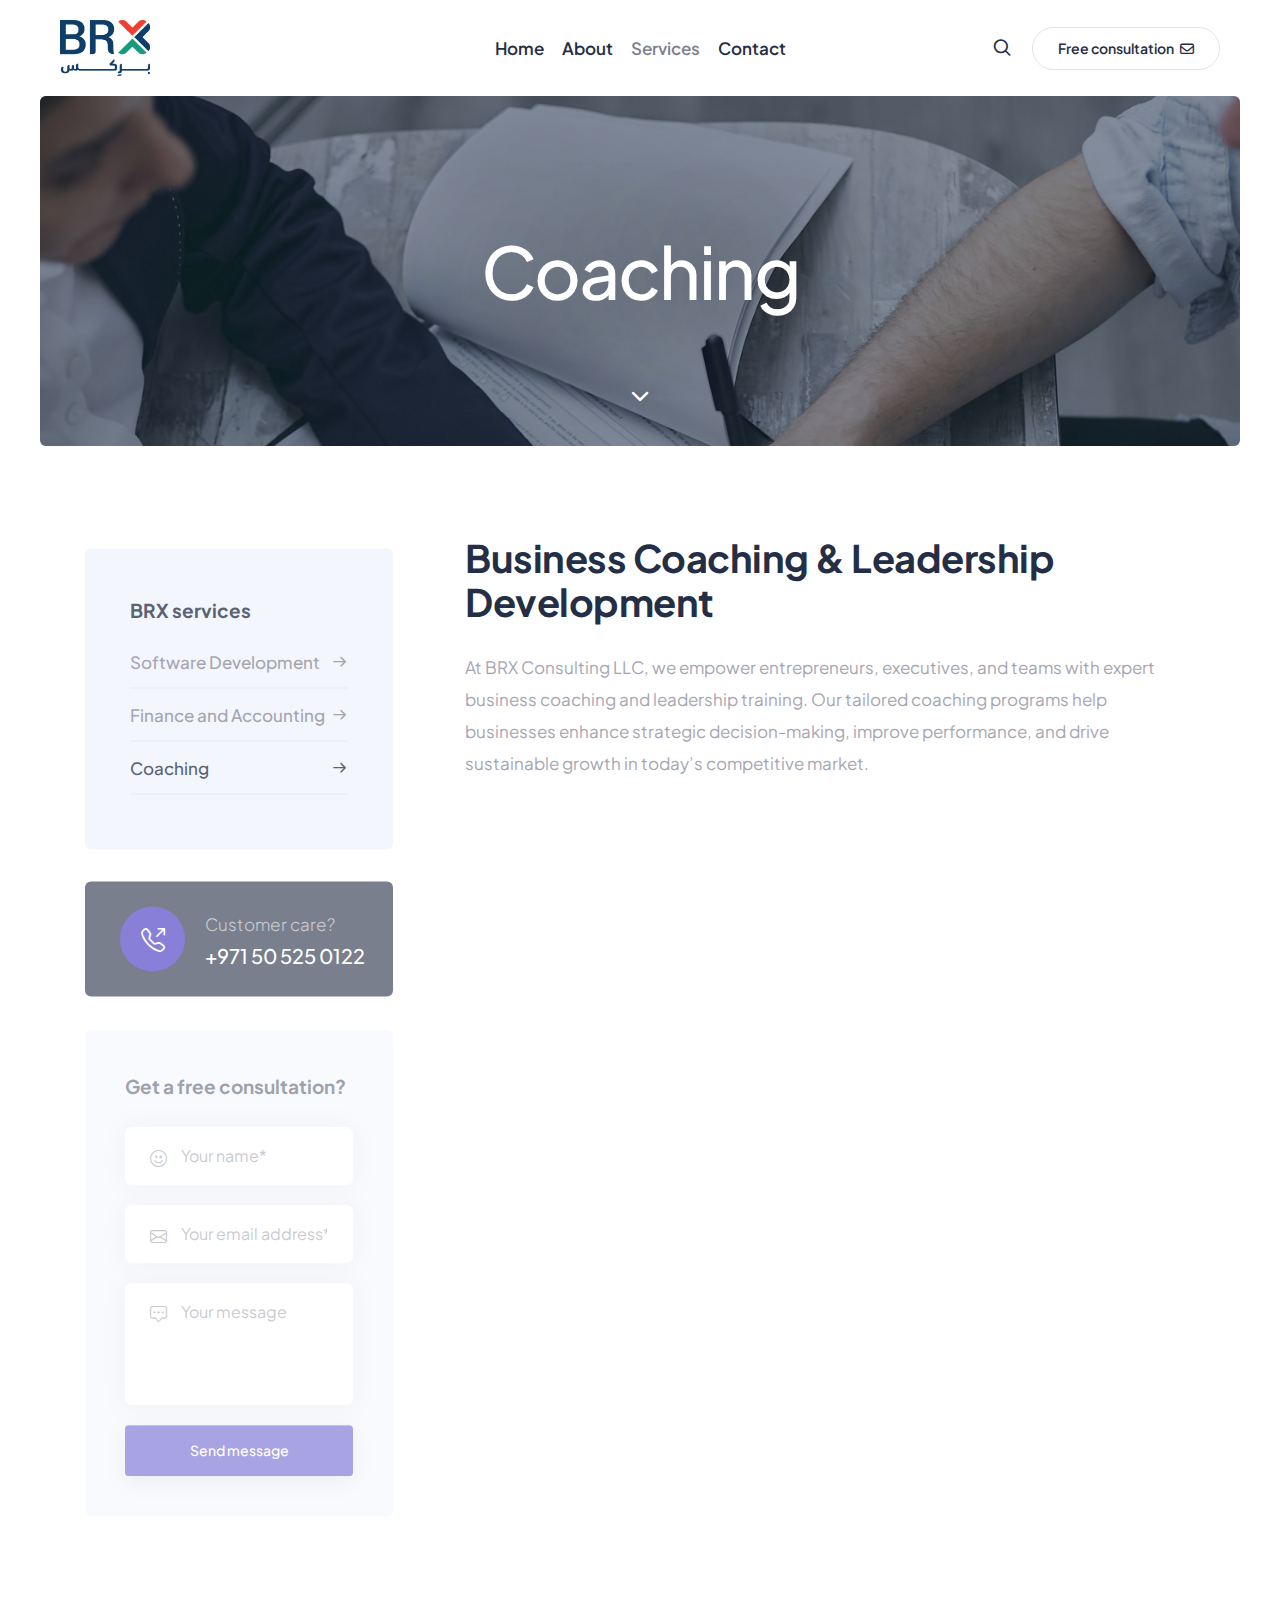
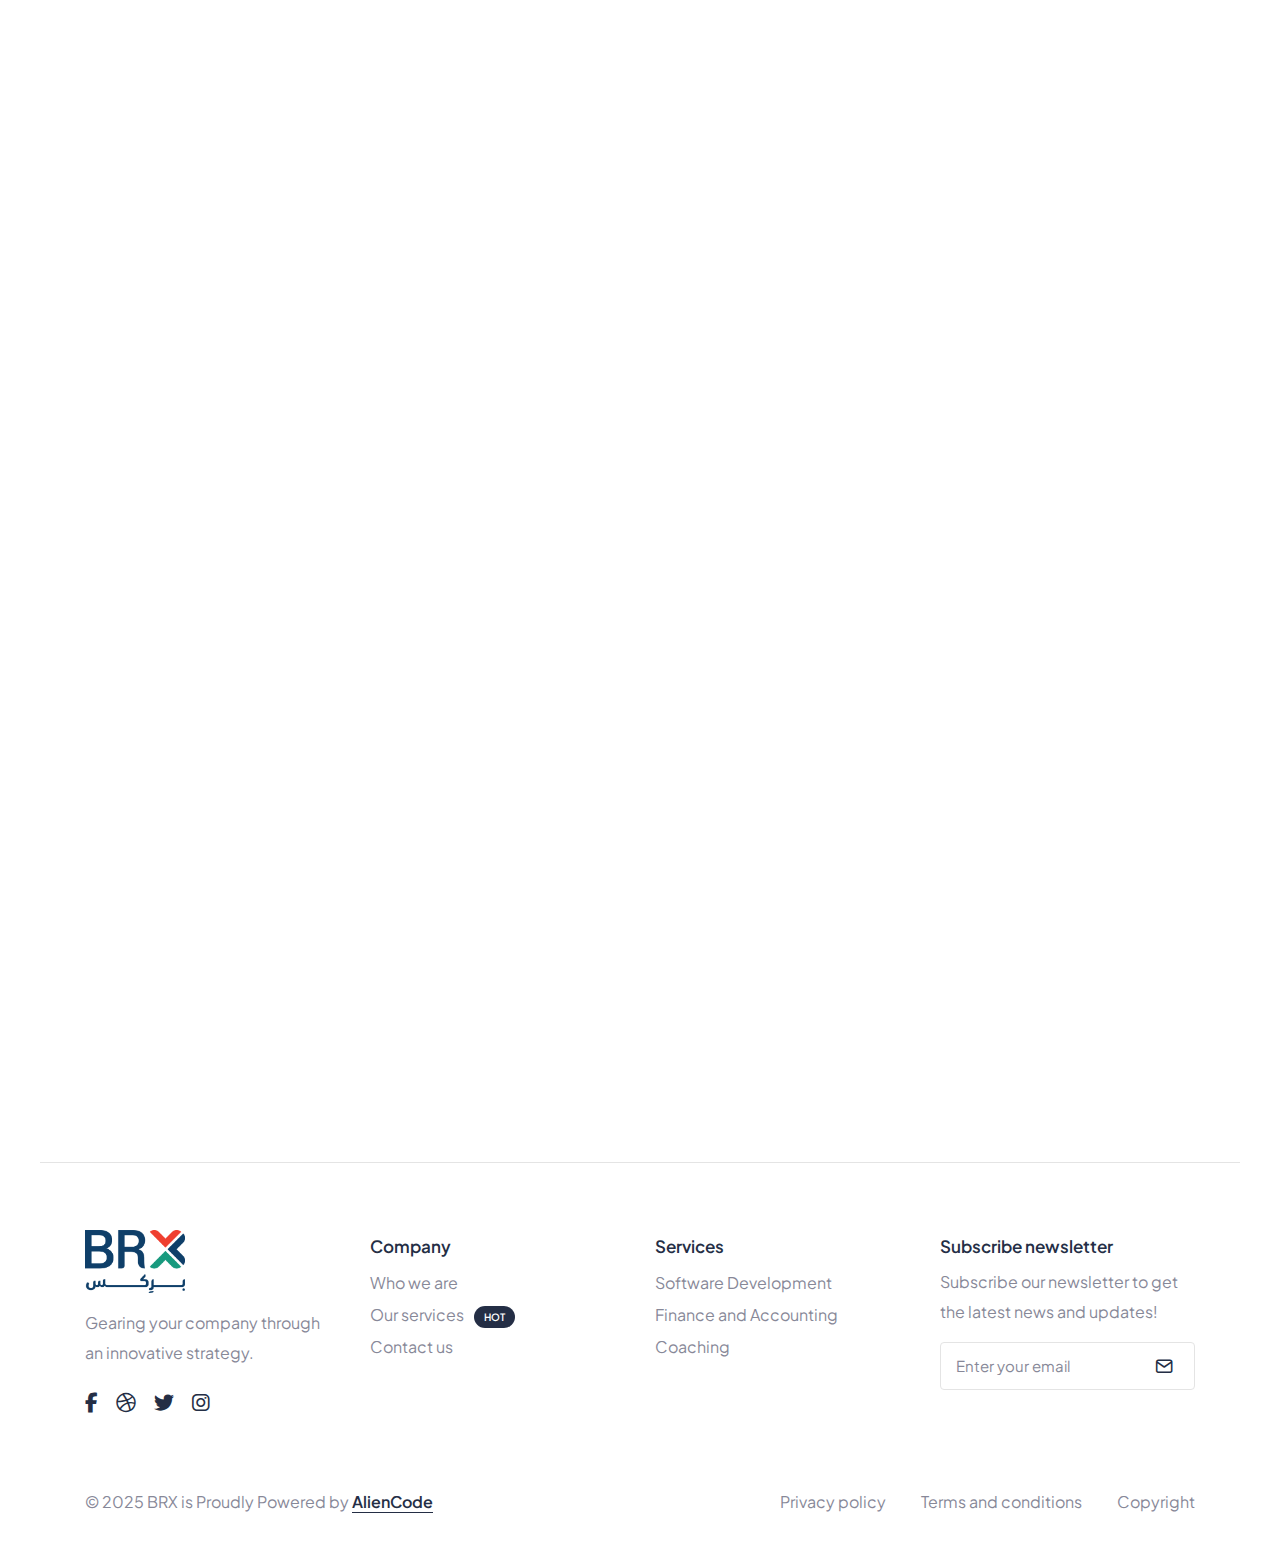
<file: html/coaching-details.html>
<!doctype html>
<html class="no-js" lang="en">
    <head>
        <title>BRX Consulting</title>
        <meta charset="utf-8">
        <meta http-equiv="X-UA-Compatible" content="IE=edge" />
        <meta name="author" content="ThemeZaa">
        <meta name="viewport" content="width=device-width,initial-scale=1.0" />
        <meta name="description" content="Elevate your online presence with Crafto - a modern, versatile, multipurpose Bootstrap 5 responsive HTML5, SCSS template using highly creative 52+ ready demos.">
        <!-- favicon icon -->
        <link rel="shortcut icon" href="images/brx-icon.png">
        <link rel="apple-touch-icon" href="images/apple-touch-icon-57x57.png">
        <link rel="apple-touch-icon" sizes="72x72" href="images/apple-touch-icon-72x72.png">
        <link rel="apple-touch-icon" sizes="114x114" href="images/apple-touch-icon-114x114.png">
        <!-- google fonts preconnect -->
        <link rel="preconnect" href="https://fonts.googleapis.com" crossorigin>
        <link rel="preconnect" href="https://fonts.gstatic.com" crossorigin>
        <!-- slider revolution CSS files -->
        <link rel="stylesheet" type="text/css" href="revolution/css/settings.css">
        <link rel="stylesheet" type="text/css" href="revolution/css/layers.css">
        <link rel="stylesheet" type="text/css" href="revolution/css/navigation.css">
        <!-- style sheets and font icons  -->
        <link rel="stylesheet" href="css/vendors.min.css" />
        <link rel="stylesheet" href="css/icon.min.css" />
        <link rel="stylesheet" href="css/style.css"/>
        <link rel="stylesheet" href="css/responsive.css"/>
        <link rel="stylesheet" href="demos/corporate/corporate.css" />
    </head>
    <body data-mobile-nav-trigger-alignment="right" data-mobile-nav-style="modern" data-mobile-nav-bg-color="#242E45">
        <div class="box-layout">  
            <!-- start header -->
            <header>
                <!-- start navigation -->
                <nav class="navbar navbar-expand-lg header-light bg-white disable-fixed">
                    <div class="container-fluid">
                        <div class="col-auto col-xl-3 col-lg-2 me-lg-0 me-auto">
                            <a class="navbar-brand" href="demo-corporate.html">
                                <img src="images/Logo/PNG/brx-logo.png" data-at2x="images/Logo/PNG/brx-logo.png" alt="" class="default-logo">
                                <img src="images/Logo/PNG/brx-logo.png" data-at2x="images/Logo/PNG/brx-logo.png" alt="" class="alt-logo">
                                <img src="images/Logo/PNG/brx-logo.png" data-at2x="images/Logo/PNG/brx-logo.png" alt="" class="mobile-logo">
                            </a>
                        </div>
                        <div class="col-auto col-xl-6 col-lg-8 menu-order position-static">
                            <button class="navbar-toggler float-start" type="button" data-bs-toggle="collapse" data-bs-target="#navbarNav" aria-controls="navbarNav" aria-label="Toggle navigation">
                                <span class="navbar-toggler-line"></span>
                                <span class="navbar-toggler-line"></span>
                                <span class="navbar-toggler-line"></span>
                                <span class="navbar-toggler-line"></span>
                            </button>
                            <div class="collapse navbar-collapse justify-content-center" id="navbarNav">
                                <ul class="navbar-nav">
                                    <li class="nav-item"><a href="demo-corporate.html" class="nav-link">Home</a></li>
                                    <li class="nav-item"><a href="demo-corporate-about.html" class="nav-link">About</a></li>
                                    <li class="nav-item dropdown dropdown-with-icon-style02">
                                        <a href="demo-corporate-services.html" class="nav-link">Services</a>
                                        <i class="fa-solid fa-angle-down dropdown-toggle" id="navbarDropdownMenuLink" role="button" data-bs-toggle="dropdown" aria-expanded="false"></i>
                                        <ul class="dropdown-menu" aria-labelledby="navbarDropdownMenuLink">
                                            <li><a href="demo-corporate-services-details.html"><i class="line-icon-Medal-2"></i>Software Development</a></li>
                                            <li><a href="finance-and-accounting-details.html"><i class="line-icon-Financial"></i>Finance and Accounting</a></li>
                                            <li><a href="coaching-details.html"><i class="fa-solid fa-child-reaching"></i>Coaching</a></li>
                                            <!-- <li><a href="demo-corporate-services-details.html"><i class="line-icon-Money-Bag"></i>Audience analysis</a></li> -->
                                        </ul>
                                    </li>
                                    <li class="nav-item"><a href="demo-corporate-contact.html" class="nav-link">Contact</a></li>
                                </ul>
                            </div>
                        </div>
                        <div class="col-auto col-xl-3 col-lg-2 text-end md-pe-0">
                            <div class="header-icon">
                                <div class="header-search-icon icon">
                                    <a href="#" class="search-form-icon header-search-form"><i class="feather icon-feather-search"></i></a>
                                    <!-- start search input -->
                                    <div class="search-form-wrapper">
                                        <button title="Close" type="button" class="search-close">×</button>
                                        <form id="search-form" role="search" method="get" class="search-form text-left" action="search-result.html">
                                            <div class="search-form-box">
                                                <h2 class="text-dark-gray text-center fw-600 mb-4 ls-minus-1px">What are you looking for?</h2>
                                                <input class="search-input" id="search-form-input5e219ef164995" placeholder="Enter your keywords..." name="s" value="" type="text" autocomplete="off">
                                                <button type="submit" class="search-button">
                                                    <i class="feather icon-feather-search" aria-hidden="true"></i>
                                                </button>
                                            </div>
                                        </form>
                                    </div>
                                    <!-- end search input -->
                                </div>
                                <div class="header-button ms-20px d-none d-xl-inline-block">
                                    <a href="demo-corporate-contact.html" class="btn btn-rounded btn-transparent-light-gray border-1 btn-medium btn-switch-text text-transform-none">
                                        <span>
                                            <span class="btn-double-text fw-600" data-text="Free consultation">Free consultation</span>
                                            <span><i class="fa-regular fa-envelope"></i></span>
                                        </span>
                                    </a>
                                </div>
                            </div>
                        </div>
                    </div>
                </nav>
                <!-- end navigation -->
            </header>
            <!-- end header -->
            <!-- start page title -->
            <section class="top-space-margin page-title-big-typography border-radius-6px lg-border-radius-0px p-0" data-parallax-background-ratio="0.5" style="background-image: url(images/coaching/main.jpg)">
                <div class="opacity-extra-medium bg-blue-whale"></div>
                <div class="container">
                    <div class="row align-items-center justify-content-center small-screen">
                        <div class="col-lg-8 position-relative text-center page-title-extra-large" data-anime='{ "el": "childs", "translateY": [50, 0], "opacity": [0,1], "duration": 600, "delay": 0, "staggervalue": 300, "easing": "easeOutQuad" }'>
                            <h1 class="m-auto text-white text-shadow-double-large fw-500 ls-minus-2px">Coaching</h1>
                        </div>
                        <div class="down-section text-center" data-anime='{ "translateY": [-50, 0], "opacity": [0,1], "duration": 600, "delay": 0, "staggervalue": 300, "easing": "easeOutQuad" }'>
                            <a href="#down-section" class="section-link">
                                <div class="text-white">
                                    <i class="feather icon-feather-chevron-down icon-very-medium"></i>
                                </div>
                            </a>
                        </div>
                    </div>
                </div>
            </section>
            <!-- end page title -->
            <!-- start section -->
            <section id='down-section'>
                <div class="container">
                    <div class="row">
                        <div class="col-lg-4 pe-5 order-2 order-lg-1 lg-pe-3 md-pe-15px" data-anime='{ "el": "childs", "translateY": [50, 0], "opacity": [0,1], "duration": 1200, "delay": 0, "staggervalue": 150, "easing": "easeOutQuad" }'>
                            <div class="bg-solitude-blue border-radius-6px p-45px lg-p-30px mb-25px">
                                <span class="fs-19 alt-font text-dark-gray fw-700 mb-20px d-inline-block">BRX services</span>
                                <ul class="p-0 m-0 list-style-02 fw-500">
                                    <li class="pb-10px mb-10px border-bottom border-color-transparent-dark"><a href="demo-corporate-services-details.html">Software Development</a><i class="feather icon-feather-arrow-right ms-auto"></i></li>
                                    <li class="pb-10px mb-10px border-bottom border-color-transparent-dark"><a href="finance-and-accounting-details.html" >Finance and Accounting</a><i class="feather icon-feather-arrow-right ms-auto"></i></li>
                                    <li class="pb-10px mb-10px border-bottom border-color-transparent-dark text-dark-gray"><a href="coaching-details.html" class="text-dark-gray text-dark-gray-hover">Coaching</a><i class="feather icon-feather-arrow-right ms-auto"></i></li>
                                    <!-- <li class="pb-10px mb-10px border-bottom border-color-transparent-dark"><a href="demo-corporate-services-details.html">Audience analysis</a><i class="feather icon-feather-arrow-right ms-auto"></i></li> -->
                                    <!-- <li><a href="demo-corporate-services-details.html">Business research</a><i class="feather icon-feather-arrow-right ms-auto"></i></li> -->
                                </ul>
                            </div>
                            <div class="bg-dark-gray border-radius-6px ps-35px pb-25px pt-25px mb-25px">
                                <div class="feature-box feature-box-left-icon-middle">
                                    <div class="feature-box-icon feature-box-icon-rounded w-65px h-65px lg-w-50px lg-h-50px me-20px lg-me-15px rounded-circle bg-base-color rounded-box">
                                        <i class="bi bi-telephone-outbound icon-extra-medium text-white"></i>
                                    </div>
                                    <div class="feature-box-content last-paragraph-no-margin">
                                        <span class="lh-22 mb-10px d-block text-white opacity-6 fw-300">Customer care?</span>
                                        <span class="text-white fs-20 fw-500 lh-22 d-block"><a href="tel:+971505250122">+971 50 525 0122</a></span>
                                    </div>
                                </div>
                            </div>
                            <div class="bg-solitude-blue border-radius-6px p-40px lg-p-30px">
                                <span class="fs-19 alt-font text-dark-gray fw-700 mb-25px sm-mb-20px d-inline-block">Get a free consultation?</span>
                                <div class="contact-form-style-01 mt-0">
                                    <!-- start contact form -->
                                    <form action="email-templates/contact-form.php" method="post">
                                        <div class="position-relative form-group mb-20px">
                                            <span class="form-icon"><i class="bi bi-emoji-smile"></i></span>
                                            <input type="text" name="name" class="form-control border-white fs-16 box-shadow-large required" placeholder="Your name*" />
                                        </div>
                                        <div class="position-relative form-group mb-20px">
                                            <span class="form-icon"><i class="bi bi-envelope"></i></span>
                                            <input type="email" name="email" class="form-control border-white fs-16 box-shadow-large required" placeholder="Your email address*" />
                                        </div> 
                                        <div class="position-relative form-group form-textarea">
                                            <span class="form-icon"><i class="bi bi-chat-square-dots"></i></span>
                                            <textarea placeholder="Your message" name="comment" class="form-control border-white fs-16 box-shadow-large" rows="3"></textarea>
                                            <input type="hidden" name="redirect" value="">
                                            <button class="btn btn-small btn-round-edge btn-base-color btn-box-shadow mt-20px submit w-100 text-transform-none" type="submit">Send message</button>
                                            <div class="form-results mt-20px d-none"></div>
                                        </div>
                                    </form>
                                    <!-- end contact form -->  
                                </div>
                            </div>
                        </div>
                        <div class="col-lg-8 order-1 order-lg-2 md-mb-50px" data-anime='{ "el": "childs", "translateY": [30, 0], "opacity": [0,1], "duration": 600, "delay":0, "staggervalue": 300, "easing": "easeOutQuad" }'>
                            <h4 class="text-dark-gray fw-700 alt-font mb-20px d-block">Business Coaching & Leadership Development</h4>
                            <p>At BRX Consulting LLC, we empower entrepreneurs, executives, and teams with expert business coaching and leadership training. Our tailored coaching programs help businesses enhance strategic decision-making, improve performance, and drive sustainable growth in today’s competitive market.</p>
                            <img src="images/coaching/img1.jpg" class="mt-30px md-mt-15px mb-60px md-mb-40px border-radius-6px" alt="">
                            <div class="row row-cols-1 row-cols-md-2 mb-30px md-mb-15px">
                                <div class="col">
                                    <span class="fs-24 ls-minus-05px alt-font text-dark-gray fw-700 mb-10px d-block">Executive Leadership Coaching</span>
                                    <p class="w-90 sm-w-100">Our one-on-one and team coaching programs help business leaders develop strong leadership skills, enhance productivity, and improve decision-making for long-term success.</p>
                                </div>
                                <div class="col">
                                    <span class="fs-24 alt-font text-dark-gray fw-700 mb-10px d-block">Growth Strategies</span>
                                    <p class="w-90 sm-w-100">We assist businesses in identifying growth opportunities, setting strategic goals, and implementing performance-driven frameworks to maximize efficiency and profitability.</p>
                                </div>
                            </div>
                            <div class="cover-background p-7 border-radius-6px mb-60px md-mb-40px d-flex justify-content-end align-items-end sm-h-500px" style="background-image: url(images/coaching/card.jpg)">
                                <div class="opacity-light bg-gradient-regal-blue-transparent"></div>
                                <div class="bg-white box-shadow-quadruple-large border-radius-4px w-50 lg-w-60 sm-w-100 overflow-hidden z-index-1">
                                    <div class="p-40px lg-p-30px last-paragraph-no-margin">
                                        <span class="fs-24 alt-font text-dark-gray fw-700 mb-10px d-block">Success Path</span>
                                        <p class="w-95 lg-w-100">Our coaching helps entrepreneurs develop resilience and navigate challenges confidently.</p>
                                    </div>
                                    <div class="bg-dark-gray p-15px text-center">
                                        <a href="demo-corporate-contact.html" class="text-white text-white-hover fw-500"><i class="feather icon-feather-mail me-10px"></i>Talk with our team</a>
                                    </div>
                                </div>
                            </div>
                            <h4 class="text-dark-gray fw-700 alt-font mb-40px lg-mb-30px d-block">Benefits of working with us</h4>
                            <div class="border border-color-extra-medium-gray border-radius-6px mb-40px xs-mb-30px overflow-hidden">
                                <p class="ps-30px pe-30px pt-25px pb-25px border-bottom border-1 border-color-extra-medium-gray mb-0"><span class="fw-700 text-dark-gray">Personalized Coaching Approach: </span>We tailor each coaching session to align with your business objectives, ensuring actionable insights and measurable results.</p>
                                <p class="ps-30px pe-30px pt-25px pb-25px border-bottom border-1 border-color-extra-medium-gray mb-0 bg-solitude-blue"><span class="fw-700 text-dark-gray">Expert Strategies: </span>Our consultants bring years of experience in strategy and management.</p>
                                <p class="ps-30px pe-30px pt-25px pb-25px mb-0"><span class="fw-700 text-dark-gray">Transformational Results: </span>From startup founders to corporate executives, our coaching empowers businesses to adapt, innovate, and scale successfully.</p>
                            </div>
                            <div class="row align-items-center justify-content-center g-0">
                                <div class="col-12 d-block d-sm-flex align-items-center text-center text-sm-start">
                                    <img src="images/finance/support.png" alt="" />
                                    <div class="lh-28 last-paragraph-no-margin text-dark-gray ps-15px xs-ps-0 xs-mt-15px">
                                        <p>Transform your leadership, business strategy, and team dynamics with BRX’s expert business coaching services. <a href="demo-corporate-contact.html" class="text-decoration-line-bottom fw-700 text-dark-gray">Contact us now</a></p>
                                    </div>
                                </div>
                            </div>
                        </div>
                    </div>
                </div>
            </section>
            <!-- end section -->
            <!-- start footer -->
            <footer class="p-0 fs-16 border-top border-color-extra-medium-gray">
                <div class="container"> 
                    <div class="row justify-content-center pt-6 sm-pt-40px">
                        <!-- start footer column -->
                        <div class="col-6 col-xl-3 col-lg-12 col-sm-6 last-paragraph-no-margin text-xl-start text-lg-center order-sm-1 lg-mb-50px sm-mb-30px">
                            <a href="demo-corporate.html" class="footer-logo mb-15px d-inline-block"><img src="images/Logo/PNG/brx-logo.png" data-at2x="images/Logo/PNG/brx-logo.png" alt=""></a>
                            <p class="lh-30 w-90 xl-w-100 mx-lg-auto mx-xl-0">Gearing your company through an innovative strategy.</p>
                            <div class="elements-social social-icon-style-02 mt-20px xs-mt-15px">
                                <ul class="medium-icon dark">
                                    <li class="my-0"><a class="facebook" href="https://www.facebook.com/" target="_blank"><i class="fa-brands fa-facebook-f"></i></a></li>
                                    <li class="my-0"><a class="dribbble" href="http://www.dribbble.com" target="_blank"><i class="fa-brands fa-dribbble"></i></a></li> 
                                    <li class="my-0"><a class="twitter" href="http://www.twitter.com" target="_blank"><i class="fa-brands fa-twitter"></i></a></li> 
                                    <li class="my-0"><a class="instagram" href="http://www.instagram.com" target="_blank"><i class="fa-brands fa-instagram"></i></a></li> 
                                </ul>
                            </div>
                        </div>
                        <!-- end footer column -->
                        <!-- start footer column -->
                        <div class="col-6 col-xl-2 col-lg-3 col-sm-4 xs-mb-30px order-sm-3 order-lg-2">
                            <span class="fs-17 fw-600 d-block text-dark-gray mb-5px">Company</span>
                            <ul>
                                <li><a href="demo-corporate-about.html">Who we are</a></li>
                                <li><a href="demo-corporate-services.html">Our services</a><div class="bg-dark-gray fw-600 text-white lh-22 text-uppercase border-radius-30px ps-10px pe-10px fs-10 ms-10px d-inline-block align-middle">Hot</div></li>
                                <!-- <li><a href="demo-corporate-customer-stories.html">Our clients</a></li> -->
                                <li><a href="demo-corporate-contact.html">Contact us</a></li>
                            </ul>
                        </div>
                        <!-- end footer column -->
                        <!-- start footer column -->
                        <div class="col-6 col-xl-2 col-lg-3 col-sm-4 xs-mb-30px order-sm-4 order-lg-3">
                            <span class="fs-17 fw-600 d-block text-dark-gray mb-5px">Services</span>
                            <ul>
                                <li><a href="demo-corporate-services-details.html">Software Development</a></li>
                                <li><a href="demo-corporate-services-details.html">Finance and Accounting</a></li>
                                <li><a href="demo-corporate-services-details.html">Coaching</a></li>
                            </ul>
                        </div>
                        <!-- end footer column -->
                        <!-- start footer column -->
                        <!-- <div class="col-6 col-xl-2 col-lg-3 col-sm-4 xs-mb-30px order-sm-5 order-lg-4">
                            <span class="fs-17 fw-600 d-block text-dark-gray mb-5px">Customer</span>
                            <ul>
                                <li><a href="demo-corporate-customer-stories.html">Client support</a></li>
                                <li><a href="demo-corporate-customer-stories.html">Help center</a></li>
                                <li><a href="demo-corporate-customer-stories.html">System status</a></li>
                                <li><a href="demo-corporate-customer-stories.html">Feedback</a></li>
                            </ul>
                        </div> -->
                        <!-- end footer column -->
                        <!-- start footer column -->
                        <div class="col-xl-3 col-lg-3 col-sm-6 md-mb-50px sm-mb-30px xs-mb-0 order-sm-2 order-lg-5">
                            <span class="fs-17 fw-600 d-block text-dark-gray mb-5px">Subscribe newsletter</span>
                            <p class="lh-30 w-95 sm-w-100 mb-15px">Subscribe our newsletter to get the latest news and updates!</p>
                            <div class="d-inline-block w-100 newsletter-style-02 position-relative"> 
                                <form action="email-templates/subscribe-newsletter.php" method="post" class="position-relative">
                                    <input class="border-color-extra-medium-gray bg-transparent border-radius-4px w-100 form-control input-small pe-50px required" type="email" name="email" placeholder="Enter your email" />
                                    <input type="hidden" name="redirect" value="">
                                    <button class="btn pe-20px submit lh-16" aria-label="submit"><i class="feather icon-feather-mail icon-small text-dark-gray"></i></button>
                                    <div class="form-results border-radius-4px pt-5px pb-5px ps-15px pe-15px fs-14 lh-22 mt-10px w-100 text-center position-absolute d-none"></div>
                                </form>
                            </div>
                        </div>
                        <!-- end footer column -->                      
                    </div>
                    <div class="row justify-content-center align-items-center pt-2">
                        <!-- start divider -->
                        <div class="col-12">
                            <div class="divider-style-03 divider-style-03-01 border-color-transparent-white-light"></div>
                        </div>
                        <!-- end divider -->
                        <!-- start copyright -->
                        <div class="col-lg-5 pt-35px pb-35px md-pt-0 order-2 order-lg-1 text-center text-lg-start last-paragraph-no-margin"><p>&copy; 2025 BRX is Proudly Powered by <a href="" target="_blank" class="text-dark-gray fw-600 text-decoration-line-bottom">AlienCode</a></p></div>
                        <!-- end copyright -->
                        <!-- start footer menu -->
                        <div class="col-lg-7 pt-35px pb-35px md-pt-25px md-pb-5px order-1 order-lg-2 text-center text-lg-end">
                            <ul class="footer-navbar sm-lh-normal"> 
                                <li><a href="#" class="nav-link">Privacy policy</a></li>
                                <li><a href="#" class="nav-link">Terms and conditions</a></li>
                                <li><a href="#" class="nav-link">Copyright</a></li>
                            </ul>
                        </div>
                        <!-- end footer menu -->
                    </div>
                </div> 
            </footer>
            <!-- end footer -->
            <!-- start scroll progress -->
            <div class="scroll-progress d-none d-xxl-block">
                <a href="#" class="scroll-top" aria-label="scroll">
                    <span class="scroll-text">Scroll</span><span class="scroll-line"><span class="scroll-point"></span></span>
                </a>
            </div>
            <!-- end scroll progress -->
        </div>

        <!-- javascript libraries -->
        <script type="text/javascript" src="js/jquery.js"></script>
        <script type="text/javascript" src="js/vendors.min.js"></script>
        <script type="text/javascript" src="js/main.js"></script>
    </body>
</html>
</file>
<file: html/revolution/css/settings.css>
/*-----------------------------------------------------------------------------

-	Revolution Slider 5.0 Default Style Settings -

Screen Stylesheet

version:   	5.4.5
date:      	15/05/17
author:		themepunch
email:     	info@themepunch.com
website:   	http://www.themepunch.com
-----------------------------------------------------------------------------*/
#debungcontrolls,.debugtimeline{width:100%;box-sizing:border-box}.rev_column,.rev_column .tp-parallax-wrap,.tp-svg-layer svg{vertical-align:top}#debungcontrolls{z-index:100000;position:fixed;bottom:0;height:auto;background:rgba(0,0,0,.6);padding:10px}.debugtimeline{height:10px;position:relative;margin-bottom:3px;display:none;white-space:nowrap}.debugtimeline:hover{height:15px}.the_timeline_tester{background:#e74c3c;position:absolute;top:0;left:0;height:100%;width:0}.rs-go-fullscreen{position:fixed!important;width:100%!important;height:100%!important;top:0!important;left:0!important;z-index:9999999!important;background:#fff!important}.debugtimeline.tl_slide .the_timeline_tester{background:#f39c12}.debugtimeline.tl_frame .the_timeline_tester{background:#3498db}.debugtimline_txt{color:#fff;font-weight:400;font-size:7px;position:absolute;left:10px;top:0;white-space:nowrap;line-height:10px}.rtl{direction:rtl}@font-face{font-family:revicons;src:url(../fonts/revicons/revicons.eot?5510888);src:url(../fonts/revicons/revicons.eot?5510888#iefix) format('embedded-opentype'),url(../fonts/revicons/revicons.woff?5510888) format('woff'),url(../fonts/revicons/revicons.ttf?5510888) format('truetype'),url(../fonts/revicons/revicons.svg?5510888#revicons) format('svg');font-weight:400;font-style:normal}[class*=" revicon-"]:before,[class^=revicon-]:before{font-family:revicons;font-style:normal;font-weight:400;speak:none;display:inline-block;text-decoration:inherit;width:1em;margin-right:.2em;text-align:center;font-variant:normal;text-transform:none;line-height:1em;margin-left:.2em}.revicon-search-1:before{content:'\e802'}.revicon-pencil-1:before{content:'\e831'}.revicon-picture-1:before{content:'\e803'}.revicon-cancel:before{content:'\e80a'}.revicon-info-circled:before{content:'\e80f'}.revicon-trash:before{content:'\e801'}.revicon-left-dir:before{content:'\e817'}.revicon-right-dir:before{content:'\e818'}.revicon-down-open:before{content:'\e83b'}.revicon-left-open:before{content:'\e819'}.revicon-right-open:before{content:'\e81a'}.revicon-angle-left:before{content:'\e820'}.revicon-angle-right:before{content:'\e81d'}.revicon-left-big:before{content:'\e81f'}.revicon-right-big:before{content:'\e81e'}.revicon-magic:before{content:'\e807'}.revicon-picture:before{content:'\e800'}.revicon-export:before{content:'\e80b'}.revicon-cog:before{content:'\e832'}.revicon-login:before{content:'\e833'}.revicon-logout:before{content:'\e834'}.revicon-video:before{content:'\e805'}.revicon-arrow-combo:before{content:'\e827'}.revicon-left-open-1:before{content:'\e82a'}.revicon-right-open-1:before{content:'\e82b'}.revicon-left-open-mini:before{content:'\e822'}.revicon-right-open-mini:before{content:'\e823'}.revicon-left-open-big:before{content:'\e824'}.revicon-right-open-big:before{content:'\e825'}.revicon-left:before{content:'\e836'}.revicon-right:before{content:'\e826'}.revicon-ccw:before{content:'\e808'}.revicon-arrows-ccw:before{content:'\e806'}.revicon-palette:before{content:'\e829'}.revicon-list-add:before{content:'\e80c'}.revicon-doc:before{content:'\e809'}.revicon-left-open-outline:before{content:'\e82e'}.revicon-left-open-2:before{content:'\e82c'}.revicon-right-open-outline:before{content:'\e82f'}.revicon-right-open-2:before{content:'\e82d'}.revicon-equalizer:before{content:'\e83a'}.revicon-layers-alt:before{content:'\e804'}.revicon-popup:before{content:'\e828'}.rev_slider_wrapper{position:relative;z-index:0;width:100%}.rev_slider{position:relative;overflow:visible}.entry-content .rev_slider a,.rev_slider a{box-shadow:none}.tp-overflow-hidden{overflow:hidden!important}.group_ov_hidden{overflow:hidden}.rev_slider img,.tp-simpleresponsive img{max-width:none!important;transition:none;margin:0;padding:0;border:none}.rev_slider .no-slides-text{font-weight:700;text-align:center;padding-top:80px}.rev_slider>ul,.rev_slider>ul>li,.rev_slider>ul>li:before,.rev_slider_wrapper>ul,.tp-revslider-mainul>li,.tp-revslider-mainul>li:before,.tp-simpleresponsive>ul,.tp-simpleresponsive>ul>li,.tp-simpleresponsive>ul>li:before{list-style:none!important;position:absolute;margin:0!important;padding:0!important;overflow-x:visible;overflow-y:visible;background-image:none;background-position:0 0;text-indent:0;top:0;left:0}.rev_slider>ul>li,.rev_slider>ul>li:before,.tp-revslider-mainul>li,.tp-revslider-mainul>li:before,.tp-simpleresponsive>ul>li,.tp-simpleresponsive>ul>li:before{visibility:hidden}.tp-revslider-mainul,.tp-revslider-slidesli{padding:0!important;margin:0!important;list-style:none!important}.fullscreen-container,.fullwidthbanner-container{padding:0;position:relative}.rev_slider li.tp-revslider-slidesli{position:absolute!important}.tp-caption .rs-untoggled-content{display:block}.tp-caption .rs-toggled-content{display:none}.rs-toggle-content-active.tp-caption .rs-toggled-content{display:block}.rs-toggle-content-active.tp-caption .rs-untoggled-content{display:none}.rev_slider .caption,.rev_slider .tp-caption{position:relative;visibility:hidden;white-space:nowrap;display:block;-webkit-font-smoothing:antialiased!important;z-index:1}.rev_slider .caption,.rev_slider .tp-caption,.tp-simpleresponsive img{-moz-user-select:none;-khtml-user-select:none;-webkit-user-select:none;-o-user-select:none}.rev_slider .tp-mask-wrap .tp-caption,.rev_slider .tp-mask-wrap :last-child,.wpb_text_column .rev_slider .tp-mask-wrap .tp-caption,.wpb_text_column .rev_slider .tp-mask-wrap :last-child{margin-bottom:0}.tp-svg-layer svg{width:100%;height:100%;position:relative}.tp-carousel-wrapper{cursor:url(openhand.cur),move}.tp-carousel-wrapper.dragged{cursor:url(closedhand.cur),move}.tp_inner_padding{box-sizing:border-box;max-height:none!important}.tp-caption.tp-layer-selectable{-moz-user-select:all;-khtml-user-select:all;-webkit-user-select:all;-o-user-select:all}.tp-caption.tp-hidden-caption,.tp-forcenotvisible,.tp-hide-revslider,.tp-parallax-wrap.tp-hidden-caption{visibility:hidden!important;display:none!important}.rev_slider audio,.rev_slider embed,.rev_slider iframe,.rev_slider object,.rev_slider video{max-width:none!important}.tp-element-background{position:absolute;top:0;left:0;width:100%;height:100%;z-index:0}.tp-blockmask,.tp-blockmask_in,.tp-blockmask_out{position:absolute;top:0;left:0;width:100%;height:100%;background:#fff;z-index:1000;transform:scaleX(0) scaleY(0)}.tp-parallax-wrap{transform-style:preserve-3d}.rev_row_zone{position:absolute;width:100%;left:0;box-sizing:border-box;min-height:50px;font-size:0}.rev_column_inner,.rev_slider .tp-caption.rev_row{position:relative;width:100%!important;box-sizing:border-box}.rev_row_zone_top{top:0}.rev_row_zone_middle{top:50%;transform:translateY(-50%)}.rev_row_zone_bottom{bottom:0}.rev_slider .tp-caption.rev_row{display:table;table-layout:fixed;vertical-align:top;height:auto!important;font-size:0}.rev_column{display:table-cell;position:relative;height:auto;box-sizing:border-box;font-size:0}.rev_column_inner{display:block;height:auto!important;white-space:normal!important}.rev_column_bg{width:100%;height:100%;position:absolute;top:0;left:0;z-index:0;box-sizing:border-box;background-clip:content-box;border:0 solid transparent}.tp-caption .backcorner,.tp-caption .backcornertop,.tp-caption .frontcorner,.tp-caption .frontcornertop{height:0;top:0;width:0;position:absolute}.rev_column_inner .tp-loop-wrap,.rev_column_inner .tp-mask-wrap,.rev_column_inner .tp-parallax-wrap{text-align:inherit}.rev_column_inner .tp-mask-wrap{display:inline-block}.rev_column_inner .tp-parallax-wrap,.rev_column_inner .tp-parallax-wrap .tp-loop-wrap,.rev_column_inner .tp-parallax-wrap .tp-mask-wrap{position:relative!important;left:auto!important;top:auto!important;line-height:0}.tp-video-play-button,.tp-video-play-button i{line-height:50px!important;vertical-align:top;text-align:center}.rev_column_inner .rev_layer_in_column,.rev_column_inner .tp-parallax-wrap,.rev_column_inner .tp-parallax-wrap .tp-loop-wrap,.rev_column_inner .tp-parallax-wrap .tp-mask-wrap{vertical-align:top}.rev_break_columns{display:block!important}.rev_break_columns .tp-parallax-wrap.rev_column{display:block!important;width:100%!important}.fullwidthbanner-container{overflow:hidden}.fullwidthbanner-container .fullwidthabanner{width:100%;position:relative}.tp-static-layers{position:absolute;z-index:101;top:0;left:0}.tp-caption .frontcorner{border-left:40px solid transparent;border-right:0 solid transparent;border-top:40px solid #00A8FF;left:-40px}.tp-caption .backcorner{border-left:0 solid transparent;border-right:40px solid transparent;border-bottom:40px solid #00A8FF;right:0}.tp-caption .frontcornertop{border-left:40px solid transparent;border-right:0 solid transparent;border-bottom:40px solid #00A8FF;left:-40px}.tp-caption .backcornertop{border-left:0 solid transparent;border-right:40px solid transparent;border-top:40px solid #00A8FF;right:0}.tp-layer-inner-rotation{position:relative!important}img.tp-slider-alternative-image{width:100%;height:auto}.caption.fullscreenvideo,.rs-background-video-layer,.tp-caption.coverscreenvideo,.tp-caption.fullscreenvideo{width:100%;height:100%;top:0;left:0;position:absolute}.noFilterClass{filter:none!important}.rs-background-video-layer{visibility:hidden;z-index:0}.caption.fullscreenvideo audio,.caption.fullscreenvideo iframe,.caption.fullscreenvideo video,.tp-caption.fullscreenvideo iframe,.tp-caption.fullscreenvideo iframe audio,.tp-caption.fullscreenvideo iframe video{width:100%!important;height:100%!important;display:none}.fullcoveredvideo audio,.fullscreenvideo audio .fullcoveredvideo video,.fullscreenvideo video{background:#000}.fullcoveredvideo .tp-poster{background-position:center center;background-size:cover;width:100%;height:100%;top:0;left:0}.videoisplaying .html5vid .tp-poster{display:none}.tp-video-play-button{background:#000;background:rgba(0,0,0,.3);border-radius:5px;position:absolute;top:50%;left:50%;color:#FFF;margin-top:-25px;margin-left:-25px;cursor:pointer;width:50px;height:50px;box-sizing:border-box;display:inline-block;z-index:4;opacity:0;transition:opacity .3s ease-out!important}.tp-audio-html5 .tp-video-play-button,.tp-hiddenaudio{display:none!important}.tp-caption .html5vid{width:100%!important;height:100%!important}.tp-video-play-button i{width:50px;height:50px;display:inline-block;font-size:40px!important}.rs-fullvideo-cover,.tp-dottedoverlay,.tp-shadowcover{height:100%;top:0;left:0;position:absolute}.tp-caption:hover .tp-video-play-button{opacity:1;display:block}.tp-caption .tp-revstop{display:none;border-left:5px solid #fff!important;border-right:5px solid #fff!important;margin-top:15px!important;line-height:20px!important;vertical-align:top;font-size:25px!important}.tp-seek-bar,.tp-video-button,.tp-volume-bar{outline:0;line-height:12px;margin:0;cursor:pointer}.videoisplaying .revicon-right-dir{display:none}.videoisplaying .tp-revstop{display:inline-block}.videoisplaying .tp-video-play-button{display:none}.fullcoveredvideo .tp-video-play-button{display:none!important}.fullscreenvideo .fullscreenvideo audio,.fullscreenvideo .fullscreenvideo video{object-fit:contain!important}.fullscreenvideo .fullcoveredvideo audio,.fullscreenvideo .fullcoveredvideo video{object-fit:cover!important}.tp-video-controls{position:absolute;bottom:0;left:0;right:0;padding:5px;opacity:0;transition:opacity .3s;background-image:linear-gradient(to bottom,#000 13%,#323232 100%);display:table;max-width:100%;overflow:hidden;box-sizing:border-box}.rev-btn.rev-hiddenicon i,.rev-btn.rev-withicon i{transition:all .2s ease-out!important;font-size:15px}.tp-caption:hover .tp-video-controls{opacity:.9}.tp-video-button{background:rgba(0,0,0,.5);border:0;border-radius:3px;font-size:12px;color:#fff;padding:0}.tp-video-button:hover{cursor:pointer}.tp-video-button-wrap,.tp-video-seek-bar-wrap,.tp-video-vol-bar-wrap{padding:0 5px;display:table-cell;vertical-align:middle}.tp-video-seek-bar-wrap{width:80%}.tp-video-vol-bar-wrap{width:20%}.tp-seek-bar,.tp-volume-bar{width:100%;padding:0}.rs-fullvideo-cover{width:100%;background:0 0;z-index:5}.disabled_lc .tp-video-play-button,.rs-background-video-layer audio::-webkit-media-controls,.rs-background-video-layer video::-webkit-media-controls,.rs-background-video-layer video::-webkit-media-controls-start-playback-button{display:none!important}.tp-audio-html5 .tp-video-controls{opacity:1!important;visibility:visible!important}.tp-dottedoverlay{background-repeat:repeat;width:100%;z-index:3}.tp-dottedoverlay.twoxtwo{background:url(../assets/gridtile.png)}.tp-dottedoverlay.twoxtwowhite{background:url(../assets/gridtile_white.png)}.tp-dottedoverlay.threexthree{background:url(../assets/gridtile_3x3.png)}.tp-dottedoverlay.threexthreewhite{background:url(../assets/gridtile_3x3_white.png)}.tp-shadowcover{width:100%;background:#fff;z-index:-1}.tp-shadow1{box-shadow:0 10px 6px -6px rgba(0,0,0,.8)}.tp-shadow2:after,.tp-shadow2:before,.tp-shadow3:before,.tp-shadow4:after{z-index:-2;position:absolute;content:"";bottom:10px;left:10px;width:50%;top:85%;max-width:300px;background:0 0;box-shadow:0 15px 10px rgba(0,0,0,.8);transform:rotate(-3deg)}.tp-shadow2:after,.tp-shadow4:after{transform:rotate(3deg);right:10px;left:auto}.tp-shadow5{position:relative;box-shadow:0 1px 4px rgba(0,0,0,.3),0 0 40px rgba(0,0,0,.1) inset}.tp-shadow5:after,.tp-shadow5:before{content:"";position:absolute;z-index:-2;box-shadow:0 0 25px 0 rgba(0,0,0,.6);top:30%;bottom:0;left:20px;right:20px;border-radius:100px/20px}.tp-button{padding:6px 13px 5px;border-radius:3px;height:30px;cursor:pointer;color:#fff!important;text-shadow:0 1px 1px rgba(0,0,0,.6)!important;font-size:15px;line-height:45px!important;font-family:arial,sans-serif;font-weight:700;letter-spacing:-1px;text-decoration:none}.tp-button.big{color:#fff;text-shadow:0 1px 1px rgba(0,0,0,.6);font-weight:700;padding:9px 20px;font-size:19px;line-height:57px!important}.purchase:hover,.tp-button.big:hover,.tp-button:hover{background-position:bottom,15px 11px}.purchase.green,.purchase:hover.green,.tp-button.green,.tp-button:hover.green{background-color:#21a117;box-shadow:0 3px 0 0 #104d0b}.purchase.blue,.purchase:hover.blue,.tp-button.blue,.tp-button:hover.blue{background-color:#1d78cb;box-shadow:0 3px 0 0 #0f3e68}.purchase.red,.purchase:hover.red,.tp-button.red,.tp-button:hover.red{background-color:#cb1d1d;box-shadow:0 3px 0 0 #7c1212}.purchase.orange,.purchase:hover.orange,.tp-button.orange,.tp-button:hover.orange{background-color:#f70;box-shadow:0 3px 0 0 #a34c00}.purchase.darkgrey,.purchase:hover.darkgrey,.tp-button.darkgrey,.tp-button.grey,.tp-button:hover.darkgrey,.tp-button:hover.grey{background-color:#555;box-shadow:0 3px 0 0 #222}.purchase.lightgrey,.purchase:hover.lightgrey,.tp-button.lightgrey,.tp-button:hover.lightgrey{background-color:#888;box-shadow:0 3px 0 0 #555}.rev-btn,.rev-btn:visited{outline:0!important;box-shadow:none!important;text-decoration:none!important;line-height:44px;font-size:17px;font-weight:500;padding:12px 35px;box-sizing:border-box;font-family:Roboto,sans-serif;cursor:pointer}.rev-btn.rev-uppercase,.rev-btn.rev-uppercase:visited{text-transform:uppercase;letter-spacing:1px;font-size:15px;font-weight:900}.rev-btn.rev-withicon i{font-weight:400;position:relative;top:0;margin-left:10px!important}.rev-btn.rev-hiddenicon i{font-weight:400;position:relative;top:0;opacity:0;margin-left:0!important;width:0!important}.rev-btn.rev-hiddenicon:hover i{opacity:1!important;margin-left:10px!important;width:auto!important}.rev-btn.rev-medium,.rev-btn.rev-medium:visited{line-height:36px;font-size:14px;padding:10px 30px}.rev-btn.rev-medium.rev-hiddenicon i,.rev-btn.rev-medium.rev-withicon i{font-size:14px;top:0}.rev-btn.rev-small,.rev-btn.rev-small:visited{line-height:28px;font-size:12px;padding:7px 20px}.rev-btn.rev-small.rev-hiddenicon i,.rev-btn.rev-small.rev-withicon i{font-size:12px;top:0}.rev-maxround{border-radius:30px}.rev-minround{border-radius:3px}.rev-burger{position:relative;width:60px;height:60px;box-sizing:border-box;padding:22px 0 0 14px;border-radius:50%;border:1px solid rgba(51,51,51,.25);-webkit-tap-highlight-color:transparent;cursor:pointer}.rev-burger span{display:block;width:30px;height:3px;background:#333;transition:.7s;pointer-events:none;transform-style:flat!important}.rev-burger.revb-white span,.rev-burger.revb-whitenoborder span{background:#fff}.rev-burger span:nth-child(2){margin:3px 0}#dialog_addbutton .rev-burger:hover :first-child,.open .rev-burger :first-child,.open.rev-burger :first-child{transform:translateY(6px) rotate(-45deg)}#dialog_addbutton .rev-burger:hover :nth-child(2),.open .rev-burger :nth-child(2),.open.rev-burger :nth-child(2){transform:rotate(-45deg);opacity:0}#dialog_addbutton .rev-burger:hover :last-child,.open .rev-burger :last-child,.open.rev-burger :last-child{transform:translateY(-6px) rotate(-135deg)}.rev-burger.revb-white{border:2px solid rgba(255,255,255,.2)}.rev-burger.revb-darknoborder,.rev-burger.revb-whitenoborder{border:0}.rev-burger.revb-darknoborder span{background:#333}.rev-burger.revb-whitefull{background:#fff;border:none}.rev-burger.revb-whitefull span{background:#333}.rev-burger.revb-darkfull{background:#333;border:none}.rev-burger.revb-darkfull span,.rev-scroll-btn.revs-fullwhite{background:#fff}@keyframes rev-ani-mouse{0%{opacity:1;top:29%}15%{opacity:1;top:50%}50%{opacity:0;top:50%}100%{opacity:0;top:29%}}.rev-scroll-btn{display:inline-block;position:relative;left:0;right:0;text-align:center;cursor:pointer;width:35px;height:55px;box-sizing:border-box;border:3px solid #fff;border-radius:23px}.rev-scroll-btn>*{display:inline-block;line-height:18px;font-size:13px;font-weight:400;color:#fff;font-family:proxima-nova,"Helvetica Neue",Helvetica,Arial,sans-serif;letter-spacing:2px}.rev-scroll-btn>.active,.rev-scroll-btn>:focus,.rev-scroll-btn>:hover{color:#fff}.rev-scroll-btn>.active,.rev-scroll-btn>:active,.rev-scroll-btn>:focus,.rev-scroll-btn>:hover{opacity:.8}.rev-scroll-btn.revs-fullwhite span{background:#333}.rev-scroll-btn.revs-fulldark{background:#333;border:none}.rev-scroll-btn.revs-fulldark span,.tp-bullet{background:#fff}.rev-scroll-btn span{position:absolute;display:block;top:29%;left:50%;width:8px;height:8px;margin:-4px 0 0 -4px;background:#fff;border-radius:50%;animation:rev-ani-mouse 2.5s linear infinite}.rev-scroll-btn.revs-dark{border-color:#333}.rev-scroll-btn.revs-dark span{background:#333}.rev-control-btn{position:relative;display:inline-block;z-index:5;color:#FFF;font-size:20px;line-height:60px;font-weight:400;font-style:normal;font-family:Raleway;text-decoration:none;text-align:center;background-color:#000;border-radius:50px;text-shadow:none;background-color:rgba(0,0,0,.5);width:60px;height:60px;box-sizing:border-box;cursor:pointer}.rev-cbutton-dark-sr,.rev-cbutton-light-sr{border-radius:3px}.rev-cbutton-light,.rev-cbutton-light-sr{color:#333;background-color:rgba(255,255,255,.75)}.rev-sbutton{line-height:37px;width:37px;height:37px}.rev-sbutton-blue{background-color:#3B5998}.rev-sbutton-lightblue{background-color:#00A0D1}.rev-sbutton-red{background-color:#DD4B39}.tp-bannertimer{visibility:hidden;width:100%;height:5px;background:#000;background:rgba(0,0,0,.15);position:absolute;z-index:200;top:0}.tp-bannertimer.tp-bottom{top:auto;bottom:0!important;height:5px}.tp-caption img{background:0 0;-ms-filter:"progid:DXImageTransform.Microsoft.gradient(startColorstr=#00FFFFFF,endColorstr=#00FFFFFF)";filter:progid:DXImageTransform.Microsoft.gradient(startColorstr=#00FFFFFF, endColorstr=#00FFFFFF);zoom:1}.caption.slidelink a div,.tp-caption.slidelink a div{width:3000px;height:1500px;background:url(../assets/coloredbg.png)}.tp-caption.slidelink a span{background:url(../assets/coloredbg.png)}.tp-loader.spinner0,.tp-loader.spinner5{background-image:url(../assets/loader.gif);background-repeat:no-repeat}.tp-shape{width:100%;height:100%}.tp-caption .rs-starring{display:inline-block}.tp-caption .rs-starring .star-rating{float:none;display:inline-block;vertical-align:top;color:#FFC321!important}.tp-caption .rs-starring .star-rating,.tp-caption .rs-starring-page .star-rating{position:relative;height:1em;width:5.4em;font-family:star;font-size:1em!important}.tp-loader.spinner0,.tp-loader.spinner1{width:40px;height:40px;margin-top:-20px;margin-left:-20px;animation:tp-rotateplane 1.2s infinite ease-in-out;background-color:#fff;border-radius:3px;box-shadow:0 0 20px 0 rgba(0,0,0,.15)}.tp-caption .rs-starring .star-rating:before,.tp-caption .rs-starring-page .star-rating:before{content:"\73\73\73\73\73";color:#E0DADF;float:left;top:0;left:0;position:absolute}.tp-caption .rs-starring .star-rating span{overflow:hidden;float:left;top:0;left:0;position:absolute;padding-top:1.5em;font-size:1em!important}.tp-caption .rs-starring .star-rating span:before{content:"\53\53\53\53\53";top:0;position:absolute;left:0}.tp-loader{top:50%;left:50%;z-index:10000;position:absolute}.tp-loader.spinner0{background-position:center center}.tp-loader.spinner5{background-position:10px 10px;background-color:#fff;margin:-22px;width:44px;height:44px;border-radius:3px}@keyframes tp-rotateplane{0%{transform:perspective(120px) rotateX(0) rotateY(0)}50%{transform:perspective(120px) rotateX(-180.1deg) rotateY(0)}100%{transform:perspective(120px) rotateX(-180deg) rotateY(-179.9deg)}}.tp-loader.spinner2{width:40px;height:40px;margin-top:-20px;margin-left:-20px;background-color:red;box-shadow:0 0 20px 0 rgba(0,0,0,.15);border-radius:100%;animation:tp-scaleout 1s infinite ease-in-out}@keyframes tp-scaleout{0%{transform:scale(0)}100%{transform:scale(1);opacity:0}}.tp-loader.spinner3{margin:-9px 0 0 -35px;width:70px;text-align:center}.tp-loader.spinner3 .bounce1,.tp-loader.spinner3 .bounce2,.tp-loader.spinner3 .bounce3{width:18px;height:18px;background-color:#fff;box-shadow:0 0 20px 0 rgba(0,0,0,.15);border-radius:100%;display:inline-block;animation:tp-bouncedelay 1.4s infinite ease-in-out;animation-fill-mode:both}.tp-loader.spinner3 .bounce1{animation-delay:-.32s}.tp-loader.spinner3 .bounce2{animation-delay:-.16s}@keyframes tp-bouncedelay{0%,100%,80%{transform:scale(0)}40%{transform:scale(1)}}.tp-loader.spinner4{margin:-20px 0 0 -20px;width:40px;height:40px;text-align:center;animation:tp-rotate 2s infinite linear}.tp-loader.spinner4 .dot1,.tp-loader.spinner4 .dot2{width:60%;height:60%;display:inline-block;position:absolute;top:0;background-color:#fff;border-radius:100%;animation:tp-bounce 2s infinite ease-in-out;box-shadow:0 0 20px 0 rgba(0,0,0,.15)}.tp-loader.spinner4 .dot2{top:auto;bottom:0;animation-delay:-1s}@keyframes tp-rotate{100%{transform:rotate(360deg)}}@keyframes tp-bounce{0%,100%{transform:scale(0)}50%{transform:scale(1)}}.tp-bullets.navbar,.tp-tabs.navbar,.tp-thumbs.navbar{border:none;min-height:0;margin:0;border-radius:0}.tp-bullets,.tp-tabs,.tp-thumbs{position:absolute;display:block;z-index:1000;top:0;left:0}.tp-tab,.tp-thumb{cursor:pointer;position:absolute;opacity:.5;box-sizing:border-box}.tp-arr-imgholder,.tp-tab-image,.tp-thumb-image,.tp-videoposter{background-position:center center;background-size:cover;width:100%;height:100%;display:block;position:absolute;top:0;left:0}.tp-tab.selected,.tp-tab:hover,.tp-thumb.selected,.tp-thumb:hover{opacity:1}.tp-tab-mask,.tp-thumb-mask{box-sizing:border-box!important}.tp-tabs,.tp-thumbs{box-sizing:content-box!important}.tp-bullet{width:15px;height:15px;position:absolute;background:rgba(255,255,255,.3);cursor:pointer}.tp-bullet.selected,.tp-bullet:hover{background:#fff}.tparrows{cursor:pointer;background:#000;background:rgba(0,0,0,.5);width:40px;height:40px;position:absolute;display:block;z-index:1000}.tparrows:hover{background:#000}.tparrows:before{font-family:revicons;font-size:15px;color:#fff;display:block;line-height:40px;text-align:center}.hginfo,.hglayerinfo{font-size:12px;font-weight:600}.tparrows.tp-leftarrow:before{content:'\e824'}.tparrows.tp-rightarrow:before{content:'\e825'}body.rtl .tp-kbimg{left:0!important}.dddwrappershadow{box-shadow:0 45px 100px rgba(0,0,0,.4)}.hglayerinfo{position:fixed;bottom:0;left:0;color:#FFF;line-height:20px;background:rgba(0,0,0,.75);padding:5px 10px;z-index:2000;white-space:normal}.helpgrid,.hginfo{position:absolute}.hginfo{top:-2px;left:-2px;color:#e74c3c;background:#000;padding:2px 5px}.indebugmode .tp-caption:hover{border:1px dashed #c0392b!important}.helpgrid{border:2px dashed #c0392b;top:0;left:0;z-index:0}#revsliderlogloglog{padding:15px;color:#fff;position:fixed;top:0;left:0;width:200px;height:150px;background:rgba(0,0,0,.7);z-index:100000;font-size:10px;overflow:scroll}.aden{filter:hue-rotate(-20deg) contrast(.9) saturate(.85) brightness(1.2)}.aden::after{background:linear-gradient(to right,rgba(66,10,14,.2),transparent);mix-blend-mode:darken}.perpetua::after,.reyes::after{mix-blend-mode:soft-light;opacity:.5}.inkwell{filter:sepia(.3) contrast(1.1) brightness(1.1) grayscale(1)}.perpetua::after{background:linear-gradient(to bottom,#005b9a,#e6c13d)}.reyes{filter:sepia(.22) brightness(1.1) contrast(.85) saturate(.75)}.reyes::after{background:#efcdad}.gingham{filter:brightness(1.05) hue-rotate(-10deg)}.gingham::after{background:linear-gradient(to right,rgba(66,10,14,.2),transparent);mix-blend-mode:darken}.toaster{filter:contrast(1.5) brightness(.9)}.toaster::after{background:radial-gradient(circle,#804e0f,#3b003b);mix-blend-mode:screen}.walden{filter:brightness(1.1) hue-rotate(-10deg) sepia(.3) saturate(1.6)}.walden::after{background:#04c;mix-blend-mode:screen;opacity:.3}.hudson{filter:brightness(1.2) contrast(.9) saturate(1.1)}.hudson::after{background:radial-gradient(circle,#a6b1ff 50%,#342134);mix-blend-mode:multiply;opacity:.5}.earlybird{filter:contrast(.9) sepia(.2)}.earlybird::after{background:radial-gradient(circle,#d0ba8e 20%,#360309 85%,#1d0210 100%);mix-blend-mode:overlay}.mayfair{filter:contrast(1.1) saturate(1.1)}.mayfair::after{background:radial-gradient(circle at 40% 40%,rgba(255,255,255,.8),rgba(255,200,200,.6),#111 60%);mix-blend-mode:overlay;opacity:.4}.lofi{filter:saturate(1.1) contrast(1.5)}.lofi::after{background:radial-gradient(circle,transparent 70%,#222 150%);mix-blend-mode:multiply}._1977{filter:contrast(1.1) brightness(1.1) saturate(1.3)}._1977:after{background:rgba(243,106,188,.3);mix-blend-mode:screen}.brooklyn{filter:contrast(.9) brightness(1.1)}.brooklyn::after{background:radial-gradient(circle,rgba(168,223,193,.4) 70%,#c4b7c8);mix-blend-mode:overlay}.xpro2{filter:sepia(.3)}.xpro2::after{background:radial-gradient(circle,#e6e7e0 40%,rgba(43,42,161,.6) 110%);mix-blend-mode:color-burn}.nashville{filter:sepia(.2) contrast(1.2) brightness(1.05) saturate(1.2)}.nashville::after{background:rgba(0,70,150,.4);mix-blend-mode:lighten}.nashville::before{background:rgba(247,176,153,.56);mix-blend-mode:darken}.lark{filter:contrast(.9)}.lark::after{background:rgba(242,242,242,.8);mix-blend-mode:darken}.lark::before{background:#22253f;mix-blend-mode:color-dodge}.moon{filter:grayscale(1) contrast(1.1) brightness(1.1)}.moon::before{background:#a0a0a0;mix-blend-mode:soft-light}.moon::after{background:#383838;mix-blend-mode:lighten}.clarendon{filter:contrast(1.2) saturate(1.35)}.clarendon:before{background:rgba(127,187,227,.2);mix-blend-mode:overlay}.willow{filter:grayscale(.5) contrast(.95) brightness(.9)}.willow::before{background-color:radial-gradient(40%,circle,#d4a9af 55%,#000 150%);mix-blend-mode:overlay}.willow::after{background-color:#d8cdcb;mix-blend-mode:color}.rise{filter:brightness(1.05) sepia(.2) contrast(.9) saturate(.9)}.rise::after{background:radial-gradient(circle,rgba(232,197,152,.8),transparent 90%);mix-blend-mode:overlay;opacity:.6}.rise::before{background:radial-gradient(circle,rgba(236,205,169,.15) 55%,rgba(50,30,7,.4));mix-blend-mode:multiply}._1977:after,._1977:before,.aden:after,.aden:before,.brooklyn:after,.brooklyn:before,.clarendon:after,.clarendon:before,.earlybird:after,.earlybird:before,.gingham:after,.gingham:before,.hudson:after,.hudson:before,.inkwell:after,.inkwell:before,.lark:after,.lark:before,.lofi:after,.lofi:before,.mayfair:after,.mayfair:before,.moon:after,.moon:before,.nashville:after,.nashville:before,.perpetua:after,.perpetua:before,.reyes:after,.reyes:before,.rise:after,.rise:before,.slumber:after,.slumber:before,.toaster:after,.toaster:before,.walden:after,.walden:before,.willow:after,.willow:before,.xpro2:after,.xpro2:before{content:'';display:block;height:100%;width:100%;top:0;left:0;position:absolute;pointer-events:none}._1977,.aden,.brooklyn,.clarendon,.earlybird,.gingham,.hudson,.inkwell,.lark,.lofi,.mayfair,.moon,.nashville,.perpetua,.reyes,.rise,.slumber,.toaster,.walden,.willow,.xpro2{position:relative}._1977 img,.aden img,.brooklyn img,.clarendon img,.earlybird img,.gingham img,.hudson img,.inkwell img,.lark img,.lofi img,.mayfair img,.moon img,.nashville img,.perpetua img,.reyes img,.rise img,.slumber img,.toaster img,.walden img,.willow img,.xpro2 img{width:100%;z-index:1}._1977:before,.aden:before,.brooklyn:before,.clarendon:before,.earlybird:before,.gingham:before,.hudson:before,.inkwell:before,.lark:before,.lofi:before,.mayfair:before,.moon:before,.nashville:before,.perpetua:before,.reyes:before,.rise:before,.slumber:before,.toaster:before,.walden:before,.willow:before,.xpro2:before{z-index:2}._1977:after,.aden:after,.brooklyn:after,.clarendon:after,.earlybird:after,.gingham:after,.hudson:after,.inkwell:after,.lark:after,.lofi:after,.mayfair:after,.moon:after,.nashville:after,.perpetua:after,.reyes:after,.rise:after,.slumber:after,.toaster:after,.walden:after,.willow:after,.xpro2:after{z-index:3}.slumber{filter:saturate(.66) brightness(1.05)}.slumber::after{background:rgba(125,105,24,.5);mix-blend-mode:soft-light}.slumber::before{background:rgba(69,41,12,.4);mix-blend-mode:lighten}.tp-kbimg-wrap:after,.tp-kbimg-wrap:before{height:500%;width:500%}
</file>
<file: html/revolution/css/layers.css>
/*-----------------------------------------------------------------------------

-	Revolution Slider 5.0 Layer Style Settings -

Screen Stylesheet

version:   	5.0.0
date:      	18/03/15
author:		themepunch
email:     	info@themepunch.com
website:   	http://www.themepunch.com
-----------------------------------------------------------------------------*/

* {
    -webkit-box-sizing: border-box;
    -moz-box-sizing: border-box;
    box-sizing: border-box;
}

.tp-caption.Twitter-Content a,.tp-caption.Twitter-Content a:visited
{
	color:#0084B4!important;
}

.tp-caption.Twitter-Content a:hover
{
	color:#0084B4!important;
	text-decoration:underline!important;
}

.tp-caption.medium_grey,.medium_grey
{
	background-color:#888;
	border-style:none;
	border-width:0;
	color:#fff;
	font-family:Arial;
	font-size:20px;
	font-weight:700;
	line-height:20px;
	margin:0;
	padding:2px 4px;
	position:absolute;
	text-shadow:0 2px 5px rgba(0,0,0,0.5);
	white-space:nowrap;
}

.tp-caption.small_text,.small_text
{
	border-style:none;
	border-width:0;
	color:#fff;
	font-family:Arial;
	font-size:14px;
	font-weight:700;
	line-height:20px;
	margin:0;
	position:absolute;
	text-shadow:0 2px 5px rgba(0,0,0,0.5);
	white-space:nowrap;
}

.tp-caption.medium_text,.medium_text
{
	border-style:none;
	border-width:0;
	color:#fff;
	font-family:Arial;
	font-size:20px;
	font-weight:700;
	line-height:20px;
	margin:0;
	position:absolute;
	text-shadow:0 2px 5px rgba(0,0,0,0.5);
	white-space:nowrap;
}

.tp-caption.large_text,.large_text
{
	border-style:none;
	border-width:0;
	color:#fff;
	font-family:Arial;
	font-size:40px;
	font-weight:700;
	line-height:40px;
	margin:0;
	position:absolute;
	text-shadow:0 2px 5px rgba(0,0,0,0.5);
	white-space:nowrap;
}

.tp-caption.very_large_text,.very_large_text
{
	border-style:none;
	border-width:0;
	color:#fff;
	font-family:Arial;
	font-size:60px;
	font-weight:700;
	letter-spacing:-2px;
	line-height:60px;
	margin:0;
	position:absolute;
	text-shadow:0 2px 5px rgba(0,0,0,0.5);
	white-space:nowrap;
}

.tp-caption.very_big_white,.very_big_white
{
	background-color:#000;
	border-style:none;
	border-width:0;
	color:#fff;
	font-family:Arial;
	font-size:60px;
	font-weight:800;
	line-height:60px;
	margin:0;
	padding:1px 4px 0;
	position:absolute;
	text-shadow:none;
	white-space:nowrap;
}

.tp-caption.very_big_black,.very_big_black
{
	background-color:#fff;
	border-style:none;
	border-width:0;
	color:#000;
	font-family:Arial;
	font-size:60px;
	font-weight:700;
	line-height:60px;
	margin:0;
	padding:1px 4px 0;
	position:absolute;
	text-shadow:none;
	white-space:nowrap;
}

.tp-caption.modern_medium_fat,.modern_medium_fat
{
	border-style:none;
	border-width:0;
	color:#000;
	font-family:"Open Sans", sans-serif;
	font-size:24px;
	font-weight:800;
	line-height:20px;
	margin:0;
	position:absolute;
	text-shadow:none;
	white-space:nowrap;
}

.tp-caption.modern_medium_fat_white,.modern_medium_fat_white
{
	border-style:none;
	border-width:0;
	color:#fff;
	font-family:"Open Sans", sans-serif;
	font-size:24px;
	font-weight:800;
	line-height:20px;
	margin:0;
	position:absolute;
	text-shadow:none;
	white-space:nowrap;
}

.tp-caption.modern_medium_light,.modern_medium_light
{
	border-style:none;
	border-width:0;
	color:#000;
	font-family:"Open Sans", sans-serif;
	font-size:24px;
	font-weight:300;
	line-height:20px;
	margin:0;
	position:absolute;
	text-shadow:none;
	white-space:nowrap;
}

.tp-caption.modern_big_bluebg,.modern_big_bluebg
{
	background-color:#4e5b6c;
	border-style:none;
	border-width:0;
	color:#fff;
	font-family:"Open Sans", sans-serif;
	font-size:30px;
	font-weight:800;
	letter-spacing:0;
	line-height:36px;
	margin:0;
	padding:3px 10px;
	position:absolute;
	text-shadow:none;
}

.tp-caption.modern_big_redbg,.modern_big_redbg
{
	background-color:#de543e;
	border-style:none;
	border-width:0;
	color:#fff;
	font-family:"Open Sans", sans-serif;
	font-size:30px;
	font-weight:300;
	letter-spacing:0;
	line-height:36px;
	margin:0;
	padding:1px 10px 3px;
	position:absolute;
	text-shadow:none;
}

.tp-caption.modern_small_text_dark,.modern_small_text_dark
{
	border-style:none;
	border-width:0;
	color:#555;
	font-family:Arial;
	font-size:14px;
	line-height:22px;
	margin:0;
	position:absolute;
	text-shadow:none;
	white-space:nowrap;
}

.tp-caption.boxshadow,.boxshadow
{		
	box-shadow:0 0 20px rgba(0,0,0,0.5);
}

.tp-caption.black,.black
{
	color:#000;
	text-shadow:none;
}

.tp-caption.noshadow,.noshadow
{
	text-shadow:none;
}

.tp-caption.thinheadline_dark,.thinheadline_dark
{
	background-color:transparent;
	color:rgba(0,0,0,0.85);
	font-family:"Open Sans";
	font-size:30px;
	font-weight:300;
	line-height:30px;
	position:absolute;
	text-shadow:none;
}

.tp-caption.thintext_dark,.thintext_dark
{
	background-color:transparent;
	color:rgba(0,0,0,0.85);
	font-family:"Open Sans";
	font-size:16px;
	font-weight:300;
	line-height:26px;
	position:absolute;
	text-shadow:none;
}

.tp-caption.largeblackbg,.largeblackbg
{
	
	
	background-color:#000;
	border-radius:0;
	color:#fff;
	font-family:"Open Sans";
	font-size:50px;
	font-weight:300;
	line-height:70px;
	padding:0 20px;
	position:absolute;
	text-shadow:none;
}

.tp-caption.largepinkbg,.largepinkbg
{
	
	
	background-color:#db4360;
	border-radius:0;
	color:#fff;
	font-family:"Open Sans";
	font-size:50px;
	font-weight:300;
	line-height:70px;
	padding:0 20px;
	position:absolute;
	text-shadow:none;
}

.tp-caption.largewhitebg,.largewhitebg
{
	
	
	background-color:#fff;
	border-radius:0;
	color:#000;
	font-family:"Open Sans";
	font-size:50px;
	font-weight:300;
	line-height:70px;
	padding:0 20px;
	position:absolute;
	text-shadow:none;
}

.tp-caption.largegreenbg,.largegreenbg
{
	
	
	background-color:#67ae73;
	border-radius:0;
	color:#fff;
	font-family:"Open Sans";
	font-size:50px;
	font-weight:300;
	line-height:70px;
	padding:0 20px;
	position:absolute;
	text-shadow:none;
}

.tp-caption.excerpt,.excerpt
{
	background-color:rgba(0,0,0,1);
	border-color:#fff;
	border-style:none;
	border-width:0;
	color:#fff;
	font-family:Arial;
	font-size:36px;
	font-weight:700;
	height:auto;
	letter-spacing:-1.5px;
	line-height:36px;
	margin:0;
	padding:1px 4px 0;
	text-decoration:none;
	text-shadow:none;
	white-space:normal!important;
	width:150px;
}

.tp-caption.large_bold_grey,.large_bold_grey
{
	background-color:transparent;
	border-color:#ffd658;
	border-style:none;
	border-width:0;
	color:#666;
	font-family:"Open Sans";
	font-size:60px;
	font-weight:800;
	line-height:60px;
	margin:0;
	padding:1px 4px 0;
	text-decoration:none;
	text-shadow:none;
}

.tp-caption.medium_thin_grey,.medium_thin_grey
{
	background-color:transparent;
	border-color:#ffd658;
	border-style:none;
	border-width:0;
	color:#666;
	font-family:"Open Sans";
	font-size:34px;
	font-weight:300;
	line-height:30px;
	margin:0;
	padding:1px 4px 0;
	text-decoration:none;
	text-shadow:none;
}

.tp-caption.small_thin_grey,.small_thin_grey
{
	background-color:transparent;
	border-color:#ffd658;
	border-style:none;
	border-width:0;
	color:#757575;
	font-family:"Open Sans";
	font-size:18px;
	font-weight:300;
	line-height:26px;
	margin:0;
	padding:1px 4px 0;
	text-decoration:none;
	text-shadow:none;
}

.tp-caption.lightgrey_divider,.lightgrey_divider
{
	background-color:rgba(235,235,235,1);
	background-position:initial;
	background-repeat:initial;
	border-color:#222;
	border-style:none;
	border-width:0;
	height:3px;
	text-decoration:none;
	width:370px;
}

.tp-caption.large_bold_darkblue,.large_bold_darkblue
{
	background-color:transparent;
	border-color:#ffd658;
	border-style:none;
	border-width:0;
	color:#34495e;
	font-family:"Open Sans";
	font-size:58px;
	font-weight:800;
	line-height:60px;
	text-decoration:none;
}

.tp-caption.medium_bg_darkblue,.medium_bg_darkblue
{
	background-color:#34495e;
	border-color:#ffd658;
	border-style:none;
	border-width:0;
	color:#fff;
	font-family:"Open Sans";
	font-size:20px;
	font-weight:800;
	line-height:20px;
	padding:10px;
	text-decoration:none;
}

.tp-caption.medium_bold_red,.medium_bold_red
{
	background-color:transparent;
	border-color:#ffd658;
	border-style:none;
	border-width:0;
	color:#e33a0c;
	font-family:"Open Sans";
	font-size:24px;
	font-weight:800;
	line-height:30px;
	padding:0;
	text-decoration:none;
}

.tp-caption.medium_light_red,.medium_light_red
{
	background-color:transparent;
	border-color:#ffd658;
	border-style:none;
	border-width:0;
	color:#e33a0c;
	font-family:"Open Sans";
	font-size:21px;
	font-weight:300;
	line-height:26px;
	padding:0;
	text-decoration:none;
}

.tp-caption.medium_bg_red,.medium_bg_red
{
	background-color:#e33a0c;
	border-color:#ffd658;
	border-style:none;
	border-width:0;
	color:#fff;
	font-family:"Open Sans";
	font-size:20px;
	font-weight:800;
	line-height:20px;
	padding:10px;
	text-decoration:none;
}

.tp-caption.medium_bold_orange,.medium_bold_orange
{
	background-color:transparent;
	border-color:#ffd658;
	border-style:none;
	border-width:0;
	color:#f39c12;
	font-family:"Open Sans";
	font-size:24px;
	font-weight:800;
	line-height:30px;
	text-decoration:none;
}

.tp-caption.medium_bg_orange,.medium_bg_orange
{
	background-color:#f39c12;
	border-color:#ffd658;
	border-style:none;
	border-width:0;
	color:#fff;
	font-family:"Open Sans";
	font-size:20px;
	font-weight:800;
	line-height:20px;
	padding:10px;
	text-decoration:none;
}

.tp-caption.grassfloor,.grassfloor
{
	background-color:rgba(160,179,151,1);
	border-color:#222;
	border-style:none;
	border-width:0;
	height:150px;
	text-decoration:none;
	width:4000px;
}

.tp-caption.large_bold_white,.large_bold_white
{
	background-color:transparent;
	border-color:#ffd658;
	border-style:none;
	border-width:0;
	color:#fff;
	font-family:"Open Sans";
	font-size:58px;
	font-weight:800;
	line-height:60px;
	text-decoration:none;
}

.tp-caption.medium_light_white,.medium_light_white
{
	background-color:transparent;
	border-color:#ffd658;
	border-style:none;
	border-width:0;
	color:#fff;
	font-family:"Open Sans";
	font-size:30px;
	font-weight:300;
	line-height:36px;
	padding:0;
	text-decoration:none;
}

.tp-caption.mediumlarge_light_white,.mediumlarge_light_white
{
	background-color:transparent;
	border-color:#ffd658;
	border-style:none;
	border-width:0;
	color:#fff;
	font-family:"Open Sans";
	font-size:34px;
	font-weight:300;
	line-height:40px;
	padding:0;
	text-decoration:none;
}

.tp-caption.mediumlarge_light_white_center,.mediumlarge_light_white_center
{
	background-color:transparent;
	border-color:#ffd658;
	border-style:none;
	border-width:0;
	color:#fff;
	font-family:"Open Sans";
	font-size:34px;
	font-weight:300;
	line-height:40px;
	padding:0;
	text-align:center;
	text-decoration:none;
}

.tp-caption.medium_bg_asbestos,.medium_bg_asbestos
{
	background-color:#7f8c8d;
	border-color:#ffd658;
	border-style:none;
	border-width:0;
	color:#fff;
	font-family:"Open Sans";
	font-size:20px;
	font-weight:800;
	line-height:20px;
	padding:10px;
	text-decoration:none;
}

.tp-caption.medium_light_black,.medium_light_black
{
	background-color:transparent;
	border-color:#ffd658;
	border-style:none;
	border-width:0;
	color:#000;
	font-family:"Open Sans";
	font-size:30px;
	font-weight:300;
	line-height:36px;
	padding:0;
	text-decoration:none;
}

.tp-caption.large_bold_black,.large_bold_black
{
	background-color:transparent;
	border-color:#ffd658;
	border-style:none;
	border-width:0;
	color:#000;
	font-family:"Open Sans";
	font-size:58px;
	font-weight:800;
	line-height:60px;
	text-decoration:none;
}

.tp-caption.mediumlarge_light_darkblue,.mediumlarge_light_darkblue
{
	background-color:transparent;
	border-color:#ffd658;
	border-style:none;
	border-width:0;
	color:#34495e;
	font-family:"Open Sans";
	font-size:34px;
	font-weight:300;
	line-height:40px;
	padding:0;
	text-decoration:none;
}

.tp-caption.small_light_white,.small_light_white
{
	background-color:transparent;
	border-color:#ffd658;
	border-style:none;
	border-width:0;
	color:#fff;
	font-family:"Open Sans";
	font-size:17px;
	font-weight:300;
	line-height:28px;
	padding:0;
	text-decoration:none;
}

.tp-caption.roundedimage,.roundedimage
{
	border-color:#222;
	border-style:none;
	border-width:0;
}

.tp-caption.large_bg_black,.large_bg_black
{
	background-color:#000;
	border-color:#ffd658;
	border-style:none;
	border-width:0;
	color:#fff;
	font-family:"Open Sans";
	font-size:40px;
	font-weight:800;
	line-height:40px;
	padding:10px 20px 15px;
	text-decoration:none;
}

.tp-caption.mediumwhitebg,.mediumwhitebg
{
	background-color:#fff;
	border-color:#000;
	border-style:none;
	border-width:0;
	color:#000;
	font-family:"Open Sans";
	font-size:30px;
	font-weight:300;
	line-height:30px;
	padding:5px 15px 10px;
	text-decoration:none;
	text-shadow:none;
}

.tp-caption.maincaption,.maincaption
{
	background-color:transparent;
	border-color:#000;
	border-style:none;
	border-width:0;
	color:#212a40;
	font-family:roboto;
	font-size:33px;
	font-weight:500;
	line-height:43px;
	text-decoration:none;
	text-shadow:none;
}

.tp-caption.miami_title_60px,.miami_title_60px
{
	background-color:transparent;
	border-color:#000;
	border-style:none;
	border-width:0;
	color:#fff;
	font-family:"Source Sans Pro";
	font-size:60px;
	font-weight:700;
	letter-spacing:1px;
	line-height:60px;
	text-decoration:none;
	text-shadow:none;
}

.tp-caption.miami_subtitle,.miami_subtitle
{
	background-color:transparent;
	border-color:#000;
	border-style:none;
	border-width:0;
	color:rgba(255,255,255,0.65);
	font-family:"Source Sans Pro";
	font-size:17px;
	font-weight:400;
	letter-spacing:2px;
	line-height:24px;
	text-decoration:none;
	text-shadow:none;
}

.tp-caption.divideline30px,.divideline30px
{
	background:#fff;
	background-color:#fff;
	border-color:#222;
	border-style:none;
	border-width:0;
	height:2px;
	min-width:30px;
	text-decoration:none;
}

.tp-caption.Miami_nostyle,.Miami_nostyle
{
	border-color:#222;
	border-style:none;
	border-width:0;
}

.tp-caption.miami_content_light,.miami_content_light
{
	background-color:transparent;
	border-color:#000;
	border-style:none;
	border-width:0;
	color:#fff;
	font-family:"Source Sans Pro";
	font-size:22px;
	font-weight:400;
	letter-spacing:0;
	line-height:28px;
	text-decoration:none;
	text-shadow:none;
}

.tp-caption.miami_title_60px_dark,.miami_title_60px_dark
{
	background-color:transparent;
	border-color:#000;
	border-style:none;
	border-width:0;
	color:#333;
	font-family:"Source Sans Pro";
	font-size:60px;
	font-weight:700;
	letter-spacing:1px;
	line-height:60px;
	text-decoration:none;
	text-shadow:none;
}

.tp-caption.miami_content_dark,.miami_content_dark
{
	background-color:transparent;
	border-color:#000;
	border-style:none;
	border-width:0;
	color:#666;
	font-family:"Source Sans Pro";
	font-size:22px;
	font-weight:400;
	letter-spacing:0;
	line-height:28px;
	text-decoration:none;
	text-shadow:none;
}

.tp-caption.divideline30px_dark,.divideline30px_dark
{
	background-color:#333;
	border-color:#222;
	border-style:none;
	border-width:0;
	height:2px;
	min-width:30px;
	text-decoration:none;
}

.tp-caption.ellipse70px,.ellipse70px
{
	background-color:rgba(0,0,0,0.14902);
	border-color:#222;
	border-radius:50px 50px 50px 50px;
	border-style:none;
	border-width:0;
	cursor:pointer;
	line-height:1px;
	min-height:70px;
	min-width:70px;
	text-decoration:none;
}

.tp-caption.arrowicon,.arrowicon
{
	border-color:#222;
	border-style:none;
	border-width:0;
	line-height:1px;
}

.tp-caption.MarkerDisplay,.MarkerDisplay
{
	background-color:transparent;
	border-color:#000;
	border-radius:0 0 0 0;
	border-style:none;
	border-width:0;
	font-family:"Permanent Marker";
	font-style:normal;
	padding:0;
	text-decoration:none;
	text-shadow:none;
}

.tp-caption.Restaurant-Display,.Restaurant-Display
{
	background-color:transparent;
	border-color:transparent;
	border-radius:0 0 0 0;
	border-style:none;
	border-width:0;
	color:#fff;
	font-family:Roboto;
	font-size:120px;
	font-style:normal;
	font-weight:700;
	line-height:120px;
	padding:0;
	text-decoration:none;
}

.tp-caption.Restaurant-Cursive,.Restaurant-Cursive
{
	background-color:transparent;
	border-color:transparent;
	border-radius:0 0 0 0;
	border-style:none;
	border-width:0;
	color:#fff;
	font-family:"Nothing you could do";
	font-size:30px;
	font-style:normal;
	font-weight:400;
	letter-spacing:2px;
	line-height:30px;
	padding:0;
	text-decoration:none;
}

.tp-caption.Restaurant-ScrollDownText,.Restaurant-ScrollDownText
{
	background-color:transparent;
	border-color:transparent;
	border-radius:0 0 0 0;
	border-style:none;
	border-width:0;
	color:#fff;
	font-family:Roboto;
	font-size:17px;
	font-style:normal;
	font-weight:400;
	letter-spacing:2px;
	line-height:17px;
	padding:0;
	text-decoration:none;
}

.tp-caption.Restaurant-Description,.Restaurant-Description
{
	background-color:transparent;
	border-color:transparent;
	border-radius:0 0 0 0;
	border-style:none;
	border-width:0;
	color:#fff;
	font-family:Roboto;
	font-size:20px;
	font-style:normal;
	font-weight:300;
	letter-spacing:3px;
	line-height:30px;
	padding:0;
	text-decoration:none;
}

.tp-caption.Restaurant-Price,.Restaurant-Price
{
	background-color:transparent;
	border-color:transparent;
	border-radius:0 0 0 0;
	border-style:none;
	border-width:0;
	color:#fff;
	font-family:Roboto;
	font-size:30px;
	font-style:normal;
	font-weight:300;
	letter-spacing:3px;
	line-height:30px;
	padding:0;
	text-decoration:none;
}

.tp-caption.Restaurant-Menuitem,.Restaurant-Menuitem
{
	background-color:rgba(0,0,0,1.00);
	border-color:transparent;
	border-radius:0 0 0 0;
	border-style:none;
	border-width:0;
	color:rgba(255,255,255,1.00);
	font-family:Roboto;
	font-size:17px;
	font-style:normal;
	font-weight:400;
	letter-spacing:2px;
	line-height:17px;
	padding:10px 30px;
	text-align:left;
	text-decoration:none;
}

.tp-caption.Furniture-LogoText,.Furniture-LogoText
{
	background-color:transparent;
	border-color:transparent;
	border-radius:0 0 0 0;
	border-style:none;
	border-width:0;
	color:rgba(230,207,163,1.00);
	font-family:Raleway;
	font-size:160px;
	font-style:normal;
	font-weight:300;
	line-height:150px;
	padding:0;
	text-decoration:none;
	text-shadow:none;
}

.tp-caption.Furniture-Plus,.Furniture-Plus
{
	background-color:rgba(255,255,255,1.00);
	border-color:transparent;
	border-radius:30px 30px 30px 30px;
	border-style:none;
	border-width:0;
	box-shadow:rgba(0,0,0,0.1) 0 1px 3px;
	color:rgba(230,207,163,1.00);
	font-family:Raleway;
	font-size:20px;
	font-style:normal;
	font-weight:400;
	line-height:20px;
	padding:6px 7px 4px;
	text-decoration:none;
	text-shadow:none;
}

.tp-caption.Furniture-Title,.Furniture-Title
{
	background-color:transparent;
	border-color:transparent;
	border-radius:0 0 0 0;
	border-style:none;
	border-width:0;
	color:rgba(0,0,0,1.00);
	font-family:Raleway;
	font-size:20px;
	font-style:normal;
	font-weight:700;
	letter-spacing:3px;
	line-height:20px;
	padding:0;
	text-decoration:none;
	text-shadow:none;
}

.tp-caption.Furniture-Subtitle,.Furniture-Subtitle
{
	background-color:transparent;
	border-color:transparent;
	border-radius:0 0 0 0;
	border-style:none;
	border-width:0;
	color:rgba(0,0,0,1.00);
	font-family:Raleway;
	font-size:17px;
	font-style:normal;
	font-weight:300;
	line-height:20px;
	padding:0;
	text-decoration:none;
	text-shadow:none;
}

.tp-caption.Gym-Display,.Gym-Display
{
	background-color:transparent;
	border-color:transparent;
	border-radius:0 0 0 0;
	border-style:none;
	border-width:0;
	color:rgba(255,255,255,1.00);
	font-family:Raleway;
	font-size:80px;
	font-style:normal;
	font-weight:900;
	line-height:70px;
	padding:0;
	text-decoration:none;
}

.tp-caption.Gym-Subline,.Gym-Subline
{
	background-color:transparent;
	border-color:transparent;
	border-radius:0 0 0 0;
	border-style:none;
	border-width:0;
	color:rgba(255,255,255,1.00);
	font-family:Raleway;
	font-size:30px;
	font-style:normal;
	font-weight:100;
	letter-spacing:5px;
	line-height:30px;
	padding:0;
	text-decoration:none;
}

.tp-caption.Gym-SmallText,.Gym-SmallText
{
	background-color:transparent;
	border-color:transparent;
	border-radius:0 0 0 0;
	border-style:none;
	border-width:0;
	color:rgba(255,255,255,1.00);
	font-family:Raleway;
	font-size:17px;
	font-style:normal;
	font-weight:300;
	line-height:22;
	padding:0;
	text-decoration:none;
	text-shadow:none;
}

.tp-caption.Fashion-SmallText,.Fashion-SmallText
{
	background-color:transparent;
	border-color:transparent;
	border-radius:0 0 0 0;
	border-style:none;
	border-width:0;
	color:rgba(255,255,255,1.00);
	font-family:Raleway;
	font-size:12px;
	font-style:normal;
	font-weight:600;
	letter-spacing:2px;
	line-height:20px;
	padding:0;
	text-decoration:none;
}

.tp-caption.Fashion-BigDisplay,.Fashion-BigDisplay
{
	background-color:transparent;
	border-color:transparent;
	border-radius:0 0 0 0;
	border-style:none;
	border-width:0;
	color:rgba(0,0,0,1.00);
	font-family:Raleway;
	font-size:60px;
	font-style:normal;
	font-weight:900;
	letter-spacing:2px;
	line-height:60px;
	padding:0;
	text-decoration:none;
}

.tp-caption.Fashion-TextBlock,.Fashion-TextBlock
{
	background-color:transparent;
	border-color:transparent;
	border-radius:0 0 0 0;
	border-style:none;
	border-width:0;
	color:rgba(0,0,0,1.00);
	font-family:Raleway;
	font-size:20px;
	font-style:normal;
	font-weight:400;
	letter-spacing:2px;
	line-height:40px;
	padding:0;
	text-decoration:none;
}

.tp-caption.Sports-Display,.Sports-Display
{
	background-color:transparent;
	border-color:transparent;
	border-radius:0 0 0 0;
	border-style:none;
	border-width:0;
	color:rgba(255,255,255,1.00);
	font-family:Raleway;
	font-size:130px;
	font-style:normal;
	font-weight:100;
	letter-spacing:13px;
	line-height:130px;
	padding:0;
	text-decoration:none;
}

.tp-caption.Sports-DisplayFat,.Sports-DisplayFat
{
	background-color:transparent;
	border-color:transparent;
	border-radius:0 0 0 0;
	border-style:none;
	border-width:0;
	color:rgba(255,255,255,1.00);
	font-family:Raleway;
	font-size:130px;
	font-style:normal;
	font-weight:900;
	line-height:130px;
	padding:0;
	text-decoration:none;
}

.tp-caption.Sports-Subline,.Sports-Subline
{
	background-color:transparent;
	border-color:transparent;
	border-radius:0 0 0 0;
	border-style:none;
	border-width:0;
	color:rgba(0,0,0,1.00);
	font-family:Raleway;
	font-size:32px;
	font-style:normal;
	font-weight:400;
	letter-spacing:4px;
	line-height:32px;
	padding:0;
	text-decoration:none;
}

.tp-caption.Instagram-Caption,.Instagram-Caption
{
	background-color:transparent;
	border-color:transparent;
	border-radius:0 0 0 0;
	border-style:none;
	border-width:0;
	color:rgba(255,255,255,1.00);
	font-family:Roboto;
	font-size:20px;
	font-style:normal;
	font-weight:900;
	line-height:20px;
	padding:0;
	text-decoration:none;
}

.tp-caption.News-Title,.News-Title
{
	background-color:transparent;
	border-color:transparent;
	border-radius:0 0 0 0;
	border-style:none;
	border-width:0;
	color:rgba(255,255,255,1.00);
	font-family:"Roboto Slab";
	font-size:70px;
	font-style:normal;
	font-weight:400;
	line-height:60px;
	padding:0;
	text-decoration:none;
}

.tp-caption.News-Subtitle,.News-Subtitle
{
	background-color:rgba(255,255,255,0);
	border-color:transparent;
	border-radius:0 0 0 0;
	border-style:none;
	border-width:0;
	color:rgba(255,255,255,1.00);
	font-family:"Roboto Slab";
	font-size:15px;
	font-style:normal;
	font-weight:300;
	line-height:24px;
	padding:0;
	text-decoration:none;
}

.tp-caption.News-Subtitle:hover,.News-Subtitle:hover
{
	background-color:rgba(255,255,255,0);
	border-color:transparent;
	border-radius:0 0 0 0;
	border-style:solid;
	border-width:0;
	color:rgba(255,255,255,0.65);
	text-decoration:none;
}

.tp-caption.Photography-Display,.Photography-Display
{
	background-color:transparent;
	border-color:transparent;
	border-radius:0 0 0 0;
	border-style:none;
	border-width:0;
	color:rgba(255,255,255,1.00);
	font-family:Raleway;
	font-size:80px;
	font-style:normal;
	font-weight:100;
	letter-spacing:5px;
	line-height:70px;
	padding:0;
	text-decoration:none;
}

.tp-caption.Photography-Subline,.Photography-Subline
{
	background-color:transparent;
	border-color:transparent;
	border-radius:0 0 0 0;
	border-style:none;
	border-width:0;
	color:rgba(119,119,119,1.00);
	font-family:Raleway;
	font-size:20px;
	font-style:normal;
	font-weight:300;
	letter-spacing:3px;
	line-height:30px;
	padding:0;
	text-decoration:none;
}

.tp-caption.Photography-ImageHover,.Photography-ImageHover
{
	background-color:transparent;
	border-color:rgba(255,255,255,0);
	border-radius:0 0 0 0;
	border-style:none;
	border-width:0;
	color:rgba(255,255,255,1.00);
	font-size:20px;
	font-style:normal;
	font-weight:400;
	line-height:22;
	padding:0;
	text-decoration:none;
}

.tp-caption.Photography-ImageHover:hover,.Photography-ImageHover:hover
{
	background-color:transparent;
	border-color:transparent;
	border-radius:0 0 0 0;
	border-style:none;
	border-width:0;
	color:rgba(255,255,255,1.00);
	text-decoration:none;
}

.tp-caption.Photography-Menuitem,.Photography-Menuitem
{
	background-color:rgba(0,0,0,0.65);
	border-color:transparent;
	border-radius:0 0 0 0;
	border-style:none;
	border-width:0;
	color:rgba(255,255,255,1.00);
	font-family:Raleway;
	font-size:20px;
	font-style:normal;
	font-weight:300;
	letter-spacing:2px;
	line-height:20px;
	padding:3px 5px 3px 8px;
	text-decoration:none;
}

.tp-caption.Photography-Menuitem:hover,.Photography-Menuitem:hover
{
	background-color:rgba(0,255,222,0.65);
	border-color:transparent;
	border-radius:0 0 0 0;
	border-style:none;
	border-width:0;
	color:rgba(255,255,255,1.00);
	text-decoration:none;
}

.tp-caption.Photography-Textblock,.Photography-Textblock
{
	background-color:transparent;
	border-color:transparent;
	border-radius:0 0 0 0;
	border-style:none;
	border-width:0;
	color:rgba(255,255,255,1.00);
	font-family:Raleway;
	font-size:17px;
	font-style:normal;
	font-weight:300;
	letter-spacing:2px;
	line-height:30px;
	padding:0;
	text-decoration:none;
}

.tp-caption.Photography-Subline-2,.Photography-Subline-2
{
	background-color:transparent;
	border-color:transparent;
	border-radius:0 0 0 0;
	border-style:none;
	border-width:0;
	color:rgba(255,255,255,0.35);
	font-family:Raleway;
	font-size:20px;
	font-style:normal;
	font-weight:300;
	letter-spacing:3px;
	line-height:30px;
	padding:0;
	text-decoration:none;
}

.tp-caption.Photography-ImageHover2,.Photography-ImageHover2
{
	background-color:transparent;
	border-color:rgba(255,255,255,0);
	border-radius:0 0 0 0;
	border-style:none;
	border-width:0;
	color:rgba(255,255,255,1.00);
	font-family:Arial;
	font-size:20px;
	font-style:normal;
	font-weight:400;
	line-height:22;
	padding:0;
	text-decoration:none;
}

.tp-caption.Photography-ImageHover2:hover,.Photography-ImageHover2:hover
{
	background-color:transparent;
	border-color:transparent;
	border-radius:0 0 0 0;
	border-style:none;
	border-width:0;
	color:rgba(255,255,255,1.00);
	text-decoration:none;
}

.tp-caption.WebProduct-Title,.WebProduct-Title
{
	background-color:transparent;
	border-color:transparent;
	border-radius:0 0 0 0;
	border-style:none;
	border-width:0;
	color:rgba(51,51,51,1.00);
	font-family:Raleway;
	font-size:90px;
	font-style:normal;
	font-weight:100;
	line-height:90px;
	padding:0;
	text-decoration:none;
}

.tp-caption.WebProduct-SubTitle,.WebProduct-SubTitle
{
	background-color:transparent;
	border-color:transparent;
	border-radius:0 0 0 0;
	border-style:none;
	border-width:0;
	color:rgba(153,153,153,1.00);
	font-family:Raleway;
	font-size:15px;
	font-style:normal;
	font-weight:400;
	line-height:20px;
	padding:0;
	text-decoration:none;
}

.tp-caption.WebProduct-Content,.WebProduct-Content
{
	background-color:transparent;
	border-color:transparent;
	border-radius:0 0 0 0;
	border-style:none;
	border-width:0;
	color:rgba(153,153,153,1.00);
	font-family:Raleway;
	font-size:16px;
	font-style:normal;
	font-weight:600;
	line-height:24px;
	padding:0;
	text-decoration:none;
}

.tp-caption.WebProduct-Menuitem,.WebProduct-Menuitem
{
	background-color:rgba(51,51,51,1.00);
	border-color:transparent;
	border-radius:0 0 0 0;
	border-style:none;
	border-width:0;
	color:rgba(255,255,255,1.00);
	font-family:Raleway;
	font-size:15px;
	font-style:normal;
	font-weight:500;
	letter-spacing:2px;
	line-height:20px;
	padding:3px 5px 3px 8px;
	text-align:left;
	text-decoration:none;
}

.tp-caption.WebProduct-Menuitem:hover,.WebProduct-Menuitem:hover
{
	background-color:rgba(255,255,255,1.00);
	border-color:transparent;
	border-radius:0 0 0 0;
	border-style:none;
	border-width:0;
	color:rgba(153,153,153,1.00);
	text-decoration:none;
}

.tp-caption.WebProduct-Title-Light,.WebProduct-Title-Light
{
	background-color:transparent;
	border-color:transparent;
	border-radius:0 0 0 0;
	border-style:none;
	border-width:0;
	color:rgba(255,255,255,1.00);
	font-family:Raleway;
	font-size:90px;
	font-style:normal;
	font-weight:100;
	line-height:90px;
	padding:0;
	text-align:left;
	text-decoration:none;
}

.tp-caption.WebProduct-SubTitle-Light,.WebProduct-SubTitle-Light
{
	background-color:transparent;
	border-color:transparent;
	border-radius:0 0 0 0;
	border-style:none;
	border-width:0;
	color:rgba(255,255,255,0.35);
	font-family:Raleway;
	font-size:15px;
	font-style:normal;
	font-weight:400;
	line-height:20px;
	padding:0;
	text-align:left;
	text-decoration:none;
}

.tp-caption.WebProduct-Content-Light,.WebProduct-Content-Light
{
	background-color:transparent;
	border-color:transparent;
	border-radius:0 0 0 0;
	border-style:none;
	border-width:0;
	color:rgba(255,255,255,0.65);
	font-family:Raleway;
	font-size:16px;
	font-style:normal;
	font-weight:600;
	line-height:24px;
	padding:0;
	text-align:left;
	text-decoration:none;
}

.tp-caption.FatRounded,.FatRounded
{
	background-color:rgba(0,0,0,0.50);
	border-color:rgba(211,211,211,1.00);
	border-radius:50px 50px 50px 50px;
	border-style:none;
	border-width:0;
	color:rgba(255,255,255,1.00);
	font-family:Raleway;
	font-size:30px;
	font-style:normal;
	font-weight:900;
	line-height:30px;
	padding:20px 22px 20px 25px;
	text-align:left;
	text-decoration:none;
	text-shadow:none;
}

.tp-caption.FatRounded:hover,.FatRounded:hover
{
	background-color:rgba(0,0,0,1.00);
	border-color:rgba(211,211,211,1.00);
	border-radius:50px 50px 50px 50px;
	border-style:none;
	border-width:0;
	color:rgba(255,255,255,1.00);
	text-decoration:none;
}

.tp-caption.NotGeneric-Title,.NotGeneric-Title
{
	background-color:transparent;
	border-color:transparent;
	border-radius:0 0 0 0;
	border-style:none;
	border-width:0;
	color:rgba(255,255,255,1.00);
	font-family:Raleway;
	font-size:70px;
	font-style:normal;
	font-weight:800;
	line-height:70px;
	padding:10px 0;
	text-decoration:none;
}

.tp-caption.NotGeneric-SubTitle,.NotGeneric-SubTitle
{
	background-color:transparent;
	border-color:transparent;
	border-radius:0 0 0 0;
	border-style:none;
	border-width:0;
	color:rgba(255,255,255,1.00);
	font-family:Raleway;
	font-size:13px;
	font-style:normal;
	font-weight:500;
	letter-spacing:4px;
	line-height:20px;
	padding:0;
	text-align:left;
	text-decoration:none;
}

.tp-caption.NotGeneric-CallToAction,.NotGeneric-CallToAction
{
	background-color:rgba(0,0,0,0);
	border-color:rgba(255,255,255,0.50);
	border-radius:0 0 0 0;
	border-style:solid;
	border-width:1px;
	color:rgba(255,255,255,1.00);
	font-family:Raleway;
	font-size:14px;
	font-style:normal;
	font-weight:500;
	letter-spacing:3px;
	line-height:14px;
	padding:10px 30px;
	text-align:left;
	text-decoration:none;
}

.tp-caption.NotGeneric-CallToAction:hover,.NotGeneric-CallToAction:hover
{
	background-color:transparent;
	border-color:rgba(255,255,255,1.00);
	border-radius:0 0 0 0;
	border-style:solid;
	border-width:1px;
	color:rgba(255,255,255,1.00);
	text-decoration:none;
}

.tp-caption.NotGeneric-Icon,.NotGeneric-Icon
{
	background-color:rgba(0,0,0,0);
	border-color:rgba(255,255,255,0);
	border-radius:0 0 0 0;
	border-style:solid;
	border-width:0;
	color:rgba(255,255,255,1.00);
	font-family:Raleway;
	font-size:30px;
	font-style:normal;
	font-weight:400;
	letter-spacing:3px;
	line-height:30px;
	padding:0;
	text-align:left;
	text-decoration:none;
}

.tp-caption.NotGeneric-Menuitem,.NotGeneric-Menuitem
{
	background-color:rgba(0,0,0,0);
	border-color:rgba(255,255,255,0.15);
	border-radius:0 0 0 0;
	border-style:solid;
	border-width:1px;
	color:rgba(255,255,255,1.00);
	font-family:Raleway;
	font-size:14px;
	font-style:normal;
	font-weight:500;
	letter-spacing:3px;
	line-height:14px;
	padding:27px 30px;
	text-align:left;
	text-decoration:none;
}

.tp-caption.NotGeneric-Menuitem:hover,.NotGeneric-Menuitem:hover
{
	background-color:rgba(0,0,0,0);
	border-color:rgba(255,255,255,1.00);
	border-radius:0 0 0 0;
	border-style:solid;
	border-width:1px;
	color:rgba(255,255,255,1.00);
	text-decoration:none;
}

.tp-caption.MarkerStyle,.MarkerStyle
{
	background-color:transparent;
	border-color:transparent;
	border-radius:0 0 0 0;
	border-style:none;
	border-width:0;
	color:rgba(255,255,255,1.00);
	font-family:"Permanent Marker";
	font-size:17px;
	font-style:normal;
	font-weight:100;
	line-height:30px;
	padding:0;
	text-align:left;
	text-decoration:none;
}

.tp-caption.Gym-Menuitem,.Gym-Menuitem
{
	background-color:rgba(0,0,0,1.00);
	border-color:rgba(255,255,255,0);
	border-radius:3px 3px 3px 3px;
	border-style:solid;
	border-width:2px;
	color:rgba(255,255,255,1.00);
	font-family:Raleway;
	font-size:20px;
	font-style:normal;
	font-weight:300;
	letter-spacing:2px;
	line-height:20px;
	padding:3px 5px 3px 8px;
	text-align:left;
	text-decoration:none;
}

.tp-caption.Gym-Menuitem:hover,.Gym-Menuitem:hover
{
	background-color:rgba(0,0,0,1.00);
	border-color:rgba(255,255,255,0.25);
	border-radius:3px 3px 3px 3px;
	border-style:solid;
	border-width:2px;
	color:rgba(255,255,255,1.00);
	text-decoration:none;
}

.tp-caption.Newspaper-Button,.Newspaper-Button
{
	background-color:rgba(255,255,255,0);
	border-color:rgba(255,255,255,0.25);
	border-radius:0 0 0 0;
	border-style:solid;
	border-width:1px;
	color:rgba(255,255,255,1.00);
	font-family:Roboto;
	font-size:13px;
	font-style:normal;
	font-weight:700;
	letter-spacing:2px;
	line-height:17px;
	padding:12px 35px;
	text-align:left;
	text-decoration:none;
}

.tp-caption.Newspaper-Button:hover,.Newspaper-Button:hover
{
	background-color:rgba(255,255,255,1.00);
	border-color:rgba(255,255,255,1.00);
	border-radius:0 0 0 0;
	border-style:solid;
	border-width:1px;
	color:rgba(0,0,0,1.00);
	text-decoration:none;
}

.tp-caption.Newspaper-Subtitle,.Newspaper-Subtitle
{
	background-color:transparent;
	border-color:transparent;
	border-radius:0 0 0 0;
	border-style:none;
	border-width:0;
	color:rgba(168,216,238,1.00);
	font-family:Roboto;
	font-size:15px;
	font-style:normal;
	font-weight:900;
	line-height:20px;
	padding:0;
	text-align:left;
	text-decoration:none;
}

.tp-caption.Newspaper-Title,.Newspaper-Title
{
	background-color:transparent;
	border-color:transparent;
	border-radius:0 0 0 0;
	border-style:none;
	border-width:0;
	color:rgba(255,255,255,1.00);
	font-family:"Roboto Slab";
	font-size:50px;
	font-style:normal;
	font-weight:400;
	line-height:55px;
	padding:0 0 10px;
	text-align:left;
	text-decoration:none;
}

.tp-caption.Newspaper-Title-Centered,.Newspaper-Title-Centered
{
	background-color:transparent;
	border-color:transparent;
	border-radius:0 0 0 0;
	border-style:none;
	border-width:0;
	color:rgba(255,255,255,1.00);
	font-family:"Roboto Slab";
	font-size:50px;
	font-style:normal;
	font-weight:400;
	line-height:55px;
	padding:0 0 10px;
	text-align:center;
	text-decoration:none;
}

.tp-caption.Hero-Button,.Hero-Button
{
	background-color:rgba(0,0,0,0);
	border-color:rgba(255,255,255,0.50);
	border-radius:0 0 0 0;
	border-style:solid;
	border-width:1px;
	color:rgba(255,255,255,1.00);
	font-family:Raleway;
	font-size:14px;
	font-style:normal;
	font-weight:500;
	letter-spacing:3px;
	line-height:14px;
	padding:10px 30px;
	text-align:left;
	text-decoration:none;
}

.tp-caption.Hero-Button:hover,.Hero-Button:hover
{
	background-color:rgba(255,255,255,1.00);
	border-color:rgba(255,255,255,1.00);
	border-radius:0 0 0 0;
	border-style:solid;
	border-width:1px;
	color:rgba(0,0,0,1.00);
	text-decoration:none;
}

.tp-caption.Video-Title,.Video-Title
{
	background-color:rgba(0,0,0,1.00);
	border-color:transparent;
	border-radius:0 0 0 0;
	border-style:none;
	border-width:0;
	color:rgba(255,255,255,1.00);
	font-family:Raleway;
	font-size:30px;
	font-style:normal;
	font-weight:900;
	line-height:30px;
	padding:5px;
	text-align:left;
	text-decoration:none;
}

.tp-caption.Video-SubTitle,.Video-SubTitle
{
	background-color:rgba(0,0,0,0.35);
	border-color:transparent;
	border-radius:0 0 0 0;
	border-style:none;
	border-width:0;
	color:rgba(255,255,255,1.00);
	font-family:Raleway;
	font-size:12px;
	font-style:normal;
	font-weight:600;
	letter-spacing:2px;
	line-height:12px;
	padding:5px;
	text-align:left;
	text-decoration:none;
}

.tp-caption.NotGeneric-Button,.NotGeneric-Button
{
	background-color:rgba(0,0,0,0);
	border-color:rgba(255,255,255,0.50);
	border-radius:0 0 0 0;
	border-style:solid;
	border-width:1px;
	color:rgba(255,255,255,1.00);
	font-family:Raleway;
	font-size:14px;
	font-style:normal;
	font-weight:500;
	letter-spacing:3px;
	line-height:14px;
	padding:10px 30px;
	text-align:left;
	text-decoration:none;
}

.tp-caption.NotGeneric-Button:hover,.NotGeneric-Button:hover
{
	background-color:transparent;
	border-color:rgba(255,255,255,1.00);
	border-radius:0 0 0 0;
	border-style:solid;
	border-width:1px;
	color:rgba(255,255,255,1.00);
	text-decoration:none;
}

.tp-caption.NotGeneric-BigButton,.NotGeneric-BigButton
{
	background-color:rgba(0,0,0,0);
	border-color:rgba(255,255,255,0.15);
	border-radius:0 0 0 0;
	border-style:solid;
	border-width:1px;
	color:rgba(255,255,255,1.00);
	font-family:Raleway;
	font-size:14px;
	font-style:normal;
	font-weight:500;
	letter-spacing:3px;
	line-height:14px;
	padding:27px 30px;
	text-align:left;
	text-decoration:none;
}

.tp-caption.NotGeneric-BigButton:hover,.NotGeneric-BigButton:hover
{
	background-color:rgba(0,0,0,0);
	border-color:rgba(255,255,255,1.00);
	border-radius:0 0 0 0;
	border-style:solid;
	border-width:1px;
	color:rgba(255,255,255,1.00);
	text-decoration:none;
}

.tp-caption.WebProduct-Button,.WebProduct-Button
{
	background-color:rgba(51,51,51,1.00);
	border-color:rgba(0,0,0,1.00);
	border-radius:0 0 0 0;
	border-style:none;
	border-width:2px;
	color:rgba(255,255,255,1.00);
	font-family:Raleway;
	font-size:16px;
	font-style:normal;
	font-weight:600;
	letter-spacing:1px;
	line-height:48px;
	padding:0 40px;
	text-align:left;
	text-decoration:none;
}

.tp-caption.WebProduct-Button:hover,.WebProduct-Button:hover
{
	background-color:rgba(255,255,255,1.00);
	border-color:rgba(0,0,0,1.00);
	border-radius:0 0 0 0;
	border-style:none;
	border-width:2px;
	color:rgba(51,51,51,1.00);
	text-decoration:none;
}

.tp-caption.Restaurant-Button,.Restaurant-Button
{
	background-color:rgba(10,10,10,0);
	border-color:rgba(255,255,255,0.50);
	border-radius:0 0 0 0;
	border-style:solid;
	border-width:2px;
	color:rgba(255,255,255,1.00);
	font-family:Roboto;
	font-size:17px;
	font-style:normal;
	font-weight:500;
	letter-spacing:3px;
	line-height:17px;
	padding:12px 35px;
	text-align:left;
	text-decoration:none;
}

.tp-caption.Restaurant-Button:hover,.Restaurant-Button:hover
{
	background-color:rgba(0,0,0,0);
	border-color:rgba(255,224,129,1.00);
	border-radius:0 0 0 0;
	border-style:solid;
	border-width:2px;
	color:rgba(255,255,255,1.00);
	text-decoration:none;
}

.tp-caption.Gym-Button,.Gym-Button
{
	background-color:rgba(139,192,39,1.00);
	border-color:rgba(0,0,0,0);
	border-radius:30px 30px 30px 30px;
	border-style:solid;
	border-width:0;
	color:rgba(255,255,255,1.00);
	font-family:Raleway;
	font-size:15px;
	font-style:normal;
	font-weight:600;
	letter-spacing:1px;
	line-height:15px;
	padding:13px 35px;
	text-align:left;
	text-decoration:none;
}

.tp-caption.Gym-Button:hover,.Gym-Button:hover
{
	background-color:rgba(114,168,0,1.00);
	border-color:rgba(0,0,0,0);
	border-radius:30px 30px 30px 30px;
	border-style:solid;
	border-width:0;
	color:rgba(255,255,255,1.00);
	text-decoration:none;
}

.tp-caption.Gym-Button-Light,.Gym-Button-Light
{
	background-color:transparent;
	border-color:rgba(255,255,255,0.25);
	border-radius:30px 30px 30px 30px;
	border-style:solid;
	border-width:2px;
	color:rgba(255,255,255,1.00);
	font-family:Raleway;
	font-size:15px;
	font-style:normal;
	font-weight:600;
	line-height:15px;
	padding:12px 35px;
	text-align:left;
	text-decoration:none;
}

.tp-caption.Gym-Button-Light:hover,.Gym-Button-Light:hover
{
	background-color:rgba(114,168,0,0);
	border-color:rgba(139,192,39,1.00);
	border-radius:30px 30px 30px 30px;
	border-style:solid;
	border-width:2px;
	color:rgba(255,255,255,1.00);
	text-decoration:none;
}

.tp-caption.Sports-Button-Light,.Sports-Button-Light
{
	background-color:rgba(0,0,0,0);
	border-color:rgba(255,255,255,0.50);
	border-radius:0 0 0 0;
	border-style:solid;
	border-width:2px;
	color:rgba(255,255,255,1.00);
	font-family:Raleway;
	font-size:17px;
	font-style:normal;
	font-weight:600;
	letter-spacing:2px;
	line-height:17px;
	padding:12px 35px;
	text-align:left;
	text-decoration:none;
}

.tp-caption.Sports-Button-Light:hover,.Sports-Button-Light:hover
{
	background-color:rgba(0,0,0,0);
	border-color:rgba(255,255,255,1.00);
	border-radius:0 0 0 0;
	border-style:solid;
	border-width:2px;
	color:rgba(255,255,255,1.00);
	text-decoration:none;
}

.tp-caption.Sports-Button-Red,.Sports-Button-Red
{
	background-color:rgba(219,28,34,1.00);
	border-color:rgba(219,28,34,0);
	border-radius:0 0 0 0;
	border-style:solid;
	border-width:2px;
	color:rgba(255,255,255,1.00);
	font-family:Raleway;
	font-size:17px;
	font-style:normal;
	font-weight:600;
	letter-spacing:2px;
	line-height:17px;
	padding:12px 35px;
	text-align:left;
	text-decoration:none;
}

.tp-caption.Sports-Button-Red:hover,.Sports-Button-Red:hover
{
	background-color:rgba(0,0,0,1.00);
	border-color:rgba(0,0,0,1.00);
	border-radius:0 0 0 0;
	border-style:solid;
	border-width:2px;
	color:rgba(255,255,255,1.00);
	text-decoration:none;
}

.tp-caption.Photography-Button,.Photography-Button
{
	background-color:rgba(0,0,0,0);
	border-color:rgba(255,255,255,0.25);
	border-radius:30px 30px 30px 30px;
	border-style:solid;
	border-width:1px;
	color:rgba(255,255,255,1.00);
	font-family:Raleway;
	font-size:15px;
	font-style:normal;
	font-weight:600;
	letter-spacing:1px;
	line-height:15px;
	padding:13px 35px;
	text-align:left;
	text-decoration:none;
}

.tp-caption.Photography-Button:hover,.Photography-Button:hover
{
	background-color:rgba(0,0,0,0);
	border-color:rgba(255,255,255,1.00);
	border-radius:30px 30px 30px 30px;
	border-style:solid;
	border-width:1px;
	color:rgba(255,255,255,1.00);
	text-decoration:none;
}

.tp-caption.Newspaper-Button-2,.Newspaper-Button-2
{
	background-color:rgba(0,0,0,0);
	border-color:rgba(255,255,255,0.50);
	border-radius:3px 3px 3px 3px;
	border-style:solid;
	border-width:2px;
	color:rgba(255,255,255,1.00);
	font-family:Roboto;
	font-size:15px;
	font-style:normal;
	font-weight:900;
	line-height:15px;
	padding:10px 30px;
	text-align:left;
	text-decoration:none;
}

.tp-caption.Newspaper-Button-2:hover,.Newspaper-Button-2:hover
{
	background-color:rgba(0,0,0,0);
	border-color:rgba(255,255,255,1.00);
	border-radius:3px 3px 3px 3px;
	border-style:solid;
	border-width:2px;
	color:rgba(255,255,255,1.00);
	text-decoration:none;
}

.tp-caption.Feature-Tour,.Feature-Tour
{
	background-color:rgba(139,192,39,1.00);
	border-color:rgba(0,0,0,0);
	border-radius:30px 30px 30px 30px;
	border-style:solid;
	border-width:0;
	color:rgba(255,255,255,1.00);
	font-family:Roboto;
	font-size:17px;
	font-style:normal;
	font-weight:700;
	line-height:17px;
	padding:17px 35px;
	text-align:left;
	text-decoration:none;
}

.tp-caption.Feature-Tour:hover,.Feature-Tour:hover
{
	background-color:rgba(114,168,0,1.00);
	border-color:rgba(0,0,0,0);
	border-radius:30px 30px 30px 30px;
	border-style:solid;
	border-width:0;
	color:rgba(255,255,255,1.00);
	text-decoration:none;
}

.tp-caption.Feature-Examples,.Feature-Examples
{
	background-color:transparent;
	border-color:rgba(33,42,64,0.15);
	border-radius:30px 30px 30px 30px;
	border-style:solid;
	border-width:2px;
	color:rgba(33,42,64,0.50);
	font-family:Roboto;
	font-size:17px;
	font-style:normal;
	font-weight:700;
	line-height:17px;
	padding:15px 35px;
	text-align:left;
	text-decoration:none;
}

.tp-caption.Feature-Examples:hover,.Feature-Examples:hover
{
	background-color:transparent;
	border-color:rgba(139,192,39,1.00);
	border-radius:30px 30px 30px 30px;
	border-style:solid;
	border-width:2px;
	color:rgba(139,192,39,1.00);
	text-decoration:none;
}

.tp-caption.subcaption,.subcaption
{
	background-color:transparent;
	border-color:rgba(0,0,0,1.00);
	border-radius:0 0 0 0;
	border-style:none;
	border-width:0;
	color:rgba(111,124,130,1.00);
	font-family:roboto;
	font-size:19px;
	font-style:normal;
	font-weight:400;
	line-height:24px;
	padding:0;
	text-align:left;
	text-decoration:none;
	text-shadow:none;
}

.tp-caption.menutab,.menutab
{
	background-color:transparent;
	border-color:rgba(0,0,0,1.00);
	border-radius:0 0 0 0;
	border-style:none;
	border-width:0;
	color:rgba(41,46,49,1.00);
	font-family:roboto;
	font-size:25px;
	font-style:normal;
	font-weight:300;
	line-height:30px;
	padding:0;
	text-align:left;
	text-decoration:none;
	text-shadow:none;
}

.tp-caption.menutab:hover,.menutab:hover
{
	background-color:transparent;
	border-color:transparent;
	border-radius:0 0 0 0;
	border-style:none;
	border-width:0;
	color:rgba(213,0,0,1.00);
	text-decoration:none;
}

.tp-caption.maincontent,.maincontent
{
	background-color:transparent;
	border-color:rgba(0,0,0,1.00);
	border-radius:0 0 0 0;
	border-style:none;
	border-width:0;
	color:rgba(41,46,49,1.00);
	font-family:roboto;
	font-size:21px;
	font-style:normal;
	font-weight:300;
	line-height:26px;
	padding:0;
	text-align:left;
	text-decoration:none;
	text-shadow:none;
}

.tp-caption.minitext,.minitext
{
	background-color:transparent;
	border-color:rgba(0,0,0,1.00);
	border-radius:0 0 0 0;
	border-style:none;
	border-width:0;
	color:rgba(185,186,187,1.00);
	font-family:roboto;
	font-size:15px;
	font-style:normal;
	font-weight:400;
	line-height:20px;
	padding:0;
	text-align:left;
	text-decoration:none;
	text-shadow:none;
}

.tp-caption.Feature-Buy,.Feature-Buy
{
	background-color:rgba(0,154,238,1.00);
	border-color:rgba(0,0,0,0);
	border-radius:30px 30px 30px 30px;
	border-style:solid;
	border-width:0;
	color:rgba(255,255,255,1.00);
	font-family:Roboto;
	font-size:17px;
	font-style:normal;
	font-weight:700;
	line-height:17px;
	padding:17px 35px;
	text-align:left;
	text-decoration:none;
}

.tp-caption.Feature-Buy:hover,.Feature-Buy:hover
{
	background-color:rgba(0,133,214,1.00);
	border-color:rgba(0,0,0,0);
	border-radius:30px 30px 30px 30px;
	border-style:solid;
	border-width:0;
	color:rgba(255,255,255,1.00);
	text-decoration:none;
}

.tp-caption.Feature-Examples-Light,.Feature-Examples-Light
{
	background-color:transparent;
	border-color:rgba(255,255,255,0.15);
	border-radius:30px 30px 30px 30px;
	border-style:solid;
	border-width:2px;
	color:rgba(255,255,255,1.00);
	font-family:Roboto;
	font-size:17px;
	font-style:normal;
	font-weight:700;
	line-height:17px;
	padding:15px 35px;
	text-align:left;
	text-decoration:none;
}

.tp-caption.Feature-Examples-Light:hover,.Feature-Examples-Light:hover
{
	background-color:transparent;
	border-color:rgba(255,255,255,1.00);
	border-radius:30px 30px 30px 30px;
	border-style:solid;
	border-width:2px;
	color:rgba(255,255,255,1.00);
	text-decoration:none;
}

.tp-caption.Facebook-Likes,.Facebook-Likes
{
	background-color:rgba(59,89,153,1.00);
	border-color:transparent;
	border-radius:0 0 0 0;
	border-style:none;
	border-width:0;
	color:rgba(255,255,255,1.00);
	font-family:Roboto;
	font-size:15px;
	font-style:normal;
	font-weight:500;
	line-height:22px;
	padding:5px 15px;
	text-align:left;
	text-decoration:none;
}

.tp-caption.Twitter-Favorites,.Twitter-Favorites
{
	background-color:rgba(255,255,255,0);
	border-color:transparent;
	border-radius:0 0 0 0;
	border-style:none;
	border-width:0;
	color:rgba(136,153,166,1.00);
	font-family:Roboto;
	font-size:15px;
	font-style:normal;
	font-weight:500;
	line-height:22px;
	padding:0;
	text-align:left;
	text-decoration:none;
}

.tp-caption.Twitter-Link,.Twitter-Link
{
	background-color:rgba(255,255,255,1.00);
	border-color:transparent;
	border-radius:30px 30px 30px 30px;
	border-style:none;
	border-width:0;
	color:rgba(135,153,165,1.00);
	font-family:Roboto;
	font-size:15px;
	font-style:normal;
	font-weight:500;
	line-height:15px;
	padding:11px 11px 9px;
	text-align:left;
	text-decoration:none;
}

.tp-caption.Twitter-Link:hover,.Twitter-Link:hover
{
	background-color:rgba(0,132,180,1.00);
	border-color:transparent;
	border-radius:30px 30px 30px 30px;
	border-style:none;
	border-width:0;
	color:rgba(255,255,255,1.00);
	text-decoration:none;
}

.tp-caption.Twitter-Retweet,.Twitter-Retweet
{
	background-color:rgba(255,255,255,0);
	border-color:transparent;
	border-radius:0 0 0 0;
	border-style:none;
	border-width:0;
	color:rgba(136,153,166,1.00);
	font-family:Roboto;
	font-size:15px;
	font-style:normal;
	font-weight:500;
	line-height:22px;
	padding:0;
	text-align:left;
	text-decoration:none;
}

.tp-caption.Twitter-Content,.Twitter-Content
{
	background-color:rgba(255,255,255,1.00);
	border-color:transparent;
	border-radius:0 0 0 0;
	border-style:none;
	border-width:0;
	color:rgba(41,47,51,1.00);
	font-family:Roboto;
	font-size:20px;
	font-style:normal;
	font-weight:500;
	line-height:28px;
	padding:30px 30px 70px;
	text-align:left;
	text-decoration:none;
}

.revtp-searchform input[type="text"],
.revtp-searchform input[type="email"],
.revtp-form input[type="text"],
.revtp-form input[type="email"]{ 	
	font-family: "Arial", sans-serif;
    font-size: 15px;
    color: #000;
    background-color: #fff;
    line-height: 46px;
    padding: 0 20px;
    cursor: text;
    border: 0;
    width: 400px;
    margin-bottom: 0px;
    -webkit-transition: background-color 0.5s;
    -moz-transition: background-color 0.5s;
    -o-transition: background-color 0.5s;
    -ms-transition: background-color 0.5s;
    transition: background-color 0.5s;
    
    
    border-radius: 0px;
}


.tp-caption.BigBold-Title,
.BigBold-Title {
    color: rgba(255, 255, 255, 1.00);
    font-size: 110px;
    line-height: 100px;
    font-weight: 800;
    font-style: normal;
    font-family: Raleway;
    padding: 10px 0px 10px 0;
    text-decoration: none;
    background-color: transparent;
    border-color: transparent;
    border-style: none;
    border-width: 0px;
    border-radius: 0 0 0 0px;
    text-align: left
}
.tp-caption.BigBold-SubTitle,
.BigBold-SubTitle {
    color: rgba(255, 255, 255, 0.50);
    font-size: 15px;
    line-height: 24px;
    font-weight: 500;
    font-style: normal;
    font-family: Raleway;
    padding: 0 0 0 0px;
    text-decoration: none;
    background-color: transparent;
    border-color: transparent;
    border-style: none;
    border-width: 0px;
    border-radius: 0 0 0 0px;
    text-align: left;
    letter-spacing: 1px
}
.tp-caption.BigBold-Button,
.BigBold-Button {
    color: rgba(255, 255, 255, 1.00);
    font-size: 13px;
    line-height: 13px;
    font-weight: 500;
    font-style: normal;
    font-family: Raleway;
    padding: 15px 50px 15px 50px;
    text-decoration: none;
    background-color: rgba(0, 0, 0, 0);
    border-color: rgba(255, 255, 255, 0.50);
    border-style: solid;
    border-width: 1px;
    border-radius: 0px 0px 0px 0px;
    text-align: left;
    letter-spacing: 1px
}
.tp-caption.BigBold-Button:hover,
.BigBold-Button:hover {
    color: rgba(255, 255, 255, 1.00);
    text-decoration: none;
    background-color: transparent;
    border-color: rgba(255, 255, 255, 1.00);
    border-style: solid;
    border-width: 1px;
    border-radius: 0px 0px 0px 0px
}
.tp-caption.FoodCarousel-Content,
.FoodCarousel-Content {
    color: rgba(41, 46, 49, 1.00);
    font-size: 17px;
    line-height: 28px;
    font-weight: 500;
    font-style: normal;
    font-family: Raleway;
    padding: 30px 30px 30px 30px;
    text-decoration: none;
    background-color: rgba(255, 255, 255, 1.00);
    border-color: rgba(41, 46, 49, 1.00);
    border-style: solid;
    border-width: 1px;
    border-radius: 0 0 0 0px;
    text-align: left
}
.tp-caption.FoodCarousel-Button,
.FoodCarousel-Button {
    color: rgba(41, 46, 49, 1.00);
    font-size: 13px;
    line-height: 13px;
    font-weight: 700;
    font-style: normal;
    font-family: Raleway;
    padding: 15px 70px 15px 50px;
    text-decoration: none;
    background-color: rgba(255, 255, 255, 1.00);
    border-color: rgba(41, 46, 49, 1.00);
    border-style: solid;
    border-width: 1px;
    border-radius: 0px 0px 0px 0px;
    text-align: left;
    letter-spacing: 1px
}
.tp-caption.FoodCarousel-Button:hover,
.FoodCarousel-Button:hover {
    color: rgba(255, 255, 255, 1.00);
    text-decoration: none;
    background-color: rgba(41, 46, 49, 1.00);
    border-color: rgba(41, 46, 49, 1.00);
    border-style: solid;
    border-width: 1px;
    border-radius: 0px 0px 0px 0px
}
.tp-caption.FoodCarousel-CloseButton,
.FoodCarousel-CloseButton {
    color: rgba(41, 46, 49, 1.00);
    font-size: 20px;
    line-height: 20px;
    font-weight: 700;
    font-style: normal;
    font-family: Raleway;
    padding: 14px 14px 14px 16px;
    text-decoration: none;
    background-color: rgba(0, 0, 0, 0);
    border-color: rgba(41, 46, 49, 0);
    border-style: solid;
    border-width: 1px;
    border-radius: 30px 30px 30px 30px;
    text-align: left;
    letter-spacing: 1px
}
.tp-caption.FoodCarousel-CloseButton:hover,
.FoodCarousel-CloseButton:hover {
    color: rgba(255, 255, 255, 1.00);
    text-decoration: none;
    background-color: rgba(41, 46, 49, 1.00);
    border-color: rgba(41, 46, 49, 0);
    border-style: solid;
    border-width: 1px;
    border-radius: 30px 30px 30px 30px
}
.tp-caption.Video-SubTitle,
.Video-SubTitle {
    color: rgba(255, 255, 255, 1.00);
    font-size: 12px;
    line-height: 12px;
    font-weight: 600;
    font-style: normal;
    font-family: Raleway;
    padding: 5px 5px 5px 5px;
    text-decoration: none;
    background-color: rgba(0, 0, 0, 0.35);
    border-color: transparent;
    border-style: none;
    border-width: 0px;
    border-radius: 0 0 0 0px;
    letter-spacing: 2px;
    text-align: left
}
.tp-caption.Video-Title,
.Video-Title {
    color: rgba(255, 255, 255, 1.00);
    font-size: 30px;
    line-height: 30px;
    font-weight: 900;
    font-style: normal;
    font-family: Raleway;
    padding: 5px 5px 5px 5px;
    text-decoration: none;
    background-color: rgba(0, 0, 0, 1.00);
    border-color: transparent;
    border-style: none;
    border-width: 0px;
    border-radius: 0 0 0 0px;
    text-align: left
}
.tp-caption.Travel-BigCaption,
.Travel-BigCaption {
    color: rgba(255, 255, 255, 1.00);
    font-size: 50px;
    line-height: 50px;
    font-weight: 400;
    font-style: normal;
    font-family: Roboto;
    padding: 0 0 0 0px;
    text-decoration: none;
    background-color: transparent;
    border-color: transparent;
    border-style: none;
    border-width: 0px;
    border-radius: 0 0 0 0px;
    text-align: left
}
.tp-caption.Travel-SmallCaption,
.Travel-SmallCaption {
    color: rgba(255, 255, 255, 1.00);
    font-size: 25px;
    line-height: 30px;
    font-weight: 300;
    font-style: normal;
    font-family: Roboto;
    padding: 0 0 0 0px;
    text-decoration: none;
    background-color: transparent;
    border-color: transparent;
    border-style: none;
    border-width: 0px;
    border-radius: 0 0 0 0px;
    text-align: left
}
.tp-caption.Travel-CallToAction,
.Travel-CallToAction {
    color: rgba(255, 255, 255, 1.00);
    font-size: 25px;
    line-height: 25px;
    font-weight: 500;
    font-style: normal;
    font-family: Roboto;
    padding: 12px 20px 12px 20px;
    text-decoration: none;
    background-color: rgba(255, 255, 255, 0.05);
    border-color: rgba(255, 255, 255, 1.00);
    border-style: solid;
    border-width: 2px;
    border-radius: 5px 5px 5px 5px;
    text-align: left;
    letter-spacing: 1px
}
.tp-caption.Travel-CallToAction:hover,
.Travel-CallToAction:hover {
    color: rgba(255, 255, 255, 1.00);
    text-decoration: none;
    background-color: rgba(255, 255, 255, 0.15);
    border-color: rgba(255, 255, 255, 1.00);
    border-style: solid;
    border-width: 2px;
    border-radius: 5px 5px 5px 5px
}


.tp-caption.RotatingWords-TitleWhite,
.RotatingWords-TitleWhite {
    color: rgba(255, 255, 255, 1.00);
    font-size: 70px;
    line-height: 70px;
    font-weight: 800;
    font-style: normal;
    font-family: Raleway;
    padding: 0px 0px 0px 0;
    text-decoration: none;
    background-color: transparent;
    border-color: transparent;
    border-style: none;
    border-width: 0px;
    border-radius: 0 0 0 0px;
    text-align: left
}
.tp-caption.RotatingWords-Button,
.RotatingWords-Button {
    color: rgba(255, 255, 255, 1.00);
    font-size: 20px;
    line-height: 20px;
    font-weight: 700;
    font-style: normal;
    font-family: Raleway;
    padding: 20px 50px 20px 50px;
    text-decoration: none;
    background-color: rgba(0, 0, 0, 0);
    border-color: rgba(255, 255, 255, 0.15);
    border-style: solid;
    border-width: 2px;
    border-radius: 0px 0px 0px 0px;
    text-align: left;
    letter-spacing: 3px
}
.tp-caption.RotatingWords-Button:hover,
.RotatingWords-Button:hover {
    color: rgba(255, 255, 255, 1.00);
    text-decoration: none;
    background-color: transparent;
    border-color: rgba(255, 255, 255, 1.00);
    border-style: solid;
    border-width: 2px;
    border-radius: 0px 0px 0px 0px
}
.tp-caption.RotatingWords-SmallText,
.RotatingWords-SmallText {
    color: rgba(255, 255, 255, 1.00);
    font-size: 14px;
    line-height: 20px;
    font-weight: 400;
    font-style: normal;
    font-family: Raleway;
    padding: 0 0 0 0px;
    text-decoration: none;
    background-color: transparent;
    border-color: transparent;
    border-style: none;
    border-width: 0px;
    border-radius: 0 0 0 0px;
    text-align: left;
    text-shadow: none
}




.tp-caption.ContentZoom-SmallTitle,
.ContentZoom-SmallTitle {
    color: rgba(41, 46, 49, 1.00);
    font-size: 33px;
    line-height: 45px;
    font-weight: 600;
    font-style: normal;
    font-family: Raleway;
    padding: 0 0 0 0px;
    text-decoration: none;
    background-color: transparent;
    border-color: transparent;
    border-style: none;
    border-width: 0px;
    border-radius: 0 0 0 0px;
    text-align: left
}
.tp-caption.ContentZoom-SmallSubtitle,
.ContentZoom-SmallSubtitle {
    color: rgba(111, 124, 130, 1.00);
    font-size: 16px;
    line-height: 24px;
    font-weight: 600;
    font-style: normal;
    font-family: Raleway;
    padding: 0 0 0 0px;
    text-decoration: none;
    background-color: transparent;
    border-color: transparent;
    border-style: none;
    border-width: 0px;
    border-radius: 0 0 0 0px;
    text-align: left
}
.tp-caption.ContentZoom-SmallIcon,
.ContentZoom-SmallIcon {
    color: rgba(41, 46, 49, 1.00);
    font-size: 20px;
    line-height: 20px;
    font-weight: 400;
    font-style: normal;
    font-family: Raleway;
    padding: 10px 10px 10px 10px;
    text-decoration: none;
    background-color: transparent;
    border-color: transparent;
    border-style: none;
    border-width: 0px;
    border-radius: 0 0 0 0px;
    text-align: left
}
.tp-caption.ContentZoom-SmallIcon:hover,
.ContentZoom-SmallIcon:hover {
    color: rgba(111, 124, 130, 1.00);
    text-decoration: none;
    background-color: transparent;
    border-color: transparent;
    border-style: none;
    border-width: 0px;
    border-radius: 0 0 0 0px
}
.tp-caption.ContentZoom-DetailTitle,
.ContentZoom-DetailTitle {
    color: rgba(41, 46, 49, 1.00);
    font-size: 70px;
    line-height: 70px;
    font-weight: 500;
    font-style: normal;
    font-family: Raleway;
    padding: 0 0 0 0px;
    text-decoration: none;
    background-color: transparent;
    border-color: transparent;
    border-style: none;
    border-width: 0px;
    border-radius: 0 0 0 0px;
    text-align: left
}
.tp-caption.ContentZoom-DetailSubTitle,
.ContentZoom-DetailSubTitle {
    color: rgba(111, 124, 130, 1.00);
    font-size: 25px;
    line-height: 25px;
    font-weight: 500;
    font-style: normal;
    font-family: Raleway;
    padding: 0 0 0 0px;
    text-decoration: none;
    background-color: transparent;
    border-color: transparent;
    border-style: none;
    border-width: 0px;
    border-radius: 0 0 0 0px;
    text-align: left
}
.tp-caption.ContentZoom-DetailContent,
.ContentZoom-DetailContent {
    color: rgba(111, 124, 130, 1.00);
    font-size: 17px;
    line-height: 28px;
    font-weight: 500;
    font-style: normal;
    font-family: Raleway;
    padding: 0 0 0 0px;
    text-decoration: none;
    background-color: transparent;
    border-color: transparent;
    border-style: none;
    border-width: 0px;
    border-radius: 0 0 0 0px;
    text-align: left
}
.tp-caption.ContentZoom-Button,
.ContentZoom-Button {
    color: rgba(41, 46, 49, 1.00);
    font-size: 13px;
    line-height: 13px;
    font-weight: 700;
    font-style: normal;
    font-family: Raleway;
    padding: 15px 50px 15px 50px;
    text-decoration: none;
    background-color: rgba(0, 0, 0, 0);
    border-color: rgba(41, 46, 49, 0.50);
    border-style: solid;
    border-width: 1px;
    border-radius: 0px 0px 0px 0px;
    text-align: left;
    letter-spacing: 1px
}
.tp-caption.ContentZoom-Button:hover,
.ContentZoom-Button:hover {
    color: rgba(255, 255, 255, 1.00);
    text-decoration: none;
    background-color: rgba(41, 46, 49, 1.00);
    border-color: rgba(41, 46, 49, 1.00);
    border-style: solid;
    border-width: 1px;
    border-radius: 0px 0px 0px 0px
}
.tp-caption.ContentZoom-ButtonClose,
.ContentZoom-ButtonClose {
    color: rgba(41, 46, 49, 1.00);
    font-size: 13px;
    line-height: 13px;
    font-weight: 700;
    font-style: normal;
    font-family: Raleway;
    padding: 14px 14px 14px 16px;
    text-decoration: none;
    background-color: rgba(0, 0, 0, 0);
    border-color: rgba(41, 46, 49, 0.50);
    border-style: solid;
    border-width: 1px;
    border-radius: 30px 30px 30px 30px;
    text-align: left;
    letter-spacing: 1px
}
.tp-caption.ContentZoom-ButtonClose:hover,
.ContentZoom-ButtonClose:hover {
    color: rgba(255, 255, 255, 1.00);
    text-decoration: none;
    background-color: rgba(41, 46, 49, 1.00);
    border-color: rgba(41, 46, 49, 1.00);
    border-style: solid;
    border-width: 1px;
    border-radius: 30px 30px 30px 30px
}
.tp-caption.Newspaper-Title,
.Newspaper-Title {
    color: rgba(255, 255, 255, 1.00);
    font-size: 50px;
    line-height: 55px;
    font-weight: 400;
    font-style: normal;
    font-family: "Roboto Slab";
    padding: 0 0 10px 0;
    text-decoration: none;
    background-color: transparent;
    border-color: transparent;
    border-style: none;
    border-width: 0px;
    border-radius: 0 0 0 0px;
    text-align: left
}
.tp-caption.Newspaper-Subtitle,
.Newspaper-Subtitle {
    color: rgba(168, 216, 238, 1.00);
    font-size: 15px;
    line-height: 20px;
    font-weight: 900;
    font-style: normal;
    font-family: Roboto;
    padding: 0 0 0 0px;
    text-decoration: none;
    background-color: transparent;
    border-color: transparent;
    border-style: none;
    border-width: 0px;
    border-radius: 0 0 0 0px;
    text-align: left
}
.tp-caption.Newspaper-Button,
.Newspaper-Button {
    color: rgba(255, 255, 255, 1.00);
    font-size: 13px;
    line-height: 17px;
    font-weight: 700;
    font-style: normal;
    font-family: Roboto;
    padding: 12px 35px 12px 35px;
    text-decoration: none;
    background-color: rgba(255, 255, 255, 0);
    border-color: rgba(255, 255, 255, 0.25);
    border-style: solid;
    border-width: 1px;
    border-radius: 0px 0px 0px 0px;
    letter-spacing: 2px;
    text-align: left
}
.tp-caption.Newspaper-Button:hover,
.Newspaper-Button:hover {
    color: rgba(0, 0, 0, 1.00);
    text-decoration: none;
    background-color: rgba(255, 255, 255, 1.00);
    border-color: rgba(255, 255, 255, 1.00);
    border-style: solid;
    border-width: 1px;
    border-radius: 0px 0px 0px 0px
}
.tp-caption.rtwhitemedium,
.rtwhitemedium {
    font-size: 22px;
    line-height: 26px;
    color: rgb(255, 255, 255);
    text-decoration: none;
    background-color: transparent;
    border-width: 0px;
    border-color: rgb(0, 0, 0);
    border-style: none;
    text-shadow: none
}

@media only screen and (max-width: 767px) {
	.revtp-searchform input[type="text"],
	.revtp-searchform input[type="email"],
	.revtp-form input[type="text"],
	.revtp-form input[type="email"] { width: 200px !important; }
}

.revtp-searchform input[type="submit"],
.revtp-form input[type="submit"] {	
	font-family: "Arial", sans-serif;
    line-height: 46px;
    letter-spacing: 1px;
    text-transform: uppercase;
    font-size: 15px;
    font-weight: 700;
    padding: 0 20px;
    border: 0;
    background: #009aee;
    color: #fff;
    
    
    border-radius: 0px;
}

.tp-caption.Twitter-Content a,
    .tp-caption.Twitter-Content a:visited {
        color: #0084B4 !important
    }
    .tp-caption.Twitter-Content a:hover {
        color: #0084B4 !important;
        text-decoration: underline !important
    }
    .tp-caption.Concept-Title,
    .Concept-Title {
        color: rgba(255, 255, 255, 1.00);
        font-size: 70px;
        line-height: 70px;
        font-weight: 700;
        font-style: normal;
        font-family: "Roboto Condensed";
        padding: 0px 0px 10px 0px;
        text-decoration: none;
        text-align: left;
        background-color: transparent;
        border-color: transparent;
        border-style: none;
        border-width: 0px;
        border-radius: 0px 0px 0px 0px;
        letter-spacing: 5px
    }
    .tp-caption.Concept-SubTitle,
    .Concept-SubTitle {
        color: rgba(255, 255, 255, 0.65);
        font-size: 25px;
        line-height: 25px;
        font-weight: 700;
        font-style: italic;
        font-family: ""Playfair Display"";
        padding: 0px 0px 10px 0px;
        text-decoration: none;
        text-align: left;
        background-color: transparent;
        border-color: transparent;
        border-style: none;
        border-width: 0px;
        border-radius: 0px 0px 0px 0px
    }
    .tp-caption.Concept-Content,
    .Concept-Content {
        color: rgba(255, 255, 255, 1.00);
        font-size: 20px;
        line-height: 30px;
        font-weight: 400;
        font-style: normal;
        font-family: "Roboto Condensed";
        padding: 0px 0px 0px 0px;
        text-decoration: none;
        text-align: center;
        background-color: rgba(0, 0, 0, 0);
        border-color: rgba(255, 255, 255, 1.00);
        border-style: none;
        border-width: 2px;
        border-radius: 0px 0px 0px 0px
    }
    .tp-caption.Concept-MoreBtn,
    .Concept-MoreBtn {
        color: rgba(255, 255, 255, 1.00);
        font-size: 30px;
        line-height: 30px;
        font-weight: 300;
        font-style: normal;
        font-family: Roboto;
        padding: 10px 8px 7px 10px;
        text-decoration: none;
        text-align: left;
        background-color: transparent;
        border-color: rgba(255, 255, 255, 0);
        border-style: solid;
        border-width: 0px;
        border-radius: 50px 50px 50px 50px;
        letter-spacing: 1px;
        text-align: left
    }
    .tp-caption.Concept-MoreBtn:hover,
    .Concept-MoreBtn:hover {
        color: rgba(255, 255, 255, 1.00);
        text-decoration: none;
        background-color: rgba(255, 255, 255, 0.15);
        border-color: rgba(255, 255, 255, 0);
        border-style: solid;
        border-width: 0px;
        border-radius: 50px 50px 50px 50px
    }
    .tp-caption.Concept-LessBtn,
    .Concept-LessBtn {
        color: rgba(255, 255, 255, 1.00);
        font-size: 30px;
        line-height: 30px;
        font-weight: 300;
        font-style: normal;
        font-family: Roboto;
        padding: 10px 8px 7px 10px;
        text-decoration: none;
        text-align: left;
        background-color: rgba(0, 0, 0, 1.00);
        border-color: rgba(255, 255, 255, 0);
        border-style: solid;
        border-width: 0px;
        border-radius: 50px 50px 50px 50px;
        letter-spacing: 1px;
        text-align: left
    }
    .tp-caption.Concept-LessBtn:hover,
    .Concept-LessBtn:hover {
        color: rgba(0, 0, 0, 1.00);
        text-decoration: none;
        background-color: rgba(255, 255, 255, 1.00);
        border-color: rgba(255, 255, 255, 0);
        border-style: solid;
        border-width: 0px;
        border-radius: 50px 50px 50px 50px
    }
    .tp-caption.Concept-SubTitle-Dark,
    .Concept-SubTitle-Dark {
        color: rgba(0, 0, 0, 0.65);
        font-size: 25px;
        line-height: 25px;
        font-weight: 700;
        font-style: italic;
        font-family: "Playfair Display";
        padding: 0px 0px 10px 0px;
        text-decoration: none;
        text-align: left;
        background-color: transparent;
        border-color: transparent;
        border-style: none;
        border-width: 0px;
        border-radius: 0px 0px 0px 0px
    }
    .tp-caption.Concept-Title-Dark,
    .Concept-Title-Dark {
        color: rgba(0, 0, 0, 1.00);
        font-size: 70px;
        line-height: 70px;
        font-weight: 700;
        font-style: normal;
        font-family: "Roboto Condensed";
        padding: 0px 0px 10px 0px;
        text-decoration: none;
        text-align: center;
        background-color: transparent;
        border-color: transparent;
        border-style: none;
        border-width: 0px;
        border-radius: 0px 0px 0px 0px;
        letter-spacing: 5px
    }
    .tp-caption.Concept-MoreBtn-Dark,
    .Concept-MoreBtn-Dark {
        color: rgba(0, 0, 0, 1.00);
        font-size: 30px;
        line-height: 30px;
        font-weight: 300;
        font-style: normal;
        font-family: Roboto;
        padding: 10px 8px 7px 10px;
        text-decoration: none;
        text-align: left;
        background-color: transparent;
        border-color: rgba(255, 255, 255, 0);
        border-style: solid;
        border-width: 0px;
        border-radius: 50px 50px 50px 50px;
        letter-spacing: 1px;
        text-align: left
    }
    .tp-caption.Concept-MoreBtn-Dark:hover,
    .Concept-MoreBtn-Dark:hover {
        color: rgba(255, 255, 255, 1.00);
        text-decoration: none;
        background-color: rgba(0, 0, 0, 1.00);
        border-color: rgba(255, 255, 255, 0);
        border-style: solid;
        border-width: 0px;
        border-radius: 50px 50px 50px 50px
    }
    .tp-caption.Concept-Content-Dark,
    .Concept-Content-Dark {
        color: rgba(0, 0, 0, 1.00);
        font-size: 20px;
        line-height: 30px;
        font-weight: 400;
        font-style: normal;
        font-family: "Roboto Condensed";
        padding: 0px 0px 0px 0px;
        text-decoration: none;
        text-align: center;
        background-color: rgba(0, 0, 0, 0);
        border-color: rgba(255, 255, 255, 1.00);
        border-style: none;
        border-width: 2px;
        border-radius: 0px 0px 0px 0px
    }
    .tp-caption.Concept-Notice,
    .Concept-Notice {
        color: rgba(255, 255, 255, 1.00);
        font-size: 15px;
        line-height: 15px;
        font-weight: 400;
        font-style: normal;
        font-family: "Roboto Condensed";
        padding: 0px 0px 0px 0px;
        text-decoration: none;
        text-align: center;
        background-color: rgba(0, 0, 0, 0);
        border-color: rgba(255, 255, 255, 1.00);
        border-style: none;
        border-width: 2px;
        border-radius: 0px 0px 0px 0px;
        letter-spacing: 2px
    }
    .tp-caption.Concept-Content a,
    .tp-caption.Concept-Content a:visited {
        color: #fff !important;
        border-bottom: 1px solid #fff !important;
        font-weight: 700 !important;
    }
    .tp-caption.Concept-Content a:hover {
        border-bottom: 1px solid transparent !important;
    }
    .tp-caption.Concept-Content-Dark a,
    .tp-caption.Concept-Content-Dark a:visited {
        color: #000 !important;
        border-bottom: 1px solid #000 !important;
        font-weight: 700 !important;
    }
    .tp-caption.Concept-Content-Dark a:hover {
        border-bottom: 1px solid transparent !important;
    }

    .tp-caption.Twitter-Content a,
    .tp-caption.Twitter-Content a:visited {
        color: #0084B4 !important
    }
    .tp-caption.Twitter-Content a:hover {
        color: #0084B4 !important;
        text-decoration: underline !important
    }
    .tp-caption.Creative-Title,
    .Creative-Title {
        color: rgba(255, 255, 255, 1.00);
        font-size: 70px;
        line-height: 70px;
        font-weight: 400;
        font-style: normal;
        font-family: "Playfair Display";
        padding: 0px 0px 0px 0px;
        text-decoration: none;
        text-align: center;
        background-color: transparent;
        border-color: transparent;
        border-style: none;
        border-width: 0px;
        border-radius: 0px 0px 0px 0px
    }
    .tp-caption.Creative-SubTitle,
    .Creative-SubTitle {
        color: rgba(205, 176, 131, 1.00);
        font-size: 14px;
        line-height: 14px;
        font-weight: 400;
        font-style: normal;
        font-family: Lato;
        padding: 0px 0px 0px 0px;
        text-decoration: none;
        text-align: center;
        background-color: transparent;
        border-color: transparent;
        border-style: none;
        border-width: 0px;
        border-radius: 0px 0px 0px 0px;
        letter-spacing: 2px
    }
    .tp-caption.Creative-Button,
    .Creative-Button {
        color: rgba(205, 176, 131, 1.00);
        font-size: 13px;
        line-height: 13px;
        font-weight: 400;
        font-style: normal;
        font-family: Lato;
        padding: 15px 50px 15px 50px;
        text-decoration: none;
        text-align: left;
        background-color: rgba(0, 0, 0, 0);
        border-color: rgba(205, 176, 131, 0.25);
        border-style: solid;
        border-width: 1px;
        border-radius: 0px 0px 0px 0px;
        letter-spacing: 2px
    }
    .tp-caption.Creative-Button:hover,
    .Creative-Button:hover {
        color: rgba(205, 176, 131, 1.00);
        text-decoration: none;
        background-color: rgba(0, 0, 0, 0);
        border-color: rgba(205, 176, 131, 1.00);
        border-style: solid;
        border-width: 1px;
        border-radius: 0px 0px 0px 0px
    }

.tp-caption.subcaption,
    .subcaption {
        color: rgba(111, 124, 130, 1.00);
        font-size: 19px;
        line-height: 24px;
        font-weight: 400;
        font-style: normal;
        font-family: roboto;
        padding: 0 0 0 0px;
        text-decoration: none;
        background-color: transparent;
        border-color: rgba(0, 0, 0, 1.00);
        border-style: none;
        border-width: 0px;
        border-radius: 0 0 0 0px;
        text-shadow: none;
        text-align: left
    }
    .tp-caption.RedDot,
    .RedDot {
        color: rgba(0, 0, 0, 1.00);        
        font-weight: 400;
        font-style: normal;        
        padding: 0px 0px 0px 0px;
        text-decoration: none;
        text-align: left;
        background-color: rgba(213, 0, 0, 1.00);
        border-color: rgba(255, 255, 255, 1.00);
        border-style: solid;
        border-width: 5px;
        border-radius: 50px 50px 50px 50px
    }
    .tp-caption.RedDot:hover,
    .RedDot:hover {
        color: rgba(0, 0, 0, 1.00);
        text-decoration: none;
        background-color: rgba(255, 255, 255, 0.75);
        border-color: rgba(213, 0, 0, 1.00);
        border-style: solid;
        border-width: 5px;
        border-radius: 50px 50px 50px 50px
    }

    .tp-caption.SlidingOverlays-Title,
    .SlidingOverlays-Title {
        color: rgba(255, 255, 255, 1.00);
        font-size: 50px;
        line-height: 50px;
        font-weight: 400;
        font-style: normal;
        font-family: "Playfair Display";
        padding: 0px 0px 0px 0px;
        text-decoration: none;
        text-align: left;
        background-color: transparent;
        border-color: transparent;
        border-style: none;
        border-width: 0px;
        border-radius: 0px 0px 0px 0px
    }
    .tp-caption.SlidingOverlays-Title,
    .SlidingOverlays-Title {
        color: rgba(255, 255, 255, 1.00);
        font-size: 50px;
        line-height: 50px;
        font-weight: 400;
        font-style: normal;
        font-family: "Playfair Display";
        padding: 0px 0px 0px 0px;
        text-decoration: none;
        text-align: left;
        background-color: transparent;
        border-color: transparent;
        border-style: none;
        border-width: 0px;
        border-radius: 0px 0px 0px 0px
    }

     .tp-caption.Woo-TitleLarge,
    .Woo-TitleLarge {
        color: rgba(0, 0, 0, 1.00);
        font-size: 40px;
        line-height: 40px;
        font-weight: 400;
        font-style: normal;
        font-family: "Playfair Display";
        padding: 0 0 0 0px;
        text-decoration: none;
        background-color: transparent;
        border-color: transparent;
        border-style: none;
        border-width: 0px;
        border-radius: 0 0 0 0px;
        text-align: center;
        
    }
    .tp-caption.Woo-Rating,
    .Woo-Rating {
        color: rgba(0, 0, 0, 1.00);
        font-size: 14px;
        line-height: 30px;
        font-weight: 300;
        font-style: normal;
        font-family: Roboto;
        padding: 0 0 0 0px;
        text-decoration: none;
        background-color: transparent;
        border-color: transparent;
        border-style: none;
        border-width: 0px;
        border-radius: 0 0 0 0px;
        text-align: left;
        
    }
    .tp-caption.Woo-SubTitle,
    .Woo-SubTitle {
        color: rgba(0, 0, 0, 1.00);
        font-size: 18px;
        line-height: 18px;
        font-weight: 300;
        font-style: normal;
        font-family: Roboto;
        padding: 0 0 0 0px;
        text-decoration: none;
        background-color: transparent;
        border-color: transparent;
        border-style: none;
        border-width: 0px;
        border-radius: 0 0 0 0px;
        text-align: center;
        letter-spacing: 2px;
        
    }
    .tp-caption.Woo-PriceLarge,
    .Woo-PriceLarge {
        color: rgba(0, 0, 0, 1.00);
        font-size: 60px;
        line-height: 60px;
        font-weight: 700;
        font-style: normal;
        font-family: Roboto;
        padding: 0 0 0 0px;
        text-decoration: none;
        background-color: transparent;
        border-color: transparent;
        border-style: none;
        border-width: 0px;
        border-radius: 0 0 0 0px;
        text-align: center;
        
    }
    .tp-caption.Woo-ProductInfo,
    .Woo-ProductInfo {
        color: rgba(0, 0, 0, 1.00);
        font-size: 15px;
        line-height: 15px;
        font-weight: 500;
        font-style: normal;
        font-family: Roboto;
        padding: 12px 75px 12px 50px;
        text-decoration: none;
        background-color: rgba(254, 207, 114, 1.00);
        border-color: rgba(0, 0, 0, 1.00);
        border-style: solid;
        border-width: 1px;
        border-radius: 4px 4px 4px 4px;
        text-align: left;
        
    }
    .tp-caption.Woo-ProductInfo:hover,
    .Woo-ProductInfo:hover {
        color: rgba(0, 0, 0, 1.00);
        text-decoration: none;
        background-color: rgba(243, 168, 71, 1.00);
        border-color: rgba(0, 0, 0, 1.00);
        border-style: solid;
        border-width: 1px;
        border-radius: 4px 4px 4px 4px
    }
    .tp-caption.Woo-AddToCart,
    .Woo-AddToCart {
        color: rgba(0, 0, 0, 1.00);
        font-size: 15px;
        line-height: 15px;
        font-weight: 500;
        font-style: normal;
        font-family: Roboto;
        padding: 12px 35px 12px 35px;
        text-decoration: none;
        background-color: rgba(254, 207, 114, 1.00);
        border-color: rgba(0, 0, 0, 1.00);
        border-style: solid;
        border-width: 1px;
        border-radius: 4px 4px 4px 4px;
        text-align: left;
        
    }
    .tp-caption.Woo-AddToCart:hover,
    .Woo-AddToCart:hover {
        color: rgba(0, 0, 0, 1.00);
        text-decoration: none;
        background-color: rgba(243, 168, 71, 1.00);
        border-color: rgba(0, 0, 0, 1.00);
        border-style: solid;
        border-width: 1px;
        border-radius: 4px 4px 4px 4px
    }
    .tp-caption.Woo-TitleLarge,
    .Woo-TitleLarge {
        color: rgba(0, 0, 0, 1.00);
        font-size: 40px;
        line-height: 40px;
        font-weight: 400;
        font-style: normal;
        font-family: "Playfair Display";
        padding: 0 0 0 0px;
        text-decoration: none;
        background-color: transparent;
        border-color: transparent;
        border-style: none;
        border-width: 0px;
        border-radius: 0 0 0 0px;
        text-align: center;
        
    }
    .tp-caption.Woo-SubTitle,
    .Woo-SubTitle {
        color: rgba(0, 0, 0, 1.00);
        font-size: 18px;
        line-height: 18px;
        font-weight: 300;
        font-style: normal;
        font-family: Roboto;
        padding: 0 0 0 0px;
        text-decoration: none;
        background-color: transparent;
        border-color: transparent;
        border-style: none;
        border-width: 0px;
        border-radius: 0 0 0 0px;
        text-align: center;
        letter-spacing: 2px;
        
    }
    .tp-caption.Woo-PriceLarge,
    .Woo-PriceLarge {
        color: rgba(0, 0, 0, 1.00);
        font-size: 60px;
        line-height: 60px;
        font-weight: 700;
        font-style: normal;
        font-family: Roboto;
        padding: 0 0 0 0px;
        text-decoration: none;
        background-color: transparent;
        border-color: transparent;
        border-style: none;
        border-width: 0px;
        border-radius: 0 0 0 0px;
        text-align: center;
        
    }
    .tp-caption.Woo-ProductInfo,
    .Woo-ProductInfo {
        color: rgba(0, 0, 0, 1.00);
        font-size: 15px;
        line-height: 15px;
        font-weight: 500;
        font-style: normal;
        font-family: Roboto;
        padding: 12px 75px 12px 50px;
        text-decoration: none;
        background-color: rgba(254, 207, 114, 1.00);
        border-color: rgba(0, 0, 0, 1.00);
        border-style: solid;
        border-width: 1px;
        border-radius: 4px 4px 4px 4px;
        text-align: left;
        
    }
    .tp-caption.Woo-ProductInfo:hover,
    .Woo-ProductInfo:hover {
        color: rgba(0, 0, 0, 1.00);
        text-decoration: none;
        background-color: rgba(243, 168, 71, 1.00);
        border-color: rgba(0, 0, 0, 1.00);
        border-style: solid;
        border-width: 1px;
        border-radius: 4px 4px 4px 4px
    }
    .tp-caption.Woo-AddToCart,
    .Woo-AddToCart {
        color: rgba(0, 0, 0, 1.00);
        font-size: 15px;
        line-height: 15px;
        font-weight: 500;
        font-style: normal;
        font-family: Roboto;
        padding: 12px 35px 12px 35px;
        text-decoration: none;
        background-color: rgba(254, 207, 114, 1.00);
        border-color: rgba(0, 0, 0, 1.00);
        border-style: solid;
        border-width: 1px;
        border-radius: 4px 4px 4px 4px;
        text-align: left;
        
    }
    .tp-caption.Woo-AddToCart:hover,
    .Woo-AddToCart:hover {
        color: rgba(0, 0, 0, 1.00);
        text-decoration: none;
        background-color: rgba(243, 168, 71, 1.00);
        border-color: rgba(0, 0, 0, 1.00);
        border-style: solid;
        border-width: 1px;
        border-radius: 4px 4px 4px 4px
    }

    .tp-caption.FullScreen-Toggle,
    .FullScreen-Toggle {
        color: rgba(255, 255, 255, 1.00);
        font-size: 20px;
        line-height: 20px;
        font-weight: 400;
        font-style: normal;
        font-family: Raleway;
        padding: 11px 8px 11px 12px;
        text-decoration: none;
        text-align: left;
        background-color: rgba(0, 0, 0, 0.50);
        border-color: rgba(255, 255, 255, 0);
        border-style: solid;
        border-width: 0px;
        border-radius: 0px 0px 0px 0px;
        letter-spacing: 3px;
        text-align: left
    }
    .tp-caption.FullScreen-Toggle:hover,
    .FullScreen-Toggle:hover {
        color: rgba(255, 255, 255, 1.00);
        text-decoration: none;
        background-color: rgba(0, 0, 0, 1.00);
        border-color: rgba(255, 255, 255, 0);
        border-style: solid;
        border-width: 0px;
        border-radius: 0px 0px 0px 0px
    }

    .tp-caption.Agency-Title,
.Agency-Title {
    color: rgba(255, 255, 255, 1.00);
    font-size: 70px;
    line-height: 70px;
    font-weight: 900;
    font-style: normal;
    font-family: lato;
    padding: 0 0 0 0px;
    text-decoration: none;
    background-color: transparent;
    border-color: transparent;
    border-style: none;
    border-width: 0px;
    border-radius: 0 0 0 0px;
    text-align: left;
    letter-spacing: 10px
}
.tp-caption.Agency-SubTitle,
.Agency-SubTitle {
    color: rgba(255, 255, 255, 1.00);
    font-size: 20px;
    line-height: 20px;
    font-weight: 400;
    font-style: italic;
    font-family: Georgia, serif;
    padding: 0 0 0 0px;
    text-decoration: none;
    background-color: transparent;
    border-color: transparent;
    border-style: none;
    border-width: 0px;
    border-radius: 0 0 0 0px;
    text-align: center
}
.tp-caption.Agency-PlayBtn,
.Agency-PlayBtn {
    color: rgba(255, 255, 255, 1.00);
    font-size: 30px;
    line-height: 71px;
    font-weight: 500;
    font-style: normal;
    font-family: Roboto;
    padding: 0px 0px 0px 0px;
    text-decoration: none;
    background-color: transparent;
    border-color: rgba(255, 255, 255, 1.00);
    border-style: solid;
    border-width: 2px;
    border-radius: 100px 100px 100px 100px;
    text-align: center
}
.tp-caption.Agency-PlayBtn:hover,
.Agency-PlayBtn:hover {
    color: rgba(255, 255, 255, 1.00);
    text-decoration: none;
    background-color: transparent;
    border-color: rgba(255, 255, 255, 1.00);
    border-style: solid;
    border-width: 2px;
    border-radius: 100px 100px 100px 100px;
    cursor: pointer
}
.tp-caption.Agency-SmallText,
.Agency-SmallText {
    color: rgba(255, 255, 255, 1.00);
    font-size: 12px;
    line-height: 12px;
    font-weight: 900;
    font-style: normal;
    font-family: lato;
    padding: 0 0 0 0px;
    text-decoration: none;
    background-color: transparent;
    border-color: transparent;
    border-style: none;
    border-width: 0px;
    border-radius: 0 0 0 0px;
    text-align: left;
    letter-spacing: 5px
}
.tp-caption.Agency-Social,
.Agency-Social {
    color: rgba(51, 51, 51, 1.00);
    font-size: 25px;
    line-height: 50px;
    font-weight: 400;
    font-style: normal;
    font-family: Georgia, serif;
    padding: 0 0 0 0px;
    text-decoration: none;
    background-color: transparent;
    border-color: rgba(51, 51, 51, 1.00);
    border-style: solid;
    border-width: 2px;
    border-radius: 30px 30px 30px 30px;
    text-align: center
}
.tp-caption.Agency-Social:hover,
.Agency-Social:hover {
    color: rgba(255, 255, 255, 1.00);
    text-decoration: none;
    background-color: rgba(51, 51, 51, 1.00);
    border-color: rgba(51, 51, 51, 1.00);
    border-style: solid;
    border-width: 2px;
    border-radius: 30px 30px 30px 30px;
    cursor: pointer
}
.tp-caption.Agency-CloseBtn,
.Agency-CloseBtn {
    color: rgba(255, 255, 255, 1.00);
    font-size: 50px;
    line-height: 50px;
    font-weight: 500;
    font-style: normal;
    font-family: Roboto;
    padding: 0px 0px 0px 0px;
    text-decoration: none;
    background-color: transparent;
    border-color: rgba(255, 255, 255, 0);
    border-style: none;
    border-width: 0px;
    border-radius: 100px 100px 100px 100px;
    text-align: center
}
.tp-caption.Agency-CloseBtn:hover,
.Agency-CloseBtn:hover {
    color: rgba(255, 255, 255, 1.00);
    text-decoration: none;
    background-color: transparent;
    border-color: rgba(255, 255, 255, 0);
    border-style: none;
    border-width: 0px;
    border-radius: 100px 100px 100px 100px;
    cursor: pointer
}

.tp-caption.Dining-Title,
.Dining-Title {
    color: rgba(255, 255, 255, 1.00);
    font-size: 70px;
    line-height: 70px;
    font-weight: 400;
    font-style: normal;
    font-family: Georgia, serif;
    padding: 0 0 0 0px;
    text-decoration: none;
    background-color: transparent;
    border-color: transparent;
    border-style: none;
    border-width: 0px;
    border-radius: 0 0 0 0px;
    text-align: left;
    letter-spacing: 10px
}
.tp-caption.Dining-SubTitle,
.Dining-SubTitle {
    color: rgba(255, 255, 255, 1.00);
    font-size: 20px;
    line-height: 20px;
    font-weight: 400;
    font-style: normal;
    font-family: Georgia, serif;
    padding: 0 0 0 0px;
    text-decoration: none;
    background-color: transparent;
    border-color: transparent;
    border-style: none;
    border-width: 0px;
    border-radius: 0 0 0 0px;
    text-align: left
}
.tp-caption.Dining-BtnLight,
.Dining-BtnLight {
    color: rgba(255, 255, 255, 0.50);
    font-size: 15px;
    line-height: 15px;
    font-weight: 700;
    font-style: normal;
    font-family: Lato;
    padding: 17px 73px 17px 50px;
    text-decoration: none;
    background-color: rgba(0, 0, 0, 0);
    border-color: rgba(255, 255, 255, 0.25);
    border-style: solid;
    border-width: 1px;
    border-radius: 0px 0px 0px 0px;
    text-align: left;
    letter-spacing: 2px
}
.tp-caption.Dining-BtnLight:hover,
.Dining-BtnLight:hover {
    color: rgba(255, 255, 255, 1.00);
    text-decoration: none;
    background-color: rgba(0, 0, 0, 0);
    border-color: rgba(255, 255, 255, 1.00);
    border-style: solid;
    border-width: 1px;
    border-radius: 0px 0px 0px 0px
}
.tp-caption.Dining-Social,
.Dining-Social {
    color: rgba(255, 255, 255, 1.00);
    font-size: 25px;
    line-height: 50px;
    font-weight: 400;
    font-style: normal;
    font-family: Georgia, serif;
    padding: 0 0 0 0px;
    text-decoration: none;
    background-color: transparent;
    border-color: rgba(255, 255, 255, 0.25);
    border-style: solid;
    border-width: 1px;
    border-radius: 30px 30px 30px 30px;
    text-align: center
}
.tp-caption.Dining-Social:hover,
.Dining-Social:hover {
    color: rgba(255, 255, 255, 1.00);
    text-decoration: none;
    background-color: transparent;
    border-color: rgba(255, 255, 255, 1.00);
    border-style: solid;
    border-width: 1px;
    border-radius: 30px 30px 30px 30px;
    cursor: pointer
}
tp-caption.Team-Thumb,
.Team-Thumb {
    color: rgba(255, 255, 255, 1.00);
    font-size: 20px;
    line-height: 22px;
    font-weight: 400;
    font-style: normal;
    font-family: Arial;
    padding: 0 0 0 0px;
    text-decoration: none;
    background-color: transparent;
    border-color: transparent;
    border-style: none;
    border-width: 0px;
    border-radius: 0 0 0 0px;
    text-align: left
}
.tp-caption.Team-Thumb:hover,
.Team-Thumb:hover {
    color: rgba(255, 255, 255, 1.00);
    text-decoration: none;
    background-color: transparent;
    border-color: transparent;
    border-style: none;
    border-width: 0px;
    border-radius: 0 0 0 0px;
    cursor: pointer
}
.tp-caption.Team-Name,
.Team-Name {
    color: rgba(255, 255, 255, 1.00);
    font-size: 70px;
    line-height: 70px;
    font-weight: 900;
    font-style: normal;
    font-family: Roboto;
    padding: 0 0 0 0px;
    text-decoration: none;
    background-color: transparent;
    border-color: transparent;
    border-style: none;
    border-width: 0px;
    border-radius: 0 0 0 0px;
    text-align: left
}
.tp-caption.Team-Position,
.Team-Position {
    color: rgba(255, 255, 255, 1.00);
    font-size: 30px;
    line-height: 30px;
    font-weight: 400;
    font-style: normal;
    font-family: Georgia, serif;
    padding: 0 0 0 0px;
    text-decoration: none;
    background-color: transparent;
    border-color: transparent;
    border-style: none;
    border-width: 0px;
    border-radius: 0 0 0 0px;
    text-align: left
}
.tp-caption.Team-Description,
.Team-Description {
    color: rgba(255, 255, 255, 1.00);
    font-size: 18px;
    line-height: 28px;
    font-weight: 400;
    font-style: normal;
    font-family: Roboto;
    padding: 0 0 0 0px;
    text-decoration: none;
    background-color: transparent;
    border-color: transparent;
    border-style: none;
    border-width: 0px;
    border-radius: 0 0 0 0px;
    text-align: left
}
.tp-caption.Team-Social,
.Team-Social {
    color: rgba(255, 255, 255, 1.00);
    font-size: 50px;
    line-height: 50px;
    font-weight: 400;
    font-style: normal;
    font-family: Arial;
    padding: 0 0 0 0px;
    text-decoration: none;
    background-color: transparent;
    border-color: transparent;
    border-style: none;
    border-width: 0px;
    border-radius: 0 0 0 0px;
    text-align: center
}
.tp-caption.Team-Social:hover,
.Team-Social:hover {
    color: rgba(255, 255, 255, 1.00);
    text-decoration: none;
    background-color: transparent;
    border-color: transparent;
    border-style: none;
    border-width: 0px;
    border-radius: 0px 0px 0px 0px;
    cursor: pointer
}

.tp-caption.VideoControls-Play,
.VideoControls-Play {
    color: rgba(0, 0, 0, 1.00);
    font-size: 50px;
    line-height: 120px;
    font-weight: 500;
    font-style: normal;
    font-family: Roboto;
    padding: 0px 0px 0px 7px;
    text-decoration: none;
    background-color: rgba(255, 255, 255, 1.00);
    border-color: rgba(0, 0, 0, 1.00);
    border-style: solid;
    border-width: 0px;
    border-radius: 100px 100px 100px 100px;
    text-align: center
}
.tp-caption.VideoControls-Play:hover,
.VideoControls-Play:hover {
    color: rgba(0, 0, 0, 1.00);
    text-decoration: none;
    background-color: rgba(255, 255, 255, 1.00);
    border-color: rgba(0, 0, 0, 1.00);
    border-style: solid;
    border-width: 0px;
    border-radius: 100px 100px 100px 100px;
    cursor: pointer
}
.tp-caption.VideoPlayer-Title,
.VideoPlayer-Title {
    color: rgba(255, 255, 255, 1.00);
    font-size: 40px;
    line-height: 40px;
    font-weight: 900;
    font-style: normal;
    font-family: Lato;
    padding: 0 0 0 0px;
    text-decoration: none;
    background-color: transparent;
    border-color: transparent;
    border-style: none;
    border-width: 0px;
    border-radius: 0 0 0 0px;
    text-align: left;
    letter-spacing: 10px
}
.tp-caption.VideoPlayer-SubTitle,
.VideoPlayer-SubTitle {
    color: rgba(255, 255, 255, 1.00);
    font-size: 20px;
    line-height: 20px;
    font-weight: 400;
    font-style: italic;
    font-family: Georgia, serif;
    padding: 0 0 0 0px;
    text-decoration: none;
    background-color: transparent;
    border-color: transparent;
    border-style: none;
    border-width: 0px;
    border-radius: 0 0 0 0px;
    text-align: center
}
.tp-caption.VideoPlayer-Social,
.VideoPlayer-Social {
    color: rgba(255, 255, 255, 1.00);
    font-size: 50px;
    line-height: 50px;
    font-weight: 400;
    font-style: normal;
    font-family: Arial;
    padding: 0 0 0 0px;
    text-decoration: none;
    background-color: transparent;
    border-color: transparent;
    border-style: none;
    border-width: 0px;
    border-radius: 0 0 0 0px;
    text-align: center
}
.tp-caption.VideoPlayer-Social:hover,
.VideoPlayer-Social:hover {
    color: rgba(255, 255, 255, 1.00);
    text-decoration: none;
    background-color: transparent;
    border-color: transparent;
    border-style: none;
    border-width: 0px;
    border-radius: 0px 0px 0px 0px;
    cursor: pointer
}
.tp-caption.VideoControls-Mute,
.VideoControls-Mute {
    color: rgba(0, 0, 0, 1.00);
    font-size: 20px;
    line-height: 50px;
    font-weight: 500;
    font-style: normal;
    font-family: Roboto;
    padding: 0px 0px 0px 0px;
    text-decoration: none;
    background-color: rgba(255, 255, 255, 1.00);
    border-color: rgba(0, 0, 0, 1.00);
    border-style: solid;
    border-width: 0px;
    border-radius: 100px 100px 100px 100px;
    text-align: center
}
.tp-caption.VideoControls-Mute:hover,
.VideoControls-Mute:hover {
    color: rgba(0, 0, 0, 1.00);
    text-decoration: none;
    background-color: rgba(255, 255, 255, 1.00);
    border-color: rgba(0, 0, 0, 1.00);
    border-style: solid;
    border-width: 0px;
    border-radius: 100px 100px 100px 100px;
    cursor: pointer
}
.tp-caption.VideoControls-Pause,
.VideoControls-Pause {
    color: rgba(0, 0, 0, 1.00);
    font-size: 20px;
    line-height: 50px;
    font-weight: 500;
    font-style: normal;
    font-family: Roboto;
    padding: 0px 0px 0px 0px;
    text-decoration: none;
    background-color: rgba(255, 255, 255, 1.00);
    border-color: rgba(0, 0, 0, 1.00);
    border-style: solid;
    border-width: 0px;
    border-radius: 100px 100px 100px 100px;
    text-align: center
}
.tp-caption.VideoControls-Pause:hover,
.VideoControls-Pause:hover {
    color: rgba(0, 0, 0, 1.00);
    text-decoration: none;
    background-color: rgba(255, 255, 255, 1.00);
    border-color: rgba(0, 0, 0, 1.00);
    border-style: solid;
    border-width: 0px;
    border-radius: 100px 100px 100px 100px;
    cursor: pointer
 }

.soundcloudwrapper iframe {
    width: 100% !important
}
.tp-caption.SleekLanding-Title,
.SleekLanding-Title {
    color: rgba(255, 255, 255, 1.00);
    font-size: 35px;
    line-height: 40px;
    font-weight: 400;
    font-style: normal;
    font-family: Lato;
    padding: 0 0 0 0px;
    text-decoration: none;
    text-align: left;
    background-color: transparent;
    border-color: transparent;
    border-style: none;
    border-width: 0px;
    border-radius: 0 0 0 0px;
    text-align: left;
    letter-spacing: 5px
}
.tp-caption.SleekLanding-ButtonBG,
.SleekLanding-ButtonBG {
    color: rgba(0, 0, 0, 1.00);
        
    font-weight: 700;
    font-style: normal;    
    padding: 0 0 0 0px;
    text-decoration: none;
    text-align: left;
    background-color: rgba(255, 255, 255, 0.10);
    border-color: rgba(0, 0, 0, 0);
    border-style: solid;
    border-width: 0px;
    border-radius: 5px 5px 5px 5px;
    text-align: left;    
    box-shadow: inset 0px 2px 0px 0px rgba(0, 0, 0, 0.15)
}
.tp-caption.SleekLanding-SmallTitle,
.SleekLanding-SmallTitle {
    color: rgba(255, 255, 255, 1.00);
    font-size: 13px;
    line-height: 50px;
    font-weight: 900;
    font-style: normal;
    font-family: Lato;
    padding: 0 0 0 0px;
    text-decoration: none;
    text-align: left;
    background-color: transparent;
    border-color: transparent;
    border-style: none;
    border-width: 0px;
    border-radius: 0 0 0 0px;
    text-align: left;
    letter-spacing: 2px
}
.tp-caption.SleekLanding-BottomText,
.SleekLanding-BottomText {
    color: rgba(255, 255, 255, 1.00);
    font-size: 15px;
    line-height: 24px;
    font-weight: 400;
    font-style: normal;
    font-family: Lato;
    padding: 0 0 0 0px;
    text-decoration: none;
    text-align: left;
    background-color: transparent;
    border-color: transparent;
    border-style: none;
    border-width: 0px;
    border-radius: 0 0 0 0px;
    text-align: left
}
.tp-caption.SleekLanding-Social,
.SleekLanding-Social {
    color: rgba(255, 255, 255, 1.00);
    font-size: 22px;
    line-height: 30px;
    font-weight: 400;
    font-style: normal;
    font-family: Arial;
    padding: 0 0 0 0px;
    text-decoration: none;
    text-align: center;
    background-color: transparent;
    border-color: transparent;
    border-style: none;
    border-width: 0px;
    border-radius: 0 0 0 0px;
    text-align: center
}
.tp-caption.SleekLanding-Social:hover,
.SleekLanding-Social:hover {
    color: rgba(0, 0, 0, 0.25);
    text-decoration: none;
    background-color: transparent;
    border-color: transparent;
    border-style: none;
    border-width: 0px;
    border-radius: 0 0 0 0px;
    cursor: pointer
}
#rev_slider_429_1_wrapper .tp-loader.spinner2 {
    background-color: #555555 !important;
}
.tp-fat {
    font-weight: 900 !important;
}

.tp-caption.PostSlider-Category,
.PostSlider-Category {
    color: rgba(0, 0, 0, 1.00);
    font-size: 15px;
    line-height: 15px;
    font-weight: 300;
    font-style: normal;
    font-family: Roboto;
    padding: 0 0 0 0px;
    text-decoration: none;
    background-color: transparent;
    border-color: transparent;
    border-style: none;
    border-width: 0px;
    border-radius: 0 0 0 0px;
    letter-spacing: 3px;
    text-align: left
}
.tp-caption.PostSlider-Title,
.PostSlider-Title {
    color: rgba(0, 0, 0, 1.00);
    font-size: 40px;
    line-height: 40px;
    font-weight: 400;
    font-style: normal;
    font-family: "Playfair Display";
    padding: 0 0 0 0px;
    text-decoration: none;
    background-color: transparent;
    border-color: transparent;
    border-style: none;
    border-width: 0px;
    border-radius: 0 0 0 0px;
    text-align: left
}
.tp-caption.PostSlider-Content,
.PostSlider-Content {
    color: rgba(119, 119, 119, 1.00);
    font-size: 15px;
    line-height: 23px;
    font-weight: 400;
    font-style: normal;
    font-family: Roboto;
    padding: 0 0 0 0px;
    text-decoration: none;
    background-color: transparent;
    border-color: transparent;
    border-style: none;
    border-width: 0px;
    border-radius: 0 0 0 0px;
    text-align: left
}
.tp-caption.PostSlider-Button,
.PostSlider-Button {
    color: rgba(0, 0, 0, 1.00);
    font-size: 15px;
    line-height: 40px;
    font-weight: 500;
    font-style: normal;
    font-family: Roboto;
    padding: 1px 56px 1px 32px;
    text-decoration: none;
    background-color: rgba(255, 255, 255, 1.00);
    border-color: rgba(0, 0, 0, 1.00);
    border-style: solid;
    border-width: 1px;
    border-radius: 0px 0px 0px 0px;
    text-align: left
}
.tp-caption.PostSlider-Button:hover,
.PostSlider-Button:hover {
    color: rgba(0, 0, 0, 1.00);
    text-decoration: none;
    background-color: rgba(238, 238, 238, 1.00);
    border-color: rgba(0, 0, 0, 1.00);
    border-style: solid;
    border-width: 1px;
    border-radius: 0px 0px 0px 0px;
    cursor: pointer
}

/* media queries */

@media only screen and (max-width: 960px) {} @media only screen and (max-width: 768px) {} .tp-caption.LandingPage-Title,
.LandingPage-Title {
    color:rgba(255,
    255,
    255,
    1.00);
    font-size:70px;
    line-height:80px;
    font-weight:900;
    font-style:normal;
    font-family:Lato;
    padding:0 0 0 0px;
    text-decoration:none;
    background-color:transparent;
    border-color:transparent;
    border-style:none;
    border-width:0px;
    border-radius:0 0 0 0px;
    text-align:left;
    letter-spacing:10px
}
.tp-caption.LandingPage-SubTitle,
.LandingPage-SubTitle {
    color: rgba(255, 255, 255, 1.00);
    font-size: 20px;
    line-height: 30px;
    font-weight: 400;
    font-style: italic;
    font-family: Georgia, serif;
    padding: 0 0 0 0px;
    text-decoration: none;
    background-color: transparent;
    border-color: transparent;
    border-style: none;
    border-width: 0px;
    border-radius: 0 0 0 0px;
    text-align: left
}
.tp-caption.LandingPage-Button,
.LandingPage-Button {
    color: rgba(0, 0, 0, 1.00);
    font-size: 15px;
    line-height: 54px;
    font-weight: 500;
    font-style: normal;
    font-family: Roboto;
    padding: 0px 35px 0px 35px;
    text-decoration: none;
    background-color: rgba(255, 255, 255, 1.00);
    border-color: rgba(0, 0, 0, 1.00);
    border-style: solid;
    border-width: 0px;
    border-radius: 0px 0px 0px 0px;
    text-align: left;
    letter-spacing: 3px
}
.tp-caption.LandingPage-Button:hover,
.LandingPage-Button:hover {
    color: rgba(0, 0, 0, 1.00);
    text-decoration: none;
    background-color: rgba(255, 255, 255, 1.00);
    border-color: rgba(0, 0, 0, 1.00);
    border-style: solid;
    border-width: 0px;
    border-radius: 0px 0px 0px 0px;
    cursor: pointer
}
.tp-caption.App-Content a,
.tp-caption.App-Content a:visited {
    color: #89124e !important;
    border-bottom: 1px solid transparent !important;
    font-weight: bold !important;
}
.tp-caption.App-Content a:hover {
    border-bottom: 1px solid #89124e !important;
}
.tp-caption.RockBand-LogoText,
.RockBand-LogoText {
    color: rgba(255, 255, 255, 1.00);
    font-size: 60px;
    line-height: 60px;
    font-weight: 700;
    font-style: normal;
    font-family: Oswald;
    padding: 0 0 0 0px;
    text-decoration: none;
    text-align: left;
    background-color: transparent;
    border-color: transparent;
    border-style: none;
    border-width: 0px;
    border-radius: 0 0 0 0px;
    text-align: left
}
.tp-caption.Twitter-Content a,
.tp-caption.Twitter-Content a:visited {
    color: #fff !important;
    text-decoration: underline !important;
}
.tp-caption.Twitter-Content a:hover {
    color: #fff !important;
    text-decoration: none !important;
}
.soundcloudwrapper iframe {
    width: 100% !important
}

.tp-caption.Agency-LogoText,
.Agency-LogoText {
    color: rgba(255, 255, 255, 1.00);
    font-size: 12px;
    line-height: 20px;
    font-weight: 400;
    font-style: normal;
    font-family: Lato;
    padding: 0 0 0 0px;
    text-decoration: none;
    text-align: center;
    background-color: transparent;
    border-color: transparent;
    border-style: none;
    border-width: 0px;
    border-radius: 0 0 0 0px;
    text-align: center;
    letter-spacing: 1px
}
.tp-caption.ComingSoon-Highlight,
.ComingSoon-Highlight {
    color: rgba(255, 255, 255, 1.00);
    font-size: 20px;
    line-height: 37px;
    font-weight: 400;
    font-style: normal;
    font-family: Lato;
    padding: 0 20px 3px 20px;
    text-decoration: none;
    text-align: left;
    background-color: rgba(0, 154, 238, 1.00);
    border-color: transparent;
    border-style: none;
    border-width: 0px;
    border-radius: 0 0 0 0px;
    text-align: left
}
.tp-caption.ComingSoon-Count,
.ComingSoon-Count {
    color: rgba(255, 255, 255, 1.00);
    font-size: 50px;
    line-height: 50px;
    font-weight: 900;
    font-style: normal;
    font-family: Lato;
    padding: 0 0 0 0px;
    text-decoration: none;
    text-align: left;
    background-color: transparent;
    border-color: transparent;
    border-style: none;
    border-width: 0px;
    border-radius: 0 0 0 0px;
    text-align: left
}
.tp-caption.ComingSoon-CountUnit,
.ComingSoon-CountUnit {
    color: rgba(255, 255, 255, 1.00);
    font-size: 20px;
    line-height: 20px;
    font-weight: 400;
    font-style: normal;
    font-family: Lato;
    padding: 0 0 0 0px;
    text-decoration: none;
    text-align: center;
    background-color: transparent;
    border-color: transparent;
    border-style: none;
    border-width: 0px;
    border-radius: 0 0 0 0px;
    text-align: center
}
.tp-caption.ComingSoon-NotifyMe,
.ComingSoon-NotifyMe {
    color: rgba(164, 157, 143, 1.00);
    font-size: 27px;
    line-height: 35px;
    font-weight: 600;
    font-style: normal;
    font-family: Lato;
    padding: 0 0 0 0px;
    text-decoration: none;
    text-align: center;
    background-color: transparent;
    border-color: transparent;
    border-style: none;
    border-width: 0px;
    border-radius: 0 0 0 0px;
    text-align: center
}

#mc_embed_signup input#mce-EMAIL {
    font-family: "Lato", sans-serif;
    font-size: 15px;
    color: #000;
    background-color: #fff;
    line-height: 46px;
    padding: 0 20px;
    cursor: text;
    border: 1px solid #fff;
    width: 400px;
    margin-bottom: 0px;
    -webkit-transition: background-color 0.5s;
    -moz-transition: background-color 0.5s;
    -o-transition: background-color 0.5s;
    -ms-transition: background-color 0.5s;
    transition: background-color 0.5s;
    
    
    border-radius: 0px;
}
#mc_embed_signup input#mce-EMAIL[type="email"]:focus {
    background-color: #fff;
    border: 1px solid #666;
    border-right: 0;
}
#mc_embed_signup input#mc-embedded-subscribe,
#mc_embed_signup input#mc-embedded-subscribe:focus {
    font-family: "Lato", sans-serif;
    line-height: 46px;
    letter-spacing: 1px;
    text-transform: uppercase;
    font-size: 13px;
    font-weight: 900;
    padding: 0 20px;
    border: 1px solid #009aee;
    background: #009aee;
    color: #fff;
    
    
    border-radius: 0px;
}
#mc_embed_signup input#mc-embedded-subscribe:hover {
    background: #0083d4;
}
@media only screen and (max-width: 767px) {
    #mc_embed_signup input#mce-EMAIL {
        width: 200px;
    }
}
.tp-caption.Agency-SmallTitle,
.Agency-SmallTitle {
    color: rgba(255, 255, 255, 1.00);
    font-size: 15px;
    line-height: 22px;
    font-weight: 400;
    font-style: normal;
    font-family: lato;
    padding: 0 0 0 0px;
    text-decoration: none;
    text-align: center;
    background-color: transparent;
    border-color: transparent;
    border-style: none;
    border-width: 0px;
    border-radius: 0 0 0 0px;
    text-align: center;
    letter-spacing: 6px
}
.tp-caption.Agency-SmallContent,
.Agency-SmallContent {
    color: rgba(255, 255, 255, 1.00);
    font-size: 15px;
    line-height: 24px;
    font-weight: 400;
    font-style: normal;
    font-family: lato;
    padding: 0 0 0 0px;
    text-decoration: none;
    text-align: center;
    background-color: transparent;
    border-color: transparent;
    border-style: none;
    border-width: 0px;
    border-radius: 0 0 0 0px;
    text-align: center
}
.tp-caption.Agency-SmallLink,
.Agency-SmallLink {
    color: rgba(248, 124, 9, 1.00);
    font-size: 12px;
    line-height: 22px;
    font-weight: 700;
    font-style: normal;
    font-family: lato;
    padding: 0 0 0px 0;
    text-decoration: none;
    text-align: center;
    background-color: transparent;
    border-color: transparent;
    border-style: none;
    border-width: 0px;
    border-radius: 0 0 0 0px;
    text-align: center;
    letter-spacing: 2px;
    border-bottom: 1px solid #f87c09 !important
}
.tp-caption.Agency-SmallLink:hover,
.Agency-SmallLink:hover {
    color: rgba(255, 255, 255, 1.00);
    text-decoration: none;
    background-color: transparent;
    border-color: transparent;
    border-style: none;
    border-width: 0px;
    border-radius: 0 0 0 0px;
    cursor: pointer
}
.tp-caption.Agency-NavButton,
.Agency-NavButton {
    color: rgba(51, 51, 51, 1.00);
    font-size: 17px;
    line-height: 50px;
    font-weight: 500;
    font-style: normal;
    font-family: Roboto;
    padding: 0px 0px 0px 0px;
    text-decoration: none;
    text-align: center;
    background-color: rgba(255, 255, 255, 1.00);
    border-color: rgba(0, 0, 0, 1.00);
    border-style: solid;
    border-width: 0px;
    border-radius: 0px 0px 0px 0px;
    text-align: center
}
.tp-caption.Agency-NavButton:hover,
.Agency-NavButton:hover {
    color: rgba(255, 255, 255, 1.00);
    text-decoration: none;
    background-color: rgba(51, 51, 51, 1.00);
    border-color: rgba(0, 0, 0, 1.00);
    border-style: solid;
    border-width: 0px;
    border-radius: 0px 0px 0px 0px;
    cursor: pointer
}
.tp-caption.Agency-SmallLinkGreen,
.Agency-SmallLinkGreen {
    color: rgba(109, 177, 155, 1.00);
    font-size: 12px;
    line-height: 22px;
    font-weight: 700;
    font-style: normal;
    font-family: lato;
    padding: 0 0 0px 0;
    text-decoration: none;
    text-align: center;
    background-color: transparent;
    border-color: transparent;
    border-style: none;
    border-width: 0px;
    border-radius: 0 0 0 0px;
    text-align: center;
    letter-spacing: 2px;
    border-bottom: 1px solid #6db19b !important
}
.tp-caption.Agency-SmallLinkGreen:hover,
.Agency-SmallLinkGreen:hover {
    color: rgba(255, 255, 255, 1.00);
    text-decoration: none;
    background-color: transparent;
    border-color: transparent;
    border-style: none;
    border-width: 0px;
    border-radius: 0 0 0 0px;
    cursor: pointer
}
.tp-caption.Agency-SmallLinkBlue,
.Agency-SmallLinkBlue {
    color: rgba(153, 153, 153, 1.00);
    font-size: 12px;
    line-height: 22px;
    font-weight: 700;
    font-style: normal;
    font-family: lato;
    padding: 0 0 0px 0;
    text-decoration: none;
    text-align: center;
    background-color: transparent;
    border-color: transparent;
    border-style: none;
    border-width: 0px;
    border-radius: 0 0 0 0px;
    text-align: center;
    letter-spacing: 2px;
    border-bottom: 1px solid #999 !important
}
.tp-caption.Agency-SmallLinkBlue:hover,
.Agency-SmallLinkBlue:hover {
    color: rgba(255, 255, 255, 1.00);
    text-decoration: none;
    background-color: transparent;
    border-color: transparent;
    border-style: none;
    border-width: 0px;
    border-radius: 0 0 0 0px;
    cursor: pointer
}
.tp-caption.Agency-LogoText,
.Agency-LogoText {
    color: rgba(255, 255, 255, 1.00);
    font-size: 12px;
    line-height: 20px;
    font-weight: 400;
    font-style: normal;
    font-family: Lato;
    padding: 0 0 0 0px;
    text-decoration: none;
    text-align: center;
    background-color: transparent;
    border-color: transparent;
    border-style: none;
    border-width: 0px;
    border-radius: 0 0 0 0px;
    text-align: center;
    letter-spacing: 1px
}
.tp-caption.Agency-ArrowTooltip,
.Agency-ArrowTooltip {
    color: rgba(51, 51, 51, 1.00);
    font-size: 15px;
    line-height: 20px;
    font-weight: 400;
    font-style: normal;
    font-family: "Permanent Marker";
    padding: 0 0 0 0px;
    text-decoration: none;
    text-align: left;
    background-color: transparent;
    border-color: transparent;
    border-style: none;
    border-width: 0px;
    border-radius: 0 0 0 0px;
    text-align: left
}
.tp-caption.Agency-SmallSocial,
.Agency-SmallSocial {
    color: rgba(255, 255, 255, 1.00);
    font-size: 30px;
    line-height: 30px;
    font-weight: 400;
    font-style: normal;
    font-family: Arial;
    padding: 0 0 0 0px;
    text-decoration: none;
    text-align: center;
    background-color: transparent;
    border-color: transparent;
    border-style: none;
    border-width: 0px;
    border-radius: 0 0 0 0px;
    text-align: center
}
.tp-caption.Agency-SmallSocial:hover,
.Agency-SmallSocial:hover {
    color: rgba(51, 51, 51, 1.00);
    text-decoration: none;
    background-color: transparent;
    border-color: transparent;
    border-style: none;
    border-width: 0px;
    border-radius: 0px 0px 0px 0px;
    cursor: pointer
}
.tp-caption.Twitter-Content a,
.tp-caption.Twitter-Content a:visited {
    color: #0084B4 !important
}
.tp-caption.Twitter-Content a:hover {
    color: #0084B4 !important;
    text-decoration: underline !important
}
.tp-caption.CreativeFrontPage-Btn,
.CreativeFrontPage-Btn {
    color: rgba(255, 255, 255, 1.00);
    font-size: 14px;
    line-height: 60px;
    font-weight: 900;
    font-style: normal;
    font-family: Roboto;
    padding: 0px 50px 0px 50px;
    text-decoration: none;
    text-align: left;
    background-color: rgba(0, 104, 92, 1.00);
    border-color: rgba(0, 0, 0, 1.00);
    border-style: solid;
    border-width: 0px;
    border-radius: 4px 4px 4px 4px;
    letter-spacing: 2px
}
.tp-caption.CreativeFrontPage-Btn:hover,
.CreativeFrontPage-Btn:hover {
    color: rgba(255, 255, 255, 1.00);
    text-decoration: none;
    background-color: rgba(0, 0, 0, 0.25);
    border-color: rgba(0, 0, 0, 1.00);
    border-style: solid;
    border-width: 0px;
    border-radius: 4px 4px 4px 4px;
    cursor: pointer
}
.tp-caption.CreativeFrontPage-Menu,
.CreativeFrontPage-Menu {
    color: rgba(255, 255, 255, 1.00);
    font-size: 14px;
    line-height: 14px;
    font-weight: 500;
    font-style: normal;
    font-family: roboto;
    padding: 0 0 0 0px;
    text-decoration: none;
    text-align: left;
    background-color: transparent;
    border-color: transparent;
    border-style: none;
    border-width: 0px;
    border-radius: 0 0 0 0px;
    letter-spacing: 2px
}
.tp-flip-index {
    z-index: 1000 !important;
}
.tp-caption.Twitter-Content a,
.tp-caption.Twitter-Content a:visited {
    color: #0084B4 !important
}
.tp-caption.Twitter-Content a:hover {
    color: #0084B4 !important;
    text-decoration: underline !important
}
.tp-caption.FullScreenMenu-Category,
.FullScreenMenu-Category {
    color: rgba(17, 17, 17, 1.00);
    font-size: 20px;
    line-height: 20px;
    font-weight: 700;
    font-style: normal;
    font-family: BenchNine;
    padding: 21px 30px 16px 30px;
    text-decoration: none;
    text-align: left;
    background-color: rgba(255, 255, 255, 0.90);
    border-color: transparent;
    border-style: none;
    border-width: 0px;
    border-radius: 0 0 0 0px;
    letter-spacing: 3px
}
.tp-caption.FullScreenMenu-Title,
.FullScreenMenu-Title {
    color: rgba(255, 255, 255, 1.00);
    font-size: 65px;
    line-height: 70px;
    font-weight: 700;
    font-style: normal;
    font-family: BenchNine;
    padding: 21px 30px 16px 30px;
    text-decoration: none;
    text-align: left;
    background-color: rgba(17, 17, 17, 0.90);
    border-color: transparent;
    border-style: none;
    border-width: 0px;
    border-radius: 0 0 0 0px
}
.tp-caption.Twitter-Content a,
.tp-caption.Twitter-Content a:visited {
    color: #0084B4 !important
}
.tp-caption.Twitter-Content a:hover {
    color: #0084B4 !important;
    text-decoration: underline !important
}
.tp-caption.TechJournal-Button,
.TechJournal-Button {
    color: rgba(255, 255, 255, 1.00);
    font-size: 13px;
    line-height: 40px;
    font-weight: 900;
    font-style: normal;
    font-family: Raleway;
    padding: 1px 30px 1px 30px;
    text-decoration: none;
    text-align: left;
    background-color: rgba(138, 0, 255, 1.00);
    border-color: rgba(0, 0, 0, 1.00);
    border-style: solid;
    border-width: 0px;
    border-radius: 0px 0px 0px 0px;
    letter-spacing: 3px
}
.tp-caption.TechJournal-Button:hover,
.TechJournal-Button:hover {
    color: rgba(0, 0, 0, 1.00);
    text-decoration: none;
    background-color: rgba(255, 255, 255, 1.00);
    border-color: rgba(0, 0, 0, 1.00);
    border-style: solid;
    border-width: 0px;
    border-radius: 0px 0px 0px 0px;
    cursor: pointer
}
.tp-caption.TechJournal-Big,
.TechJournal-Big {
    color: rgba(255, 255, 255, 1.00);
    font-size: 120px;
    line-height: 120px;
    font-weight: 900;
    font-style: normal;
    font-family: Raleway;
    padding: 0 0 0 0px;
    text-decoration: none;
    text-align: left;
    background-color: transparent;
    border-color: transparent;
    border-style: none;
    border-width: 0px;
    border-radius: 0 0 0 0px;
    letter-spacing: 0px
}
.rev_slider {
    overflow: hidden;
}
.effect_layer {
    position: absolute;
    top: 0px;
    left: 0px;
    width: 100%;
    height: 100%;
}

.tp-caption.Twitter-Content a,
    .tp-caption.Twitter-Content a:visited {
        color: #0084B4 !important
    }
    .tp-caption.Twitter-Content a:hover {
        color: #0084B4 !important;
        text-decoration: underline !important
    }
    #menu_forcefullwidth {
        z-index: 5000;
        position: fixed !important;
        top: 0px;
        left: 0px;
        width: 100%
    }
    .tp-caption.FullSiteBlock-Title,
    .FullSiteBlock-Title {
        color: rgba(51, 51, 51, 1.00);
        font-size: 55px;
        line-height: 65px;
        font-weight: 300;
        font-style: normal;
        font-family: Lato;
        padding: 0 0 0 0px;
        text-decoration: none;
        text-align: center;
        background-color: transparent;
        border-color: transparent;
        border-style: none;
        border-width: 0px;
        border-radius: 0 0 0 0px;
        text-align: center
    }
    .tp-caption.FullSiteBlock-SubTitle,
    .FullSiteBlock-SubTitle {
        color: rgba(51, 51, 51, 1.00);
        font-size: 25px;
        line-height: 34px;
        font-weight: 300;
        font-style: normal;
        font-family: Lato;
        padding: 0 0 0 0px;
        text-decoration: none;
        text-align: center;
        background-color: transparent;
        border-color: transparent;
        border-style: none;
        border-width: 0px;
        border-radius: 0 0 0 0px;
        text-align: center
    }
    .tp-caption.FullSiteBlock-Link,
    .FullSiteBlock-Link {
        color: rgba(0, 150, 255, 1.00);
        font-size: 25px;
        line-height: 24px;
        font-weight: 300;
        font-style: normal;
        font-family: Lato;
        padding: 0 0 0 0px;
        text-decoration: none;
        text-align: center;
        background-color: transparent;
        border-color: transparent;
        border-style: none;
        border-width: 0px;
        border-radius: 0 0 0 0px;
        text-align: center
    }
    .tp-caption.FullSiteBlock-Link:hover,
    .FullSiteBlock-Link:hover {
        color: rgba(51, 51, 51, 1.00);
        text-decoration: none;
        background-color: transparent;
        border-color: transparent;
        border-style: none;
        border-width: 0px;
        border-radius: 0 0 0 0px;
        cursor: pointer
    }
    .tp-caption.FullSiteBlock-DownButton,
    .FullSiteBlock-DownButton {
        color: rgba(51, 51, 51, 1.00);
        font-size: 25px;
        line-height: 32px;
        font-weight: 500;
        font-style: normal;
        font-family: Roboto;
        padding: 1px 1px 1px 1px;
        text-decoration: none;
        text-align: center;
        background-color: transparent;
        border-color: rgba(51, 51, 51, 1.00);
        border-style: solid;
        border-width: 1px;
        border-radius: 30px 30px 30px 30px;
        text-align: center
    }
    .tp-caption.FullSiteBlock-DownButton:hover,
    .FullSiteBlock-DownButton:hover {
        color: rgba(0, 150, 255, 1.00);
        text-decoration: none;
        background-color: transparent;
        border-color: rgba(0, 150, 255, 1.00);
        border-style: solid;
        border-width: 1px;
        border-radius: 30px 30px 30px 30px;
        cursor: pointer
    }
    .tp-caption.FullSiteBlock-Title,
    .FullSiteBlock-Title {
        color: rgba(51, 51, 51, 1.00);
        font-size: 55px;
        line-height: 65px;
        font-weight: 300;
        font-style: normal;
        font-family: Lato;
        padding: 0 0 0 0px;
        text-decoration: none;
        text-align: center;
        background-color: transparent;
        border-color: transparent;
        border-style: none;
        border-width: 0px;
        border-radius: 0 0 0 0px;
        text-align: center
    }
    .tp-caption.FullSiteBlock-SubTitle,
    .FullSiteBlock-SubTitle {
        color: rgba(51, 51, 51, 1.00);
        font-size: 25px;
        line-height: 34px;
        font-weight: 300;
        font-style: normal;
        font-family: Lato;
        padding: 0 0 0 0px;
        text-decoration: none;
        text-align: center;
        background-color: transparent;
        border-color: transparent;
        border-style: none;
        border-width: 0px;
        border-radius: 0 0 0 0px;
        text-align: center
    }
    .tp-caption.FullSiteBlock-Link,
    .FullSiteBlock-Link {
        color: rgba(0, 150, 255, 1.00);
        font-size: 25px;
        line-height: 24px;
        font-weight: 300;
        font-style: normal;
        font-family: Lato;
        padding: 0 0 0 0px;
        text-decoration: none;
        text-align: center;
        background-color: transparent;
        border-color: transparent;
        border-style: none;
        border-width: 0px;
        border-radius: 0 0 0 0px;
        text-align: center
    }
    .tp-caption.FullSiteBlock-Link:hover,
    .FullSiteBlock-Link:hover {
        color: rgba(51, 51, 51, 1.00);
        text-decoration: none;
        background-color: transparent;
        border-color: transparent;
        border-style: none;
        border-width: 0px;
        border-radius: 0 0 0 0px;
        cursor: pointer
    }
    .tp-caption.FullSiteBlock-DownButton,
    .FullSiteBlock-DownButton {
        color: rgba(51, 51, 51, 1.00);
        font-size: 25px;
        line-height: 32px;
        font-weight: 500;
        font-style: normal;
        font-family: Roboto;
        padding: 1px 1px 1px 1px;
        text-decoration: none;
        text-align: center;
        background-color: transparent;
        border-color: rgba(51, 51, 51, 1.00);
        border-style: solid;
        border-width: 1px;
        border-radius: 30px 30px 30px 30px;
        text-align: center
    }
    .tp-caption.FullSiteBlock-DownButton:hover,
    .FullSiteBlock-DownButton:hover {
        color: rgba(0, 150, 255, 1.00);
        text-decoration: none;
        background-color: transparent;
        border-color: rgba(0, 150, 255, 1.00);
        border-style: solid;
        border-width: 1px;
        border-radius: 30px 30px 30px 30px;
        cursor: pointer
    }
    .tp-caption.FullSiteBlock-Title,
    .FullSiteBlock-Title {
        color: rgba(51, 51, 51, 1.00);
        font-size: 55px;
        line-height: 65px;
        font-weight: 300;
        font-style: normal;
        font-family: Lato;
        padding: 0 0 0 0px;
        text-decoration: none;
        text-align: center;
        background-color: transparent;
        border-color: transparent;
        border-style: none;
        border-width: 0px;
        border-radius: 0 0 0 0px;
        text-align: center
    }
    .tp-caption.FullSiteBlock-SubTitle,
    .FullSiteBlock-SubTitle {
        color: rgba(51, 51, 51, 1.00);
        font-size: 25px;
        line-height: 34px;
        font-weight: 300;
        font-style: normal;
        font-family: Lato;
        padding: 0 0 0 0px;
        text-decoration: none;
        text-align: center;
        background-color: transparent;
        border-color: transparent;
        border-style: none;
        border-width: 0px;
        border-radius: 0 0 0 0px;
        text-align: center
    }
    .tp-caption.FullSiteBlock-DownButton,
    .FullSiteBlock-DownButton {
        color: rgba(51, 51, 51, 1.00);
        font-size: 25px;
        line-height: 32px;
        font-weight: 500;
        font-style: normal;
        font-family: Roboto;
        padding: 1px 1px 1px 1px;
        text-decoration: none;
        text-align: center;
        background-color: transparent;
        border-color: rgba(51, 51, 51, 1.00);
        border-style: solid;
        border-width: 1px;
        border-radius: 30px 30px 30px 30px;
        text-align: center
    }
    .tp-caption.FullSiteBlock-DownButton:hover,
    .FullSiteBlock-DownButton:hover {
        color: rgba(0, 150, 255, 1.00);
        text-decoration: none;
        background-color: transparent;
        border-color: rgba(0, 150, 255, 1.00);
        border-style: solid;
        border-width: 1px;
        border-radius: 30px 30px 30px 30px;
        cursor: pointer
    }
    .tp-caption.FullSiteBlock-Title,
    .FullSiteBlock-Title {
        color: rgba(51, 51, 51, 1.00);
        font-size: 55px;
        line-height: 65px;
        font-weight: 300;
        font-style: normal;
        font-family: Lato;
        padding: 0 0 0 0px;
        text-decoration: none;
        text-align: center;
        background-color: transparent;
        border-color: transparent;
        border-style: none;
        border-width: 0px;
        border-radius: 0 0 0 0px;
        text-align: center
    }
    .tp-caption.FullSiteBlock-SubTitle,
    .FullSiteBlock-SubTitle {
        color: rgba(51, 51, 51, 1.00);
        font-size: 25px;
        line-height: 34px;
        font-weight: 300;
        font-style: normal;
        font-family: Lato;
        padding: 0 0 0 0px;
        text-decoration: none;
        text-align: center;
        background-color: transparent;
        border-color: transparent;
        border-style: none;
        border-width: 0px;
        border-radius: 0 0 0 0px;
        text-align: center
    }
    .tp-caption.FullSiteBlock-Link,
    .FullSiteBlock-Link {
        color: rgba(0, 150, 255, 1.00);
        font-size: 25px;
        line-height: 24px;
        font-weight: 300;
        font-style: normal;
        font-family: Lato;
        padding: 0 0 0 0px;
        text-decoration: none;
        text-align: center;
        background-color: transparent;
        border-color: transparent;
        border-style: none;
        border-width: 0px;
        border-radius: 0 0 0 0px;
        text-align: center
    }
    .tp-caption.FullSiteBlock-Link:hover,
    .FullSiteBlock-Link:hover {
        color: rgba(51, 51, 51, 1.00);
        text-decoration: none;
        background-color: transparent;
        border-color: transparent;
        border-style: none;
        border-width: 0px;
        border-radius: 0 0 0 0px;
        cursor: pointer
    }
    .tp-caption.FullSiteBlock-DownButton,
    .FullSiteBlock-DownButton {
        color: rgba(51, 51, 51, 1.00);
        font-size: 25px;
        line-height: 32px;
        font-weight: 500;
        font-style: normal;
        font-family: Roboto;
        padding: 1px 1px 1px 1px;
        text-decoration: none;
        text-align: center;
        background-color: transparent;
        border-color: rgba(51, 51, 51, 1.00);
        border-style: solid;
        border-width: 1px;
        border-radius: 30px 30px 30px 30px;
        text-align: center
    }
    .tp-caption.FullSiteBlock-DownButton:hover,
    .FullSiteBlock-DownButton:hover {
        color: rgba(0, 150, 255, 1.00);
        text-decoration: none;
        background-color: transparent;
        border-color: rgba(0, 150, 255, 1.00);
        border-style: solid;
        border-width: 1px;
        border-radius: 30px 30px 30px 30px;
        cursor: pointer
    }
    .rev_slider {
        overflow: hidden;
    }
    .effect_layer {
        position: absolute;
        top: 0px;
        left: 0px;
        width: 100%;
        height: 100%;
    }
    .gyges .tp-thumb {
        opacity: 1
    }
    .gyges .tp-thumb-img-wrap {
        padding: 3px;
        background-color: rgba(0, 0, 0, 0.25);
        display: inline-block;
        width: 100%;
        height: 100%;
        position: relative;
        margin: 0px;
        box-sizing: border-box;
        transition: all 0.3s;
        -webkit-transition: all 0.3s;
    }
    .gyges .tp-thumb-image {
        padding: 3px;
        display: block;
        box-sizing: border-box;
        position: relative;
        -webkit-box-shadow: inset 5px 5px 10px 0px rgba(0, 0, 0, 0.25);
        -moz-box-shadow: inset 5px 5px 10px 0px rgba(0, 0, 0, 0.25);
        box-shadow: inset 5px 5px 10px 0px rgba(0, 0, 0, 0.25);
    }
    .gyges .tp-thumb:hover .tp-thumb-img-wrap,
    .gyges .tp-thumb.selected .tp-thumb-img-wrap {
        background: -moz-linear-gradient(top, rgba(255, 255, 255, 1) 0%, rgba(255, 255, 255, 1) 100%);
        background: -webkit-gradient(left top, left bottom, color-stop(0%, rgba(255, 255, 255, 1)), color-stop(100%, rgba(255, 255, 255, 1)));
        background: -webkit-linear-gradient(top, rgba(255, 255, 255, 1) 0%, rgba(255, 255, 255, 1) 100%);
        background: -o-linear-gradient(top, rgba(255, 255, 255, 1) 0%, rgba(255, 255, 255, 1) 100%);
        background: -ms-linear-gradient(top, rgba(255, 255, 255, 1) 0%, rgba(255, 255, 255, 1) 100%);
        background: linear-gradient(to bottom, rgba(255, 255, 255, 1) 0%, rgba(255, 255, 255, 1) 100%);
    }
    .tp-caption.FullSiteBlock-Title,
    .FullSiteBlock-Title {
        color: rgba(51, 51, 51, 1.00);
        font-size: 55px;
        line-height: 65px;
        font-weight: 300;
        font-style: normal;
        font-family: Lato;
        padding: 0 0 0 0px;
        text-decoration: none;
        text-align: center;
        background-color: transparent;
        border-color: transparent;
        border-style: none;
        border-width: 0px;
        border-radius: 0 0 0 0px;
        text-align: center
    }
    .tp-caption.FullSiteBlock-SubTitle,
    .FullSiteBlock-SubTitle {
        color: rgba(51, 51, 51, 1.00);
        font-size: 25px;
        line-height: 34px;
        font-weight: 300;
        font-style: normal;
        font-family: Lato;
        padding: 0 0 0 0px;
        text-decoration: none;
        text-align: center;
        background-color: transparent;
        border-color: transparent;
        border-style: none;
        border-width: 0px;
        border-radius: 0 0 0 0px;
        text-align: center
    }
    .tp-caption.FullSiteBlock-Link,
    .FullSiteBlock-Link {
        color: rgba(0, 150, 255, 1.00);
        font-size: 25px;
        line-height: 24px;
        font-weight: 300;
        font-style: normal;
        font-family: Lato;
        padding: 0 0 0 0px;
        text-decoration: none;
        text-align: center;
        background-color: transparent;
        border-color: transparent;
        border-style: none;
        border-width: 0px;
        border-radius: 0 0 0 0px;
        text-align: center
    }
    .tp-caption.FullSiteBlock-Link:hover,
    .FullSiteBlock-Link:hover {
        color: rgba(51, 51, 51, 1.00);
        text-decoration: none;
        background-color: transparent;
        border-color: transparent;
        border-style: none;
        border-width: 0px;
        border-radius: 0 0 0 0px;
        cursor: pointer
    }
    .tp-caption.FullSiteBlock-SubTitle,
    .FullSiteBlock-SubTitle {
        color: rgba(51, 51, 51, 1.00);
        font-size: 25px;
        line-height: 34px;
        font-weight: 300;
        font-style: normal;
        font-family: Lato;
        padding: 0 0 0 0px;
        text-decoration: none;
        text-align: center;
        background-color: transparent;
        border-color: transparent;
        border-style: none;
        border-width: 0px;
        border-radius: 0 0 0 0px;
        text-align: center
    }
    .tp-caption.FullSiteBlock-SubTitle,
    .FullSiteBlock-SubTitle {
        color: rgba(51, 51, 51, 1.00);
        font-size: 25px;
        line-height: 34px;
        font-weight: 300;
        font-style: normal;
        font-family: Lato;
        padding: 0 0 0 0px;
        text-decoration: none;
        text-align: center;
        background-color: transparent;
        border-color: transparent;
        border-style: none;
        border-width: 0px;
        border-radius: 0 0 0 0px;
        text-align: center
    }
    .tp-caption.FullSiteBlock-FooterLink,
    .FullSiteBlock-FooterLink {
        color: rgba(85, 85, 85, 1.00);
        font-size: 15px;
        line-height: 20px;
        font-weight: 300;
        font-style: normal;
        font-family: Lato;
        padding: 0 0 0 0px;
        text-decoration: none;
        text-align: left;
        background-color: transparent;
        border-color: transparent;
        border-style: none;
        border-width: 0px;
        border-radius: 0 0 0 0px;
        text-align: left
    }
    .tp-caption.FullSiteBlock-FooterLink:hover,
    .FullSiteBlock-FooterLink:hover {
        color: rgba(0, 150, 255, 1.00);
        text-decoration: none;
        background-color: transparent;
        border-color: transparent;
        border-style: none;
        border-width: 0px;
        border-radius: 0 0 0 0px;
        cursor: pointer
    }
    .fb-share-button.fb_iframe_widget iframe {
        width: 115px!important;
    }
    #tp-socialwrapper {
        opacity: 0;
    }

        .tp-caption.Twitter-Content a,
    .tp-caption.Twitter-Content a:visited {
        color: #0084B4 !important
    }
    .tp-caption.Twitter-Content a:hover {
        color: #0084B4 !important;
        text-decoration: underline !important
    }
    #menu_forcefullwidth {
        z-index: 5000;
        position: fixed !important;
        top: 0px;
        left: 0px;
        width: 100%
    }
    #tp-menubg {
        background: -moz-linear-gradient(top, rgba(0, 0, 0, 0.75) 0%, rgba(0, 0, 0, 0) 100%);
        /* FF3.6-15 */
        
        background: -webkit-linear-gradient(top, rgba(0, 0, 0, 0.75) 0%, rgba(0, 0, 0, 0) 100%);
        /* Chrome10-25,Safari5.1-6 */
        
        background: linear-gradient(to bottom, rgba(0, 0, 0, 0.75) 0%, rgba(0, 0, 0, 0) 100%);
        /* W3C, IE10+, FF16+, Chrome26+, Opera12+, Safari7+ */
        
        filter: progid: DXImageTransform.Microsoft.gradient( startColorstr='#d9000000', endColorstr='#00000000', GradientType=0);
        /* IE6-9 */
    }
    #mc_embed_signup input[type="email"] {
        font-family: "Lato", sans-serif;
        font-size: 16px;
        font-weight: 400;
        background-color: #fff;
        color: #888 !important;
        line-height: 46px;
        padding: 0 20px;
        cursor: text;
        border: 0;
        width: 400px;
        margin-bottom: 0px;
        -webkit-transition: background-color 0.5s;
        -moz-transition: background-color 0.5s;
        -o-transition: background-color 0.5s;
        -ms-transition: background-color 0.5s;
        transition: background-color 0.5s;
        -webkit-border-radius: 3px;
        -moz-border-radius: 3px;
        border-radius: 3px;
    }
    #mc_embed_signup input[type="email"]::-webkit-input-placeholder {
        color: #888 !important;
    }
    #mc_embed_signup input[type="email"]::-moz-placeholder {
        color: #888 !important;
    }
    #mc_embed_signup input[type="email"]:-ms-input-placeholder {
        color: #888 !important;
    }
    #mc_embed_signup input[type="email"]:focus {
        background-color: #f5f5f5;
        color: #454545;
    }
    #mc_embed_signup input#mc-embedded-subscribe,
    #mc_embed_signup input#mc-embedded-subscribe:focus {
        font-family: "Lato", sans-serif;
        line-height: 46px;
        font-size: 16px;
        font-weight: 700;
        padding: 0 30px;
        border: 0;
        background: #f04531;
        text-transform: none;
        color: #fff;
        -webkit-border-radius: 3px;
        -moz-border-radius: 3px;
        border-radius: 3px;
    }
    #mc_embed_signup input#mc-embedded-subscribe:hover {
        background: #e03727;
    }
    @media only screen and (max-width: 767px) {
        #mc_embed_signup input[type="email"] {
            width: 260px;
        }
    }
    @media only screen and (max-width: 480px) {
        #mc_embed_signup input[type="email"] {
            width: 160px;
        }
    }
    #rev_slider_167_6 .uranus.tparrows {
        width: 50px;
        height: 50px;
        background: rgba(255, 255, 255, 0);
    }
    #rev_slider_167_6 .uranus.tparrows:before {
        width: 50px;
        height: 50px;
        line-height: 50px;
        font-size: 40px;
        transition: all 0.3s;
        -webkit-transition: all 0.3s;
    }
    #rev_slider_167_6 .uranus.tparrows:hover:before {
        opacity: 0.75;
    }
    .tp-caption.FullSiteBlock-SubTitle,
    .FullSiteBlock-SubTitle {
        color: rgba(51, 51, 51, 1.00);
        font-size: 25px;
        line-height: 34px;
        font-weight: 300;
        font-style: normal;
        font-family: Lato;
        padding: 0 0 0 0px;
        text-decoration: none;
        text-align: center;
        background-color: transparent;
        border-color: transparent;
        border-style: none;
        border-width: 0px;
        border-radius: 0 0 0 0px;
        text-align: center
    }
    .tp-caption.ParallaxWebsite-FooterItem,
    .ParallaxWebsite-FooterItem {
        color: rgba(255, 255, 255, 0.50);
        font-size: 16px;
        line-height: 24px;
        font-weight: 400;
        font-style: normal;
        font-family: Lato;
        padding: 0 0 0 0px;
        text-decoration: none;
        text-align: left;
        background-color: transparent;
        border-color: transparent;
        border-style: none;
        border-width: 0px;
        border-radius: 0 0 0 0px
    }
    .tp-caption.ParallaxWebsite-FooterItem:hover,
    .ParallaxWebsite-FooterItem:hover {
        color: rgba(255, 255, 255, 1.00);
        text-decoration: none;
        background-color: transparent;
        border-color: transparent;
        border-style: none;
        border-width: 0px;
        border-radius: 0 0 0 0px;
        cursor: pointer
    }
    .fb-share-button.fb_iframe_widget iframe {
        width: 115px!important;
    }
    iframe.twitter-share-button {
        display: none;
    }
    .fb-share-button.fb_iframe_widget iframe {
        display: none;
    }

    .tp-caption.FullSiteBlock-Link, 
    .FullSiteBlock-Link {
    color: rgba(0,150,255,1.00);
    font-size: 25px;
    line-height: 24px;
    font-weight: 300;
    font-style: normal;
    font-family: Lato;
    padding: 0 0 0 0px;
    text-decoration: none;
    text-align: center;
    background-color: transparent;
    border-color: transparent;
    border-style: none;
    border-width: 0px;
    border-radius: 0 0 0 0px;
    text-align: center;
}
</file>
<file: html/revolution/css/navigation.css>
/*-----------------------------------------------------------------------------

- Revolution Slider 5.0 Navigatin Skin Style  -

 ARES SKIN

author:  ThemePunch
email:      info@themepunch.com
website:    http://www.themepunch.com
-----------------------------------------------------------------------------*/
.ares.tparrows {
  cursor:pointer;
  background:#fff;
  min-width:60px;
    min-height:60px;
  position:absolute;
  display:block;
  z-index:100;
    border-radius:50%;
}
.ares.tparrows:hover {
}
.ares.tparrows:before {
  font-family: "revicons";
  font-size:25px;
  color:#aaa;
  display:block;
  line-height: 60px;
  text-align: center;
    -webkit-transition: color 0.3s;
    -moz-transition: color 0.3s;
    transition: color 0.3s;
    z-index:2;
    position:relative;
}
.ares.tparrows.tp-leftarrow:before {
  content: "\e81f";
}
.ares.tparrows.tp-rightarrow:before {
  content: "\e81e";
}
.ares.tparrows:hover:before {
 color:#000;
      }
.ares .tp-title-wrap { 
  position:absolute;
  z-index:1;
  display:inline-block;
  background:#fff;
  min-height:60px;
  line-height:60px;
  top:0px;
  margin-left:30px;
  border-radius:0px 30px 30px 0px;
  overflow:hidden;
  -webkit-transition: -webkit-transform 0.3s;
  transition: transform 0.3s;
  transform:scaleX(0);  
  -webkit-transform:scaleX(0);  
  transform-origin:0% 50%; 
   -webkit-transform-origin:0% 50%;
}
 .ares.tp-rightarrow .tp-title-wrap { 
   right:0px;
   margin-right:30px;margin-left:0px;
   -webkit-transform-origin:100% 50%;
border-radius:30px 0px 0px 30px;
 }
.ares.tparrows:hover .tp-title-wrap {
  transform:scaleX(1) scaleY(1);
    -webkit-transform:scaleX(1) scaleY(1);
}
.ares .tp-arr-titleholder {
  position:relative;
  -webkit-transition: -webkit-transform 0.3s;
  transition: transform 0.3s;
  transform:translateX(200px);  
  text-transform:uppercase;
  color:#000;
  font-weight:400;
  font-size:14px;
  line-height:60px;
  white-space:nowrap;
  padding:0px 20px;
  margin-left:10px;
  opacity:0;
}

.ares.tp-rightarrow .tp-arr-titleholder {
   transform:translateX(-200px); 
   margin-left:0px; margin-right:10px;
      }

.ares.tparrows:hover .tp-arr-titleholder {
   transform:translateX(0px);
   -webkit-transform:translateX(0px);
  transition-delay: 0.1s;
  opacity:1;
}

/* BULLETS */
.ares.tp-bullets {
}
.ares.tp-bullets:before {
	content:" ";
	position:absolute;
	width:100%;
	height:100%;
	background:transparent;
	padding:10px;
	margin-left:-10px;margin-top:-10px;
	box-sizing:content-box;
}
.ares .tp-bullet {
	width:13px;
	height:13px;
	position:absolute;
	background:#e5e5e5;
	border-radius:50%;
	cursor: pointer;
	box-sizing:content-box;
}
.ares .tp-bullet:hover,
.ares .tp-bullet.selected {
	background:#fff;
}
.ares .tp-bullet-title {
  position:absolute;
  color:#888;
  font-size:12px;
  padding:0px 10px;
  font-weight:600;
  right:27px;
  top:-4px;
  background:#fff;
  background:rgba(255,255,255,0.75);
  visibility:hidden;
  transform:translateX(-20px);
  -webkit-transform:translateX(-20px);
  transition:transform 0.3s;
  -webkit-transition:transform 0.3s;
  line-height:20px;
  white-space:nowrap;
}     

.ares .tp-bullet-title:after {
    width: 0px;
	height: 0px;
	border-style: solid;
	border-width: 10px 0 10px 10px;
	border-color: transparent transparent transparent rgba(255,255,255,0.75);
	content:" ";
    position:absolute;
    right:-10px;
	top:0px;
}
    
.ares .tp-bullet:hover .tp-bullet-title{
  visibility:visible;
   transform:translateX(0px);
  -webkit-transform:translateX(0px);
}

.ares .tp-bullet.selected:hover .tp-bullet-title {
    background:#fff;
        }
.ares .tp-bullet.selected:hover .tp-bullet-title:after {
  border-color:transparent transparent transparent #fff;
}
.ares.tp-bullets:hover .tp-bullet-title {
        visibility:hidden;
}
.ares.tp-bullets:hover .tp-bullet:hover .tp-bullet-title {
    visibility:visible;
      }

/* TABS */
.ares .tp-tab { 
  opacity:1;      
  padding:10px;
  box-sizing:border-box;
  font-family: "Roboto", sans-serif;
  border-bottom: 1px solid #e5e5e5;
 }
.ares .tp-tab-image 
{ 
  width:60px;
  height:60px; max-height:100%; max-width:100%;
  position:relative;
  display:inline-block;
  float:left;

}
.ares .tp-tab-content 
{
    background:rgba(0,0,0,0); 
    position:relative;
    padding:15px 15px 15px 85px;
 left:0px;
 overflow:hidden;
 margin-top:-15px;
    box-sizing:border-box;
    color:#333;
    display: inline-block;
    width:100%;
    height:100%;
 position:absolute; }
.ares .tp-tab-date
  {
  display:block;
  color: #aaa;
  font-weight:500;
  font-size:12px;
  margin-bottom:0px;
  }
.ares .tp-tab-title 
{
    display:block;	
    text-align:left;
    color:#333;
    font-size:14px;
    font-weight:500;
    text-transform:none;
    line-height:17px;
}
.ares .tp-tab:hover,
.ares .tp-tab.selected {
	background:#eee; 
}

.ares .tp-tab-mask {
}

/* MEDIA QUERIES */
@media only screen and (max-width: 960px) {

}
@media only screen and (max-width: 768px) {

}

/*-----------------------------------------------------------------------------

- Revolution Slider 5.0 Navigatin Skin Style  -

 CUSTOM SKIN

author:  ThemePunch
email:      info@themepunch.com
website:    http://www.themepunch.com
-----------------------------------------------------------------------------*/
/* ARROWS */
.custom.tparrows {
	cursor:pointer;
	background:#000;
	background:rgba(0,0,0,0.5);
	width:40px;
	height:40px;
	position:absolute;
	display:block;
	z-index:10000;
}
.custom.tparrows:hover {
	background:#000;
}
.custom.tparrows:before {
	font-family: "revicons";
	font-size:15px;
	color:#fff;
	display:block;
	line-height: 40px;
	text-align: center;
}
.custom.tparrows.tp-leftarrow:before {
	content: "\e824";
}
.custom.tparrows.tp-rightarrow:before {
	content: "\e825";
}



/* BULLETS */
.custom.tp-bullets {
}
.custom.tp-bullets:before {
	content:" ";
	position:absolute;
	width:100%;
	height:100%;
	background:transparent;
	padding:10px;
	margin-left:-10px;margin-top:-10px;
	box-sizing:content-box;
}
.custom .tp-bullet {
	width:12px;
	height:12px;
	position:absolute;
	background:#aaa;
    background:rgba(125,125,125,0.5);
	cursor: pointer;
	box-sizing:content-box;
}
.custom .tp-bullet:hover,
.custom .tp-bullet.selected {
	background:rgb(125,125,125);
}
.custom .tp-bullet-image {
}
.custom .tp-bullet-title {
}


/* THUMBS */


/* TABS */


/*-----------------------------------------------------------------------------

- Revolution Slider 5.0 Navigatin Skin Style  -

 DIONE SKIN

author:  ThemePunch
email:      info@themepunch.com
website:    http://www.themepunch.com
-----------------------------------------------------------------------------*/
/* ARROWS */
.dione.tparrows {
  height:100%;
  width:100px;
  background:transparent;
  background:rgba(0,0,0,0);
  line-height:100%;
  transition:all 0.3s;
-webkit-transition:all 0.3s;
}

.dione.tparrows:hover {
 background:rgba(0,0,0,0.45);
 }
.dione .tp-arr-imgwrapper {
 width:100px;
 left:0px;
 position:absolute;
 height:100%;
 top:0px;
 overflow:hidden;
 }
.dione.tp-rightarrow .tp-arr-imgwrapper {
left:auto;
right:0px;
}

.dione .tp-arr-imgholder {
background-position:center center;
background-size:cover;
width:100px;
height:100%;
top:0px;
visibility:hidden;
transform:translateX(-50px);
-webkit-transform:translateX(-50px);
transition:all 0.3s;
-webkit-transition:all 0.3s;
opacity:0;
left:0px;
}

.dione.tparrows.tp-rightarrow .tp-arr-imgholder {
  right:0px;
  left:auto;
  transform:translateX(50px);
 -webkit-transform:translateX(50px);
}

.dione.tparrows:before {
position:absolute;
line-height:30px;
margin-left:-22px;
top:50%;
left:50%;
font-size:30px;
margin-top:-15px;
transition:all 0.3s;
-webkit-transition:all 0.3s;
}

.dione.tparrows.tp-rightarrow:before {
margin-left:6px;
}

.dione.tparrows:hover:before {
  transform:translateX(-20px);
-webkit-transform:translateX(-20px);
opacity:0;
}

.dione.tparrows.tp-rightarrow:hover:before {
  transform:translateX(20px);
-webkit-transform:translateX(20px);
}

.dione.tparrows:hover .tp-arr-imgholder {
 transform:translateX(0px);
-webkit-transform:translateX(0px);
opacity:1;
visibility:visible;
}



/* BULLETS */
.dione .tp-bullet { 
    opacity:1;
    width:50px;
    height:50px;    
    padding:3px;
    background:#000;
    background-color:rgba(0,0,0,0.25);
    margin:0px;
    box-sizing:border-box;
    transition:all 0.3s;
    -webkit-transition:all 0.3s;

  }

.dione .tp-bullet-image {
   display:block;
   box-sizing:border-box;
   position:relative;
    -webkit-box-shadow: inset 5px 5px 10px 0px rgba(0,0,0,0.25);
  -moz-box-shadow: inset 5px 5px 10px 0px rgba(0,0,0,0.25);
  box-shadow: inset 5px 5px 10px 0px rgba(0,0,0,0.25);
  width:44px;
  height:44px;
  background-size:cover;
  background-position:center center;
 }  
.dione .tp-bullet-title { 
     position:absolute; 
   bottom:65px;
     display:inline-block;
     left:50%;
     background:#000;
     background:rgba(0,0,0,0.75);
     color:#fff;
     padding:10px 30px;
     border-radius:4px;
   -webkit-border-radius:4px;
     opacity:0;
      transition:all 0.3s;
    -webkit-transition:all 0.3s;
    transform: translateZ(0.001px) translateX(-50%) translateY(14px);
    transform-origin:50% 100%;
    -webkit-transform: translateZ(0.001px) translateX(-50%) translateY(14px);
    -webkit-transform-origin:50% 100%;
    opacity:0;
    white-space:nowrap;
 }

.dione .tp-bullet:hover .tp-bullet-title {
     transform:rotateX(0deg) translateX(-50%);
    -webkit-transform:rotateX(0deg) translateX(-50%);
    opacity:1;
}

.dione .tp-bullet.selected,
.dione .tp-bullet:hover  {
  
   background: rgba(255,255,255,1);
  background: -moz-linear-gradient(top, rgba(255,255,255,1) 0%, rgba(119,119,119,1) 100%);
  background: -webkit-gradient(left top, left bottom, color-stop(0%, rgba(255,255,255,1)), color-stop(100%, rgba(119,119,119,1)));
  background: -webkit-linear-gradient(top, rgba(255,255,255,1) 0%, rgba(119,119,119,1) 100%);
  background: -o-linear-gradient(top, rgba(255,255,255,1) 0%, rgba(119,119,119,1) 100%);
  background: -ms-linear-gradient(top, rgba(255,255,255,1) 0%, rgba(119,119,119,1) 100%);
  background: linear-gradient(to bottom, rgba(255,255,255,1) 0%, rgba(119,119,119,1) 100%);
  filter: progid:DXImageTransform.Microsoft.gradient( startColorstr="#ffffff", endColorstr="#777777", GradientType=0 );
 
      }
.dione .tp-bullet-title:after {
        content:" ";
        position:absolute;
        left:50%;
        margin-left:-8px;
        width: 0;
    height: 0;
    border-style: solid;
    border-width: 8px 8px 0 8px;
    border-color: rgba(0,0,0,0.75) transparent transparent transparent;
        bottom:-8px;
   }


/*-----------------------------------------------------------------------------

- Revolution Slider 5.0 Navigatin Skin Style  -

 ERINYEN SKIN

author:  ThemePunch
email:      info@themepunch.com
website:    http://www.themepunch.com
-----------------------------------------------------------------------------*/
/* ARROWS */
.erinyen.tparrows {
  cursor:pointer;
  background:#000;
  background:rgba(0,0,0,0.5);
  min-width:70px;
  min-height:70px;
  position:absolute;
  display:block;
  z-index:1000;
  border-radius:35px;   
}

.erinyen.tparrows:before {
  font-family: "revicons";
  font-size:20px;
  color:#fff;
  display:block;
  line-height: 70px;
  text-align: center;    
  z-index:2;
  position:relative;
}
.erinyen.tparrows.tp-leftarrow:before {
  content: "\e824";
}
.erinyen.tparrows.tp-rightarrow:before {
  content: "\e825";
}

.erinyen .tp-title-wrap { 
  position:absolute;
  z-index:1;
  display:inline-block;
  background:#000;
  background:rgba(0,0,0,0.5);
  min-height:70px;
  line-height:70px;
  top:0px;
  margin-left:0px;
  border-radius:35px;
  overflow:hidden; 
  transition: opacity 0.3s;
  -webkit-transition:opacity 0.3s;
  -moz-transition:opacity 0.3s;
  -webkit-transform: scale(0);
  -moz-transform: scale(0);
  transform: scale(0);  
  visibility:hidden;
  opacity:0;
}

.erinyen.tparrows:hover .tp-title-wrap{
  -webkit-transform: scale(1);
  -moz-transform: scale(1);
  transform: scale(1);
  opacity:1;
  visibility:visible;
}
        
 .erinyen.tp-rightarrow .tp-title-wrap { 
   right:0px;
   margin-right:0px;margin-left:0px;
   -webkit-transform-origin:100% 50%;
  border-radius:35px;
  padding-right:20px;
  padding-left:10px;
 }


.erinyen.tp-leftarrow .tp-title-wrap { 
   padding-left:20px;
  padding-right:10px;
}

.erinyen .tp-arr-titleholder {
  letter-spacing: 3px;
   position:relative;
  -webkit-transition: -webkit-transform 0.3s;
  transition: transform 0.3s;
  transform:translateX(200px);  
  text-transform:uppercase;
  color:#fff;
  font-weight:600;
  font-size:13px;
  line-height:70px;
  white-space:nowrap;
  padding:0px 20px;
  margin-left:11px;
  opacity:0;  
}

.erinyen .tp-arr-imgholder {
  width:100%;
  height:100%;
  position:absolute;
  top:0px;
  left:0px;
  background-position:center center;
  background-size:cover;
    }
 .erinyen .tp-arr-img-over {
   width:100%;
  height:100%;
  position:absolute;
  top:0px;
  left:0px;
   background:#000;
   background:rgba(0,0,0,0.5);
        }
.erinyen.tp-rightarrow .tp-arr-titleholder {
   transform:translateX(-200px); 
   margin-left:0px; margin-right:11px;
      }

.erinyen.tparrows:hover .tp-arr-titleholder {
   transform:translateX(0px);
   -webkit-transform:translateX(0px);
  transition-delay: 0.1s;
  opacity:1;
}

/* BULLETS */
.erinyen.tp-bullets {
}
.erinyen.tp-bullets:before {
	content:" ";
	position:absolute;
	width:100%;
	height:100%;
	background: #555555; /* old browsers */
    background: -moz-linear-gradient(top,  #555555 0%, #222222 100%); /* ff3.6+ */
    background: -webkit-gradient(linear, left top, left bottom, color-stop(0%,#555555), color-stop(100%,#222222)); /* chrome,safari4+ */
    background: -webkit-linear-gradient(top,  #555555 0%,#222222 100%); /* chrome10+,safari5.1+ */
    background: -o-linear-gradient(top,  #555555 0%,#222222 100%); /* opera 11.10+ */
    background: -ms-linear-gradient(top,  #555555 0%,#222222 100%); /* ie10+ */
    background: linear-gradient(to bottom,  #555555 0%,#222222 100%); /* w3c */
    filter: progid:dximagetransform.microsoft.gradient( startcolorstr="#555555", endcolorstr="#222222",gradienttype=0 ); /* ie6-9 */
	padding:10px 15px;
	margin-left:-15px;margin-top:-10px;
	box-sizing:content-box;
   border-radius:10px;
   box-shadow:0px 0px 2px 1px rgba(33,33,33,0.3);
}
.erinyen .tp-bullet {
	width:13px;
	height:13px;
	position:absolute;
	background:#111;	
	border-radius:50%;
	cursor: pointer;
	box-sizing:content-box;
}
.erinyen .tp-bullet:hover,
.erinyen .tp-bullet.selected {
	background: #e5e5e5; /* old browsers */
background: -moz-linear-gradient(top,  #e5e5e5 0%, #999999 100%); /* ff3.6+ */
background: -webkit-gradient(linear, left top, left bottom, color-stop(0%,#e5e5e5), color-stop(100%,#999999)); /* chrome,safari4+ */
background: -webkit-linear-gradient(top,  #e5e5e5 0%,#999999 100%); /* chrome10+,safari5.1+ */
background: -o-linear-gradient(top,  #e5e5e5 0%,#999999 100%); /* opera 11.10+ */
background: -ms-linear-gradient(top,  #e5e5e5 0%,#999999 100%); /* ie10+ */
background: linear-gradient(to bottom,  #e5e5e5 0%,#999999 100%); /* w3c */
filter: progid:dximagetransform.microsoft.gradient( startcolorstr="#e5e5e5", endcolorstr="#999999",gradienttype=0 ); /* ie6-9 */
  border:1px solid #555;
  width:12px;height:12px;
}
.erinyen .tp-bullet-image {
}
.erinyen .tp-bullet-title {
}


/* THUMBS */
.erinyen .tp-thumb {
opacity:1
}

.erinyen .tp-thumb-over {
  background:#000;
  background:rgba(0,0,0,0.25);
  width:100%;
  height:100%;
  position:absolute;
  top:0px;
  left:0px;
  z-index:1;
  -webkit-transition:all 0.3s;
  transition:all 0.3s;
}

.erinyen .tp-thumb-more:before {
  font-family: "revicons";
  font-size:12px;
  color:#aaa;
  color:rgba(255,255,255,0.75);
  display:block;
  line-height: 12px;
  text-align: left;    
  z-index:2;
  position:absolute;
  top:20px;
  right:20px;
  z-index:2;
}
.erinyen .tp-thumb-more:before {
  content: "\e825";
}

.erinyen .tp-thumb-title {
  font-family:"Raleway";
  letter-spacing:1px;
  font-size:12px;
  color:#fff;
  display:block;
  line-height: 15px;
  text-align: left;    
  z-index:2;
  position:absolute;
  top:0px;
  left:0px;
  z-index:2;
  padding:20px 35px 20px 20px;
  width:100%;
  height:100%;
  box-sizing:border-box;
  transition:all 0.3s;
  -webkit-transition:all 0.3s;
  font-weight:500;
}

.erinyen .tp-thumb.selected .tp-thumb-more:before,
.erinyen .tp-thumb:hover .tp-thumb-more:before {
 color:#aaa;

}

.erinyen .tp-thumb.selected .tp-thumb-over,
.erinyen .tp-thumb:hover .tp-thumb-over {
 background:#fff;
}
.erinyen .tp-thumb.selected .tp-thumb-title,
.erinyen .tp-thumb:hover .tp-thumb-title {
  color:#000;

}


/* TABS */
.erinyen .tp-tab-title {
    color:#a8d8ee;
    font-size:13px;
    font-weight:700;
    text-transform:uppercase;
    font-family:"Roboto Slab"
    margin-bottom: 5px;
}

.erinyen .tp-tab-desc {
	font-size:18px;
    font-weight:400;
    color:#fff;
    line-height:25px;
	font-family:"Roboto Slab";
}
      

/*-----------------------------------------------------------------------------

- Revolution Slider 5.0 Navigatin Skin Style  -

 GYGES SKIN

author:  ThemePunch
email:      info@themepunch.com
website:    http://www.themepunch.com
-----------------------------------------------------------------------------*/
/* ARROWS */


/* BULLETS */
.gyges.tp-bullets {
}
.gyges.tp-bullets:before {
	content:" ";
	position:absolute;
	width:100%;
	height:100%;
	background: #777777; /* Old browsers */
    background: -moz-linear-gradient(top,  #777777 0%, #666666 100%); 
    background: -webkit-gradient(linear, left top, left bottom, 
    color-stop(0%,#777777), color-stop(100%,#666666)); 
    background: -webkit-linear-gradient(top,  #777777 0%,#666666 100%); 
    background: -o-linear-gradient(top,  #777777 0%,#666666 100%); 
    background: -ms-linear-gradient(top,  #777777 0%,#666666 100%); 
    background: linear-gradient(to bottom,  #777777 0%,#666666 100%); 
    filter: progid:DXImageTransform.Microsoft.gradient( startColorstr="#777777", 
    endColorstr="#666666",GradientType=0 ); 
	padding:10px;
	margin-left:-10px;margin-top:-10px;
	box-sizing:content-box;
  border-radius:10px;
}
.gyges .tp-bullet {
	width:12px;
	height:12px;
	position:absolute;
	background:#333;
	border:3px solid #444;
	border-radius:50%;
	cursor: pointer;
	box-sizing:content-box;
}
.gyges .tp-bullet:hover,
.gyges .tp-bullet.selected {
	background: #ffffff; /* Old browsers */
    background: -moz-linear-gradient(top,  #ffffff 0%, #e1e1e1 100%); /* FF3.6+ */
    background: -webkit-gradient(linear, left top, left bottom, 
    color-stop(0%,#ffffff), color-stop(100%,#e1e1e1)); /* Chrome,Safari4+ */
    background: -webkit-linear-gradient(top,  #ffffff 0%,#e1e1e1 100%); /* Chrome10+,Safari5.1+ */
    background: -o-linear-gradient(top,  #ffffff 0%,#e1e1e1 100%); /* Opera 11.10+ */
    background: -ms-linear-gradient(top,  #ffffff 0%,#e1e1e1 100%); /* IE10+ */
    background: linear-gradient(to bottom,  #ffffff 0%,#e1e1e1 100%); /* W3C */
    filter: progid:DXImageTransform.Microsoft.gradient( startColorstr="#ffffff", 
    endColorstr="#e1e1e1",GradientType=0 ); /* IE6-9 */

}
.gyges .tp-bullet-image {
}
.gyges .tp-bullet-title {
}
	

/* THUMBS */
.gyges .tp-thumb { 
      opacity:1
  }
.gyges .tp-thumb-img-wrap {
  padding:3px;
    background:#000;
  background-color:rgba(0,0,0,0.25);
  display:inline-block;

  width:100%;
  height:100%;
  position:relative;
  margin:0px;
  box-sizing:border-box;
    transition:all 0.3s;
    -webkit-transition:all 0.3s;
}
.gyges .tp-thumb-image {
   padding:3px; 
   display:block;
   box-sizing:border-box;
   position:relative;
    -webkit-box-shadow: inset 5px 5px 10px 0px rgba(0,0,0,0.25);
  -moz-box-shadow: inset 5px 5px 10px 0px rgba(0,0,0,0.25);
  box-shadow: inset 5px 5px 10px 0px rgba(0,0,0,0.25);
 }  
.gyges .tp-thumb-title { 
     position:absolute; 
     bottom:100%; 
     display:inline-block;
     left:50%;
     background:rgba(255,255,255,0.8);
     padding:10px 30px;
     border-radius:4px;
	 -webkit-border-radius:4px;
     margin-bottom:20px;
     opacity:0;
      transition:all 0.3s;
    -webkit-transition:all 0.3s;
    transform: translateZ(0.001px) translateX(-50%) translateY(14px);
    transform-origin:50% 100%;
    -webkit-transform: translateZ(0.001px) translateX(-50%) translateY(14px);
    -webkit-transform-origin:50% 100%;
    white-space:nowrap;
 }
.gyges .tp-thumb:hover .tp-thumb-title {
  	 transform:rotateX(0deg) translateX(-50%);
    -webkit-transform:rotateX(0deg) translateX(-50%);
    opacity:1;
}

.gyges .tp-thumb:hover .tp-thumb-img-wrap,
 .gyges .tp-thumb.selected .tp-thumb-img-wrap {

  background: rgba(255,255,255,1);
  background: -moz-linear-gradient(top, rgba(255,255,255,1) 0%, rgba(119,119,119,1) 100%);
  background: -webkit-gradient(left top, left bottom, color-stop(0%, rgba(255,255,255,1)), color-stop(100%, rgba(119,119,119,1)));
  background: -webkit-linear-gradient(top, rgba(255,255,255,1) 0%, rgba(119,119,119,1) 100%);
  background: -o-linear-gradient(top, rgba(255,255,255,1) 0%, rgba(119,119,119,1) 100%);
  background: -ms-linear-gradient(top, rgba(255,255,255,1) 0%, rgba(119,119,119,1) 100%);
  background: linear-gradient(to bottom, rgba(255,255,255,1) 0%, rgba(119,119,119,1) 100%);
  filter: progid:DXImageTransform.Microsoft.gradient( startColorstr="#ffffff", endColorstr="#777777", GradientType=0 );
 }
.gyges .tp-thumb-title:after {
        content:" ";
        position:absolute;
        left:50%;
        margin-left:-8px;
        width: 0;
		height: 0;
		border-style: solid;
		border-width: 8px 8px 0 8px;
		border-color: rgba(255,255,255,0.8) transparent transparent transparent;
        bottom:-8px;
   }


/* TABS */
.gyges .tp-tab { 
  opacity:1;      
  padding:10px;
  box-sizing:border-box;
  font-family: "Roboto", sans-serif;
  border-bottom: 1px solid rgba(255,255,255,0.15);
 }
.gyges .tp-tab-image 
{ 
  width:60px;
  height:60px; max-height:100%; max-width:100%;
  position:relative;
  display:inline-block;
  float:left;

}
.gyges .tp-tab-content 
{
    background:rgba(0,0,0,0); 
    position:relative;
    padding:15px 15px 15px 85px;
 left:0px;
  overflow:hidden;
 margin-top:-15px;
    box-sizing:border-box;
    color:#333;
    display: inline-block;
    width:100%;
    height:100%;
 position:absolute; }
.gyges .tp-tab-date
  {
  display:block;
  color: rgba(255,255,255,0.25);
  font-weight:500;
  font-size:12px;
  margin-bottom:0px;
  }
.gyges .tp-tab-title 
{
    display:block;  
    text-align:left;
    color:#fff;
    font-size:14px;
    font-weight:500;
    text-transform:none;
    line-height:17px;
}
.gyges .tp-tab:hover,
.gyges .tp-tab.selected {
  background:rgba(0,0,0,0.5); 
}

.gyges .tp-tab-mask {
}

/* MEDIA QUERIES */
@media only screen and (max-width: 960px) {

}
@media only screen and (max-width: 768px) {

}

/*-----------------------------------------------------------------------------

- Revolution Slider 5.0 Navigatin Skin Style  -

 HADES SKIN

author:  ThemePunch
email:      info@themepunch.com
website:    http://www.themepunch.com
-----------------------------------------------------------------------------*/
/* ARROWS */
.hades.tparrows {
	cursor:pointer;
	background:#000;
	background:rgba(0,0,0,0.15);
	width:100px;
	height:100px;
	position:absolute;
	display:block;
	z-index:1000;
}

.hades.tparrows:before {
	font-family: "revicons";
	font-size:30px;
	color:#fff;
	display:block;
	line-height: 100px;
	text-align: center;
  transition: background 0.3s, color 0.3s;
}
.hades.tparrows.tp-leftarrow:before {
	content: "\e824";
}
.hades.tparrows.tp-rightarrow:before {
	content: "\e825";
}

.hades.tparrows:hover:before {
   color:#aaa;
   background:#fff;
   background:rgba(255,255,255,1);
 }
.hades .tp-arr-allwrapper {
  position:absolute;
  left:100%;
  top:0px;
  background:#888; 
  width:100px;height:100px;
  -webkit-transition: all 0.3s;
  transition: all 0.3s;
  -ms-filter: "progid:dximagetransform.microsoft.alpha(opacity=0)";
  filter: alpha(opacity=0);
  -moz-opacity: 0.0;
  -khtml-opacity: 0.0;
  opacity: 0.0;
  -webkit-transform: rotatey(-90deg);
  transform: rotatey(-90deg);
  -webkit-transform-origin: 0% 50%;
  transform-origin: 0% 50%;
}
.hades.tp-rightarrow .tp-arr-allwrapper {
   left:auto;
   right:100%;
   -webkit-transform-origin: 100% 50%;
  transform-origin: 100% 50%;
   -webkit-transform: rotatey(90deg);
  transform: rotatey(90deg);
}

.hades:hover .tp-arr-allwrapper {
   -ms-filter: "progid:dximagetransform.microsoft.alpha(opacity=100)";
  filter: alpha(opacity=100);
  -moz-opacity: 1;
  -khtml-opacity: 1;
  opacity: 1;  
    -webkit-transform: rotatey(0deg);
  transform: rotatey(0deg);

 }
    
.hades .tp-arr-iwrapper {
}
.hades .tp-arr-imgholder {
  background-size:cover;
  position:absolute;
  top:0px;left:0px;
  width:100%;height:100%;
}
.hades .tp-arr-titleholder {
}
.hades .tp-arr-subtitleholder {
}


/* BULLETS */
.hades.tp-bullets {
}
.hades.tp-bullets:before {
	content:" ";
	position:absolute;
	width:100%;
	height:100%;
	background:transparent;
	padding:10px;
	margin-left:-10px;margin-top:-10px;
	box-sizing:content-box;
}
.hades .tp-bullet {
	width:3px;
	height:3px;
	position:absolute;
	background:#888;	
	cursor: pointer;
    border:5px solid #fff;
	box-sizing:content-box;
    box-shadow:0px 0px 3px 1px rgba(0,0,0,0.2);
    -webkit-perspective:400;
    perspective:400;
    -webkit-transform:translatez(0.01px);
    transform:translatez(0.01px);
}
.hades .tp-bullet:hover,
.hades .tp-bullet.selected {
	background:#555;
  
}

.hades .tp-bullet-image {
  position:absolute;top:-80px; left:-60px;width:120px;height:60px;
  background-position:center center;
  background-size:cover;
  visibility:hidden;
  opacity:0;
  transition:all 0.3s;
  -webkit-transform-style:flat;
  transform-style:flat;
  perspective:600;
  -webkit-perspective:600;
  transform: rotatex(-90deg);
  -webkit-transform: rotatex(-90deg);
  box-shadow:0px 0px 3px 1px rgba(0,0,0,0.2);
  transform-origin:50% 100%;
  -webkit-transform-origin:50% 100%;
  
  
}
.hades .tp-bullet:hover .tp-bullet-image {
  display:block;
  opacity:1;
  transform: rotatex(0deg);
  -webkit-transform: rotatex(0deg);
  visibility:visible;
    }
.hades .tp-bullet-title {
}


/* THUMBS */
.hades .tp-thumb { 
      opacity:1
  }
.hades .tp-thumb-img-wrap {
  border-radius:50%;
  padding:3px;
  display:inline-block;
background:#000;
  background-color:rgba(0,0,0,0.25);
  width:100%;
  height:100%;
  position:relative;
  margin:0px;
  box-sizing:border-box;
    transition:all 0.3s;
    -webkit-transition:all 0.3s;
}
.hades .tp-thumb-image {
   padding:3px; 
   border-radius:50%;
   display:block;
   box-sizing:border-box;
   position:relative;
    -webkit-box-shadow: inset 5px 5px 10px 0px rgba(0,0,0,0.25);
  -moz-box-shadow: inset 5px 5px 10px 0px rgba(0,0,0,0.25);
  box-shadow: inset 5px 5px 10px 0px rgba(0,0,0,0.25);
 }  


.hades .tp-thumb:hover .tp-thumb-img-wrap,
.hades .tp-thumb.selected .tp-thumb-img-wrap {
  
   background: rgba(255,255,255,1);
  background: -moz-linear-gradient(top, rgba(255,255,255,1) 0%, rgba(119,119,119,1) 100%);
  background: -webkit-gradient(left top, left bottom, color-stop(0%, rgba(255,255,255,1)), color-stop(100%, rgba(119,119,119,1)));
  background: -webkit-linear-gradient(top, rgba(255,255,255,1) 0%, rgba(119,119,119,1) 100%);
  background: -o-linear-gradient(top, rgba(255,255,255,1) 0%, rgba(119,119,119,1) 100%);
  background: -ms-linear-gradient(top, rgba(255,255,255,1) 0%, rgba(119,119,119,1) 100%);
  background: linear-gradient(to bottom, rgba(255,255,255,1) 0%, rgba(119,119,119,1) 100%);
  filter: progid:DXImageTransform.Microsoft.gradient( startColorstr="#ffffff", endColorstr="#777777", GradientType=0 );
 
      }
.hades .tp-thumb-title:after {
        content:" ";
        position:absolute;
        left:50%;
        margin-left:-8px;
        width: 0;
		height: 0;
		border-style: solid;
		border-width: 8px 8px 0 8px;
		border-color: rgba(0,0,0,0.75) transparent transparent transparent;
        bottom:-8px;
   }


/* TABS */
.hades .tp-tab {
  opacity:1;
 }
    
.hades .tp-tab-title
 {
      display:block;
      color:#333;
      font-weight:600;
      font-size:18px;
      text-align:center;
      line-height:25px;      
    } 
.hades .tp-tab-price
 {
	display:block;
    text-align:center;
    color:#999;
    font-size:16px;
    margin-top:10px;
   line-height:20px
}

.hades .tp-tab-button {
    display:inline-block;
    margin-top:15px;
    text-align:center;
	padding:5px 15px;
  	color:#fff;
  	font-size:14px;
  	background:#219bd7;
   	border-radius:4px;
   font-weight:400;
}
.hades .tp-tab-inner {
	text-align:center;
}

              

/*-----------------------------------------------------------------------------

- Revolution Slider 5.0 Navigatin Skin Style  -

 HEBE SKIN

author:  ThemePunch
email:      info@themepunch.com
website:    http://www.themepunch.com
-----------------------------------------------------------------------------*/
/* ARROWS */
.hebe.tparrows {
  cursor:pointer;
  background:#fff;
  min-width:70px;
    min-height:70px;
  position:absolute;
  display:block;
  z-index:1000;
}
.hebe.tparrows:hover {
}
.hebe.tparrows:before {
  font-family: "revicons";
  font-size:30px;
  color:#aaa;
  display:block;
  line-height: 70px;
  text-align: center;
  -webkit-transition: color 0.3s;
  -moz-transition: color 0.3s;
  transition: color 0.3s;
  z-index:2;
  position:relative;
   background:#fff;
  min-width:70px;
    min-height:70px;
}
.hebe.tparrows.tp-leftarrow:before {
  content: "\e824";
}
.hebe.tparrows.tp-rightarrow:before {
  content: "\e825";
}
.hebe.tparrows:hover:before {
 color:#000;
      }
.hebe .tp-title-wrap { 
  position:absolute;
  z-index:0;
  display:inline-block;
  background:#000;
  background:rgba(0,0,0,0.75);
  min-height:60px;
  line-height:60px;
  top:-10px;
  margin-left:0px;
  -webkit-transition: -webkit-transform 0.3s;
  transition: transform 0.3s;
  transform:scaleX(0);  
  -webkit-transform:scaleX(0);  
  transform-origin:0% 50%; 
   -webkit-transform-origin:0% 50%;
}
 .hebe.tp-rightarrow .tp-title-wrap { 
   right:0px;
   -webkit-transform-origin:100% 50%;
 }
.hebe.tparrows:hover .tp-title-wrap {
  transform:scaleX(1);
  -webkit-transform:scaleX(1);
}
.hebe .tp-arr-titleholder {
  position:relative;
  text-transform:uppercase;
  color:#fff;
  font-weight:600;
  font-size:12px;
  line-height:90px;
  white-space:nowrap;
  padding:0px 20px 0px 90px;
}

.hebe.tp-rightarrow .tp-arr-titleholder {
   margin-left:0px; 
   padding:0px 90px 0px 20px;
 }

.hebe.tparrows:hover .tp-arr-titleholder {
   transform:translateX(0px);
   -webkit-transform:translateX(0px);
  transition-delay: 0.1s;
  opacity:1;
}

.hebe .tp-arr-imgholder{
      width:90px;
      height:90px;
      position:absolute;
      left:100%;
      display:block;
      background-size:cover;
      background-position:center center;
  	 top:0px; right:-90px;
    }
.hebe.tp-rightarrow .tp-arr-imgholder{
        right:auto;left:-90px;
      }

/* BULLETS */
.hebe.tp-bullets {
}
.hebe.tp-bullets:before {
  content:" ";
  position:absolute;
  width:100%;
  height:100%;
  background:transparent;
  padding:10px;
  margin-left:-10px;margin-top:-10px;
  box-sizing:content-box;
}

.hebe .tp-bullet {
  width:3px;
  height:3px;
  position:absolute;
  background:#fff;  
  cursor: pointer;
  border:5px solid #222;
  border-radius:50%;
  box-sizing:content-box;
  -webkit-perspective:400;
  perspective:400;
  -webkit-transform:translateZ(0.01px);
  transform:translateZ(0.01px);
   transition:all 0.3s;
}
.hebe .tp-bullet:hover,
.hebe .tp-bullet.selected {
  background:#222;
  border-color:#fff;
}

.hebe .tp-bullet-image {
  position:absolute;
  top:-90px; left:-40px;
  width:70px;
  height:70px;
  background-position:center center;
  background-size:cover;
  visibility:hidden;
  opacity:0;
  transition:all 0.3s;
  -webkit-transform-style:flat;
  transform-style:flat;
  perspective:600;
  -webkit-perspective:600;
  transform: scale(0);
  -webkit-transform: scale(0);
  transform-origin:50% 100%;
  -webkit-transform-origin:50% 100%;
border-radius:6px;
  
  
}
.hebe .tp-bullet:hover .tp-bullet-image {
  display:block;
  opacity:1;
  transform: scale(1);
  -webkit-transform: scale(1);
  visibility:visible;
    }
.hebe .tp-bullet-title {
}


/* TABS */
.hebe .tp-tab-title {
    color:#a8d8ee;
    font-size:13px;
    font-weight:700;
    text-transform:uppercase;
    font-family:"Roboto Slab"
    margin-bottom:5px;
}

.hebe .tp-tab-desc {
	font-size:18px;
    font-weight:400;
    color:#fff;
    line-height:25px;
	font-family:"Roboto Slab";
}


/*-----------------------------------------------------------------------------

- Revolution Slider 5.0 Navigatin Skin Style  -

 HEPHAISTOS SKIN

author:  ThemePunch
email:      info@themepunch.com
website:    http://www.themepunch.com
-----------------------------------------------------------------------------*/
/* ARROWS */
.hephaistos.tparrows {
	cursor:pointer;
	background:#000;
	background:rgba(0,0,0,0.5);
	width:40px;
	height:40px;
	position:absolute;
	display:block;
	z-index:1000;
    border-radius:50%;
}
.hephaistos.tparrows:hover {
	background:#000;
}
.hephaistos.tparrows:before {
	font-family: "revicons";
	font-size:18px;
	color:#fff;
	display:block;
	line-height: 40px;
	text-align: center;
}
.hephaistos.tparrows.tp-leftarrow:before {
	content: "\e82c";
  margin-left:-2px;
  
}
.hephaistos.tparrows.tp-rightarrow:before {
	content: "\e82d";
   margin-right:-2px;
}



/* BULLETS */
.hephaistos.tp-bullets {
}
.hephaistos.tp-bullets:before {
	content:" ";
	position:absolute;
	width:100%;
	height:100%;
	background:transparent;
	padding:10px;
	margin-left:-10px;margin-top:-10px;
	box-sizing:content-box;
}
.hephaistos .tp-bullet {
	width:12px;
	height:12px;
	position:absolute;
	background:#999;
	border:3px solid #f5f5f5;
	border-radius:50%;
	cursor: pointer;
	box-sizing:content-box;
  box-shadow: 0px 0px 2px 1px rgba(130,130,130, 0.3);

}
.hephaistos .tp-bullet:hover,
.hephaistos .tp-bullet.selected {
	background:#fff;
    border-color:#000;
}
.hephaistos .tp-bullet-image {
}
.hephaistos .tp-bullet-title {
}


/*-----------------------------------------------------------------------------

- Revolution Slider 5.0 Navigatin Skin Style  -

 HERMES SKIN

author:  ThemePunch
email:      info@themepunch.com
website:    http://www.themepunch.com
-----------------------------------------------------------------------------*/
/* ARROWS */
.hermes.tparrows {
	cursor:pointer;
	background:#000;
	background:rgba(0,0,0,0.5);
	width:30px;
	height:110px;
	position:absolute;
	display:block;
	z-index:1000;
}

.hermes.tparrows:before {
	font-family: "revicons";
	font-size:15px;
	color:#fff;
	display:block;
	line-height: 110px;
	text-align: center;
    transform:translateX(0px);
    -webkit-transform:translateX(0px);
    transition:all 0.3s;
    -webkit-transition:all 0.3s;
}
.hermes.tparrows.tp-leftarrow:before {
	content: "\e824";
}
.hermes.tparrows.tp-rightarrow:before {
	content: "\e825";
}
.hermes.tparrows.tp-leftarrow:hover:before {
    transform:translateX(-20px);
    -webkit-transform:translateX(-20px);
     opacity:0;
}
.hermes.tparrows.tp-rightarrow:hover:before {
    transform:translateX(20px);
    -webkit-transform:translateX(20px);
     opacity:0;
}

.hermes .tp-arr-allwrapper {
    overflow:hidden;
    position:absolute;
	width:180px;
    height:140px;
    top:0px;
    left:0px;
    visibility:hidden;
      -webkit-transition: -webkit-transform 0.3s 0.3s;
  transition: transform 0.3s 0.3s;
  -webkit-perspective: 1000px;
  perspective: 1000px;
    }
.hermes.tp-rightarrow .tp-arr-allwrapper {
   right:0px;left:auto;
      }
.hermes.tparrows:hover .tp-arr-allwrapper {
   visibility:visible;
          }
.hermes .tp-arr-imgholder {
  width:180px;position:absolute;
  left:0px;top:0px;height:110px;
  transform:translateX(-180px);
  -webkit-transform:translateX(-180px);
  transition:all 0.3s;
  transition-delay:0.3s;
}
.hermes.tp-rightarrow .tp-arr-imgholder{
    transform:translateX(180px);
  -webkit-transform:translateX(180px);
      }
  
.hermes.tparrows:hover .tp-arr-imgholder {
   transform:translateX(0px);
   -webkit-transform:translateX(0px);            
}
.hermes .tp-arr-titleholder {
  top:110px;
  width:180px;
  text-align:left; 
  display:block;
  padding:0px 10px;
  line-height:30px; background:#000;
  background:rgba(0,0,0,0.75);color:#fff;
  font-weight:600; position:absolute;
  font-size:12px;
  white-space:nowrap;
  letter-spacing:1px;
  -webkit-transition: all 0.3s;
  transition: all 0.3s;
  -webkit-transform: rotateX(-90deg);
  transform: rotateX(-90deg);
  -webkit-transform-origin: 50% 0;
  transform-origin: 50% 0;
  box-sizing:border-box;

}
.hermes.tparrows:hover .tp-arr-titleholder {
    -webkit-transition-delay: 0.6s;
  transition-delay: 0.6s;
  -webkit-transform: rotateX(0deg);
  transform: rotateX(0deg);
}


/* BULLETS */
.hermes.tp-bullets {
}

.hermes .tp-bullet {
    overflow:hidden;
    border-radius:50%;
    width:16px;
    height:16px;
    background-color: rgba(0, 0, 0, 0);
    box-shadow: inset 0 0 0 2px #FFF;
    -webkit-transition: background 0.3s ease;
    transition: background 0.3s ease;
    position:absolute;
}

.hermes .tp-bullet:hover {
	  background-color: rgba(0, 0, 0, 0.2);
}
.hermes .tp-bullet:after {
  content: ' ';
  position: absolute;
  bottom: 0;
  height: 0;
  left: 0;
  width: 100%;
  background-color: #FFF;
  box-shadow: 0 0 1px #FFF;
  -webkit-transition: height 0.3s ease;
  transition: height 0.3s ease;
}
.hermes .tp-bullet.selected:after {
  height:100%;
}


/* TABS */
.hermes .tp-tab { 
  opacity:1;  
  padding-right:10px;
  box-sizing:border-box;
 }
.hermes .tp-tab-image 
{ 
  width:100%;
  height:60%;
  position:relative;
}
.hermes .tp-tab-content 
{
    background:rgb(54,54,54); 
    position:absolute;
    padding:20px 20px 20px 30px;
    box-sizing:border-box;
    color:#fff;
  display:block;
  width:100%;
  min-height:40%;
  bottom:0px;
  left:-10px;
  }
.hermes .tp-tab-date
  {
  display:block;
  color:#888;
  font-weight:600;
  font-size:12px;
  margin-bottom:10px;
  }
.hermes .tp-tab-title 
{
    display:block;	
    color:#fff;
    font-size:16px;
    font-weight:800;
    text-transform:uppercase;
   line-height:19px;
}

.hermes .tp-tab.selected .tp-tab-title:after {
    width: 0px;
	height: 0px;
	border-style: solid;
	border-width: 30px 0 30px 10px;
	border-color: transparent transparent transparent rgb(54,54,54);
	content:" ";
    position:absolute;
    right:-9px;
    bottom:50%;
    margin-bottom:-30px;
}
.hermes .tp-tab-mask {
     padding-right:10px !important;
          }

/* MEDIA QUERIES */
@media only screen and (max-width: 960px) {
  .hermes .tp-tab .tp-tab-title {font-size:14px;line-height:16px;}
  .hermes .tp-tab-date { font-size:11px; line-height:13px;margin-bottom:10px;}
  .hermes .tp-tab-content { padding:15px 15px 15px 25px;}
}
@media only screen and (max-width: 768px) {
  .hermes .tp-tab .tp-tab-title {font-size:12px;line-height:14px;}
  .hermes .tp-tab-date {font-size:10px; line-height:12px;margin-bottom:5px;}
  .hermes .tp-tab-content {padding:10px 10px 10px 20px;}
}

/*-----------------------------------------------------------------------------

- Revolution Slider 5.0 Navigatin Skin Style  -

 HESPERIDEN SKIN

author:  ThemePunch
email:      info@themepunch.com
website:    http://www.themepunch.com
-----------------------------------------------------------------------------*/
/* ARROWS */
.hesperiden.tparrows {
	cursor:pointer;
	background:#000;
	background:rgba(0,0,0,0.5);
	width:40px;
	height:40px;
	position:absolute;
	display:block;
	z-index:1000;
    border-radius: 50%;
}
.hesperiden.tparrows:hover {
	background:#000;
}
.hesperiden.tparrows:before {
	font-family: "revicons";
	font-size:20px;
	color:#fff;
	display:block;
	line-height: 40px;
	text-align: center;
}
.hesperiden.tparrows.tp-leftarrow:before {
	content: "\e82c";
    margin-left:-3px;
}
.hesperiden.tparrows.tp-rightarrow:before {
	content: "\e82d";
    margin-right:-3px;
}

/* BULLETS */
.hesperiden.tp-bullets {
}
.hesperiden.tp-bullets:before {
	content:" ";
	position:absolute;
	width:100%;
	height:100%;
	background:transparent;
	padding:10px;
	margin-left:-10px;margin-top:-10px;
	box-sizing:content-box;
   border-radius:8px;
  
}
.hesperiden .tp-bullet {
	width:12px;
	height:12px;
	position:absolute;
	background: #999999; /* old browsers */
    background: -moz-linear-gradient(top,  #999999 0%, #e1e1e1 100%); /* ff3.6+ */
    background: -webkit-gradient(linear, left top, left bottom, color-stop(0%,#999999), 
    color-stop(100%,#e1e1e1)); /* chrome,safari4+ */
    background: -webkit-linear-gradient(top,  #999999 0%,#e1e1e1 100%); /* chrome10+,safari5.1+ */
    background: -o-linear-gradient(top,  #999999 0%,#e1e1e1 100%); /* opera 11.10+ */
    background: -ms-linear-gradient(top,  #999999 0%,#e1e1e1 100%); /* ie10+ */
    background: linear-gradient(to bottom,  #999999 0%,#e1e1e1 100%); /* w3c */
    filter: progid:dximagetransform.microsoft.gradient( 
    startcolorstr="#999999", endcolorstr="#e1e1e1",gradienttype=0 ); /* ie6-9 */
	border:3px solid #e5e5e5;
	border-radius:50%;
	cursor: pointer;
	box-sizing:content-box;
}
.hesperiden .tp-bullet:hover,
.hesperiden .tp-bullet.selected {
	background:#666;
}
.hesperiden .tp-bullet-image {
}
.hesperiden .tp-bullet-title {
}


/* THUMBS */
.hesperiden .tp-thumb {
  opacity:1;
  -webkit-perspective: 600px;
  perspective: 600px;
}
.hesperiden .tp-thumb .tp-thumb-title {
    font-size:12px;
    position:absolute;
    margin-top:-10px;
    color:#fff;
    display:block;
    z-index:10000;
    background-color:#000;
    padding:5px 10px; 
    bottom:0px;
    left:0px;
    width:100%;
  box-sizing:border-box;
    text-align:center;
    overflow:hidden;
    white-space:nowrap;
    transition:all 0.3s;
    -webkit-transition:all 0.3s;
    transform:rotatex(90deg) translatez(0.001px);
    transform-origin:50% 100%;
    -webkit-transform:rotatex(90deg) translatez(0.001px);
    -webkit-transform-origin:50% 100%;
    opacity:0;
 }
.hesperiden .tp-thumb:hover .tp-thumb-title {
  	 transform:rotatex(0deg);
    -webkit-transform:rotatex(0deg);
    opacity:1;
}

/* TABS */
.hesperiden .tp-tab { 
  opacity:1;      
  padding:10px;
  box-sizing:border-box;
  font-family: "Roboto", sans-serif;
  border-bottom: 1px solid #e5e5e5;
 }
.hesperiden .tp-tab-image 
{ 
  width:60px;
  height:60px; max-height:100%; max-width:100%;
  position:relative;
  display:inline-block;
  float:left;

}
.hesperiden .tp-tab-content 
{
    background:rgba(0,0,0,0); 
    position:relative;
    padding:15px 15px 15px 85px;
 left:0px;
 overflow:hidden;
 margin-top:-15px;
    box-sizing:border-box;
    color:#333;
    display: inline-block;
    width:100%;
    height:100%;
 position:absolute; }
.hesperiden .tp-tab-date
  {
  display:block;
  color: #aaa;
  font-weight:500;
  font-size:12px;
  margin-bottom:0px;
  }
.hesperiden .tp-tab-title 
{
    display:block;	
    text-align:left;
    color:#333;
    font-size:14px;
    font-weight:500;
    text-transform:none;
    line-height:17px;
}
.hesperiden .tp-tab:hover,
.hesperiden .tp-tab.selected {
	background:#eee; 
}

.hesperiden .tp-tab-mask {
}

/* MEDIA QUERIES */
@media only screen and (max-width: 960px) {

}
@media only screen and (max-width: 768px) {

}

/*-----------------------------------------------------------------------------

- Revolution Slider 5.0 Navigatin Skin Style  -

 METIS SKIN

author:  ThemePunch
email:      info@themepunch.com
website:    http://www.themepunch.com
-----------------------------------------------------------------------------*/
/* ARROWS */
.metis.tparrows {
  background:#fff;
  padding:10px;
  transition:all 0.3s;
  -webkit-transition:all 0.3s;
  width:60px;
  height:60px;
  box-sizing:border-box;
 }
 
 .metis.tparrows:hover {
   background:#fff;
   background:rgba(255,255,255,0.75);
 }
 
 .metis.tparrows:before {
  color:#000;  
   transition:all 0.3s;
  -webkit-transition:all 0.3s;
 }
 
 .metis.tparrows:hover:before {
   transform:scale(1.5);
  }
 

/* BULLETS */
.metis .tp-bullet { 
    opacity:1;
    width:50px;
    height:50px;    
    padding:3px;
    background:#000;
    background-color:rgba(0,0,0,0.25);
    margin:0px;
    box-sizing:border-box;
    transition:all 0.3s;
    -webkit-transition:all 0.3s;
    border-radius:50%;
  }

.metis .tp-bullet-image {

   border-radius:50%;
   display:block;
   box-sizing:border-box;
   position:relative;
    -webkit-box-shadow: inset 5px 5px 10px 0px rgba(0,0,0,0.25);
  -moz-box-shadow: inset 5px 5px 10px 0px rgba(0,0,0,0.25);
  box-shadow: inset 5px 5px 10px 0px rgba(0,0,0,0.25);
  width:44px;
  height:44px;
  background-size:cover;
  background-position:center center;
 }  
.metis .tp-bullet-title { 
     position:absolute; 
	 bottom:65px;
     display:inline-block;
     left:50%;
     background:#000;
     background:rgba(0,0,0,0.75);
     color:#fff;
     padding:10px 30px;
     border-radius:4px;
	 -webkit-border-radius:4px;
     opacity:0;
      transition:all 0.3s;
    -webkit-transition:all 0.3s;
    transform: translateZ(0.001px) translateX(-50%) translateY(14px);
    transform-origin:50% 100%;
    -webkit-transform: translateZ(0.001px) translateX(-50%) translateY(14px);
    -webkit-transform-origin:50% 100%;
    opacity:0;
    white-space:nowrap;
 }

.metis .tp-bullet:hover .tp-bullet-title {
  	 transform:rotateX(0deg) translateX(-50%);
    -webkit-transform:rotateX(0deg) translateX(-50%);
    opacity:1;
}

.metis .tp-bullet.selected,
.metis .tp-bullet:hover  {
  
   background: rgba(255,255,255,1);
  background: -moz-linear-gradient(top, rgba(255,255,255,1) 0%, rgba(119,119,119,1) 100%);
  background: -webkit-gradient(left top, left bottom, color-stop(0%, rgba(255,255,255,1)), color-stop(100%, rgba(119,119,119,1)));
  background: -webkit-linear-gradient(top, rgba(255,255,255,1) 0%, rgba(119,119,119,1) 100%);
  background: -o-linear-gradient(top, rgba(255,255,255,1) 0%, rgba(119,119,119,1) 100%);
  background: -ms-linear-gradient(top, rgba(255,255,255,1) 0%, rgba(119,119,119,1) 100%);
  background: linear-gradient(to bottom, rgba(255,255,255,1) 0%, rgba(119,119,119,1) 100%);
  filter: progid:DXImageTransform.Microsoft.gradient( startColorstr="#ffffff", endColorstr="#777777", GradientType=0 );
 
      }
.metis .tp-bullet-title:after {
        content:" ";
        position:absolute;
        left:50%;
        margin-left:-8px;
        width: 0;
		height: 0;
		border-style: solid;
		border-width: 8px 8px 0 8px;
		border-color: rgba(0,0,0,0.75) transparent transparent transparent;
        bottom:-8px;
   }

.metis .tp-tab-number {
        color: #fff;
        font-size: 40px;
        line-height: 30px;
        font-weight: 400;
        font-family: "Playfair Display";
        width: 50px;
        margin-right: 17px;
        display: inline-block;
        float: left;
    }
    .metis .tp-tab-mask {
        padding-left: 20px;
        left: 0px;
        max-width: 90px !important;
        transition: 0.4s padding-left, 0.4s left, 0.4s max-width;
    }
    .metis:hover .tp-tab-mask {
        padding-left: 0px;
        left: 50px;
        max-width: 500px !important;
    }
    .metis .tp-tab-divider {
        border-right: 1px solid transparent;
        height: 30px;
        width: 1px;
        margin-top: 5px;
        display: inline-block;
        float: left;
    }
    .metis .tp-tab-title {
        color: #fff;
        font-size: 20px;
        line-height: 20px;
        font-weight: 400;
        font-family: "Playfair Display";
        position: relative;
        padding-top: 10px;
        padding-left: 30px;
        display: inline-block;
        transform: translateX(-100%);
        transition: 0.4s all;
    }
    .metis .tp-tab-title-mask {
        position: absolute;
        overflow: hidden;
        left: 67px;
    }
    .metis:hover .tp-tab-title {
        transform: translateX(0);
    }
    .metis .tp-tab {
        opacity: 0.15;
        transition: 0.4s all;
    }
    .metis .tp-tab:hover,
    .metis .tp-tab.selected {
        opacity: 1;
    }
    .metis .tp-tab.selected .tp-tab-divider {
        border-right: 1px solid #cdb083;
    }
    .metis.tp-tabs {
        max-width: 118px !important;
        padding-left: 50px;
    }
    .metis.tp-tabs:before {
        content: " ";
        height: 100%;
        width: 88px;
        background: rgba(0, 0, 0, 0.15);
        border-right: 1px solid rgba(255, 255, 255, 0.10);
        left: 0px;
        top: 0px;
        position: absolute;
        transition: 0.4s all;
    }
    .metis.tp-tabs:hover:before {
        width: 118px;
    }
    @media (max-width: 499px) {
        .metis.tp-tabs:before {
            background: rgba(0, 0, 0, 0.75);
        }
    }

/*-----------------------------------------------------------------------------

- Revolution Slider 5.0 Navigatin Skin Style  -

 PERSEPHONE SKIN

author:  ThemePunch
email:      info@themepunch.com
website:    http://www.themepunch.com
-----------------------------------------------------------------------------*/
/* ARROWS */
.persephone.tparrows {
	cursor:pointer;
	background:#aaa;
	background:rgba(200,200,200,0.5);
	width:40px;
	height:40px;
	position:absolute;
	display:block;
	z-index:100;
  border:1px solid #f5f5f5;
}
.persephone.tparrows:hover {
	background:#333;
}
.persephone.tparrows:before {
	font-family: "revicons";
	font-size:15px;
	color:#fff;
	display:block;
	line-height: 40px;
	text-align: center;
}
.persephone.tparrows.tp-leftarrow:before {
	content: "\e824";
}
.persephone.tparrows.tp-rightarrow:before {
	content: "\e825";
}



/* BULLETS */
.persephone.tp-bullets {
}
.persephone.tp-bullets:before {
	content:" ";
	position:absolute;
	width:100%;
	height:100%;
	background:#transparent;
	padding:10px;
	margin-left:-10px;margin-top:-10px;
	box-sizing:content-box;
}
.persephone .tp-bullet {
	width:12px;
	height:12px;
	position:absolute;
	background:#aaa;
	border:1px solid #e5e5e5;	
	cursor: pointer;
	box-sizing:content-box;
}
.persephone .tp-bullet:hover,
.persephone .tp-bullet.selected {
	background:#222;
}
.persephone .tp-bullet-image {
}
.persephone .tp-bullet-title {
}


/*-----------------------------------------------------------------------------

- Revolution Slider 5.0 Navigatin Skin Style  -

 URANUS SKIN

author:  ThemePunch
email:      info@themepunch.com
website:    http://www.themepunch.com
-----------------------------------------------------------------------------*/
/* ARROWS */
.uranus.tparrows {
  width:50px;
  height:50px;
  background:transparent;
 }
 .uranus.tparrows:before {
 width:50px;
 height:50px;
 line-height:50px;
 font-size:40px;
 transition:all 0.3s;
-webkit-transition:all 0.3s;
 }
 
  .uranus.tparrows:hover:before {
    opacity:0.75;
  }

/* BULLETS */
.uranus .tp-bullet{
	border-radius: 50%;
  box-shadow: 0 0 0 2px rgba(255, 255, 255, 0);
  -webkit-transition: box-shadow 0.3s ease;
  transition: box-shadow 0.3s ease;
  background:transparent;
}
.uranus .tp-bullet.selected,
.uranus .tp-bullet:hover {
  box-shadow: 0 0 0 2px #FFF;
  border:none;
  border-radius: 50%;

   background:transparent;
}



.uranus .tp-bullet-inner {
  background-color: rgba(255, 255, 255, 0.7);
  -webkit-transition: background-color 0.3s ease, -webkit-transform 0.3s ease;
  transition: background-color 0.3s ease, transform 0.3s ease;
  top: 0;
  left: 0;
  width: 100%;
  height: 100%;
  outline: none;
  border-radius: 50%;
  background-color: #FFF;
  background-color: rgba(255, 255, 255, 0.3);
  text-indent: -999em;
  cursor: pointer;
  position: absolute;
}

.uranus .tp-bullet.selected .tp-bullet-inner,
.uranus .tp-bullet:hover .tp-bullet-inner{
 transform: scale(0.4);
 -webkit-transform: scale(0.4);
 background-color:#fff;
}

/*-----------------------------------------------------------------------------

- Revolution Slider 5.0 Navigatin Skin Style  -

 ZEUS SKIN

author:  ThemePunch
email:      info@themepunch.com
website:    http://www.themepunch.com
-----------------------------------------------------------------------------*/
/* ARROWS */
.zeus.tparrows {
  cursor:pointer;
  min-width:70px;
  min-height:70px;
  position:absolute;
  display:block;
  z-index:100;
  border-radius:35px;   
  overflow:hidden;
  background:rgba(0,0,0,0.10);
}

.zeus.tparrows:before {
  font-family: "revicons";
  font-size:20px;
  color:#fff;
  display:block;
  line-height: 70px;
  text-align: center;    
  z-index:2;
  position:relative;
}
.zeus.tparrows.tp-leftarrow:before {
  content: "\e824";
}
.zeus.tparrows.tp-rightarrow:before {
  content: "\e825";
}

.zeus .tp-title-wrap {
  background:#000;
  background:rgba(0,0,0,0.5);
  width:100%;
  height:100%;
  top:0px;
  left:0px;
  position:absolute;
  opacity:0;
  transform:scale(0);
  -webkit-transform:scale(0);
   transition: all 0.3s;
  -webkit-transition:all 0.3s;
  -moz-transition:all 0.3s;
   border-radius:50%;
 }
.zeus .tp-arr-imgholder {
  width:100%;
  height:100%;
  position:absolute;
  top:0px;
  left:0px;
  background-position:center center;
  background-size:cover;
  border-radius:50%;
  transform:translateX(-100%);
  -webkit-transform:translateX(-100%);
   transition: all 0.3s;
  -webkit-transition:all 0.3s;
  -moz-transition:all 0.3s;

 }
.zeus.tp-rightarrow .tp-arr-imgholder {
    transform:translateX(100%);
  -webkit-transform:translateX(100%);
      }
.zeus.tparrows:hover .tp-arr-imgholder {
  transform:translateX(0);
  -webkit-transform:translateX(0);
  opacity:1;
}
      
.zeus.tparrows:hover .tp-title-wrap {
  transform:scale(1);
  -webkit-transform:scale(1);
  opacity:1;
}
 

/* BULLETS */
.zeus .tp-bullet {
     box-sizing:content-box; -webkit-box-sizing:content-box; border-radius:50%;
      background-color: rgba(0, 0, 0, 0);
      -webkit-transition: opacity 0.3s ease;
      transition: opacity 0.3s ease;
	  width:13px;height:13px;
	  border:2px solid #fff;
 }
.zeus .tp-bullet:after {
  content: "";
  position: absolute;
  width: 100%;
  height: 100%;
  left: 0;
  border-radius: 50%;
  background-color: #FFF;
  -webkit-transform: scale(0);
  transform: scale(0);
  -webkit-transform-origin: 50% 50%;
  transform-origin: 50% 50%;
  -webkit-transition: -webkit-transform 0.3s ease;
  transition: transform 0.3s ease;
}
.zeus .tp-bullet:hover:after,
.zeus .tp-bullet.selected:after{
    -webkit-transform: scale(1.2);
  transform: scale(1.2);
}
  
 .zeus .tp-bullet-image,
 .zeus .tp-bullet-imageoverlay{
        width:135px;
        height:60px;
        position:absolute;
        background:#000;
        background:rgba(0,0,0,0.5);
        bottom:25px;
        left:50%;
        margin-left:-65px;
        box-sizing:border-box;
        background-size:cover;
        background-position:center center;
        visibility:hidden;
        opacity:0;
         -webkit-backface-visibility: hidden; 
      	backface-visibility: hidden;
        -webkit-transform-origin: 50% 50%;
		transform-origin: 50% 50%;
  		-webkit-transition: all 0.3s ease;
  		transition: all 0.3s ease;
        border-radius:4px;

}
          

.zeus .tp-bullet-title,
.zeus .tp-bullet-imageoverlay {
        z-index:2;
        -webkit-transition: all 0.5s ease;
	  	transition: all 0.5s ease;
}     
.zeus .tp-bullet-title { 
        color:#fff;
        text-align:center;
        line-height:15px;
        font-size:13px;
        font-weight:600;  
        z-index:3;
         visibility:hidden;
        opacity:0;
         -webkit-backface-visibility: hidden; 
      	backface-visibility: hidden;
        -webkit-transform-origin: 50% 50%;
		transform-origin: 50% 50%;
  		-webkit-transition: all 0.3s ease;
  		transition: all 0.3s ease;
        position:absolute;
        bottom:45px;
        width:135px;
    	vertical-align:middle;
        left:-57px;
}
      
.zeus .tp-bullet:hover .tp-bullet-title,
.zeus .tp-bullet:hover .tp-bullet-image,
.zeus .tp-bullet:hover .tp-bullet-imageoverlay{
      opacity:1;
      visibility:visible;
	  -webkit-transform:translateY(0px);
      transform:translateY(0px);         
    }

/* THUMBS */
.zeus .tp-thumb {
opacity:1
}

.zeus .tp-thumb-over {
  background:#000;
  background:rgba(0,0,0,0.25);
  width:100%;
  height:100%;
  position:absolute;
  top:0px;
  left:0px;
  z-index:1;
  -webkit-transition:all 0.3s;
  transition:all 0.3s;
}

.zeus .tp-thumb-more:before {
  font-family: "revicons";
  font-size:12px;
  color:#aaa;
  color:rgba(255,255,255,0.75);
  display:block;
  line-height: 12px;
  text-align: left;    
  z-index:2;
  position:absolute;
  top:20px;
  right:20px;
  z-index:2;
}
.zeus .tp-thumb-more:before {
  content: "\e825";
}

.zeus .tp-thumb-title {
  font-family:"Raleway";
  letter-spacing:1px;
  font-size:12px;
  color:#fff;
  display:block;
  line-height: 15px;
  text-align: left;    
  z-index:2;
  position:absolute;
  top:0px;
  left:0px;
  z-index:2;
  padding:20px 35px 20px 20px;
  width:100%;
  height:100%;
  box-sizing:border-box;
  transition:all 0.3s;
  -webkit-transition:all 0.3s;
  font-weight:500;
}

.zeus .tp-thumb.selected .tp-thumb-more:before,
.zeus .tp-thumb:hover .tp-thumb-more:before {
 color:#aaa;

}

.zeus .tp-thumb.selected .tp-thumb-over,
.zeus .tp-thumb:hover .tp-thumb-over {
 background:#000;
}
.zeus .tp-thumb.selected .tp-thumb-title,
.zeus .tp-thumb:hover .tp-thumb-title {
  color:#fff;

}


/* TABS */
.zeus .tp-tab { 
  opacity:1;      
  box-sizing:border-box;
}

.zeus .tp-tab-title { 
display: block;
text-align: center;
background: rgba(0,0,0,0.25);
font-family: "Roboto Slab", serif; 
font-weight: 700; 
font-size: 13px; 
line-height: 13px;
color: #fff; 
padding: 9px 10px; }

.zeus .tp-tab:hover .tp-tab-title,
.zeus .tp-tab.selected .tp-tab-title {
 color: #000;
  background:rgba(255,255,255,1); 
}



/*-----------------------------------------------------------------------------

- Revolution Slider 5.0 Navigatin Skin Style  -

 ZEUS SKIN

author:  ThemePunch
email:      info@themepunch.com
website:    http://www.themepunch.com
-----------------------------------------------------------------------------*/


.post-tabs .tp-thumb {
opacity:1
}

.post-tabs .tp-thumb-over {
  background:#252525;
  width:100%;
  height:100%;
  position:absolute;
  top:0px;
  left:0px;
  z-index:1;
  -webkit-transition:all 0.3s;
  transition:all 0.3s;
}

.post-tabs .tp-thumb-more:before {
  font-family: "revicons";
  font-size:12px;
  color:#aaa;
  color:rgba(255,255,255,0.75);
  display:block;
  line-height: 12px;
  text-align: left;    
  z-index:2;
  position:absolute;
  top:15px;
  right:15px;
  z-index:2;
}
.post-tabs .tp-thumb-more:before {
  content: "\e825";
}

.post-tabs .tp-thumb-title {
  font-family:"raleway";
  letter-spacing:1px;
  font-size:12px;
  color:#fff;
  display:block;
  line-height: 15px;
  text-align: left;    
  z-index:2;
  position:absolute;
  top:0px;
  left:0px;
  z-index:2;
  padding:15px 30px 15px 15px;
  width:100%;
  height:100%;
  box-sizing:border-box;
  transition:all 0.3s;
  -webkit-transition:all 0.3s;
  font-weight:500;
}

.post-tabs .tp-thumb.selected .tp-thumb-more:before,
.post-tabs .tp-thumb:hover .tp-thumb-more:before {
 color:#aaa;

}

.post-tabs .tp-thumb.selected .tp-thumb-over,
.post-tabs .tp-thumb:hover .tp-thumb-over {
 background:#fff;
}
.post-tabs .tp-thumb.selected .tp-thumb-title,
.post-tabs .tp-thumb:hover .tp-thumb-title {
  color:#000;

}
</file>
